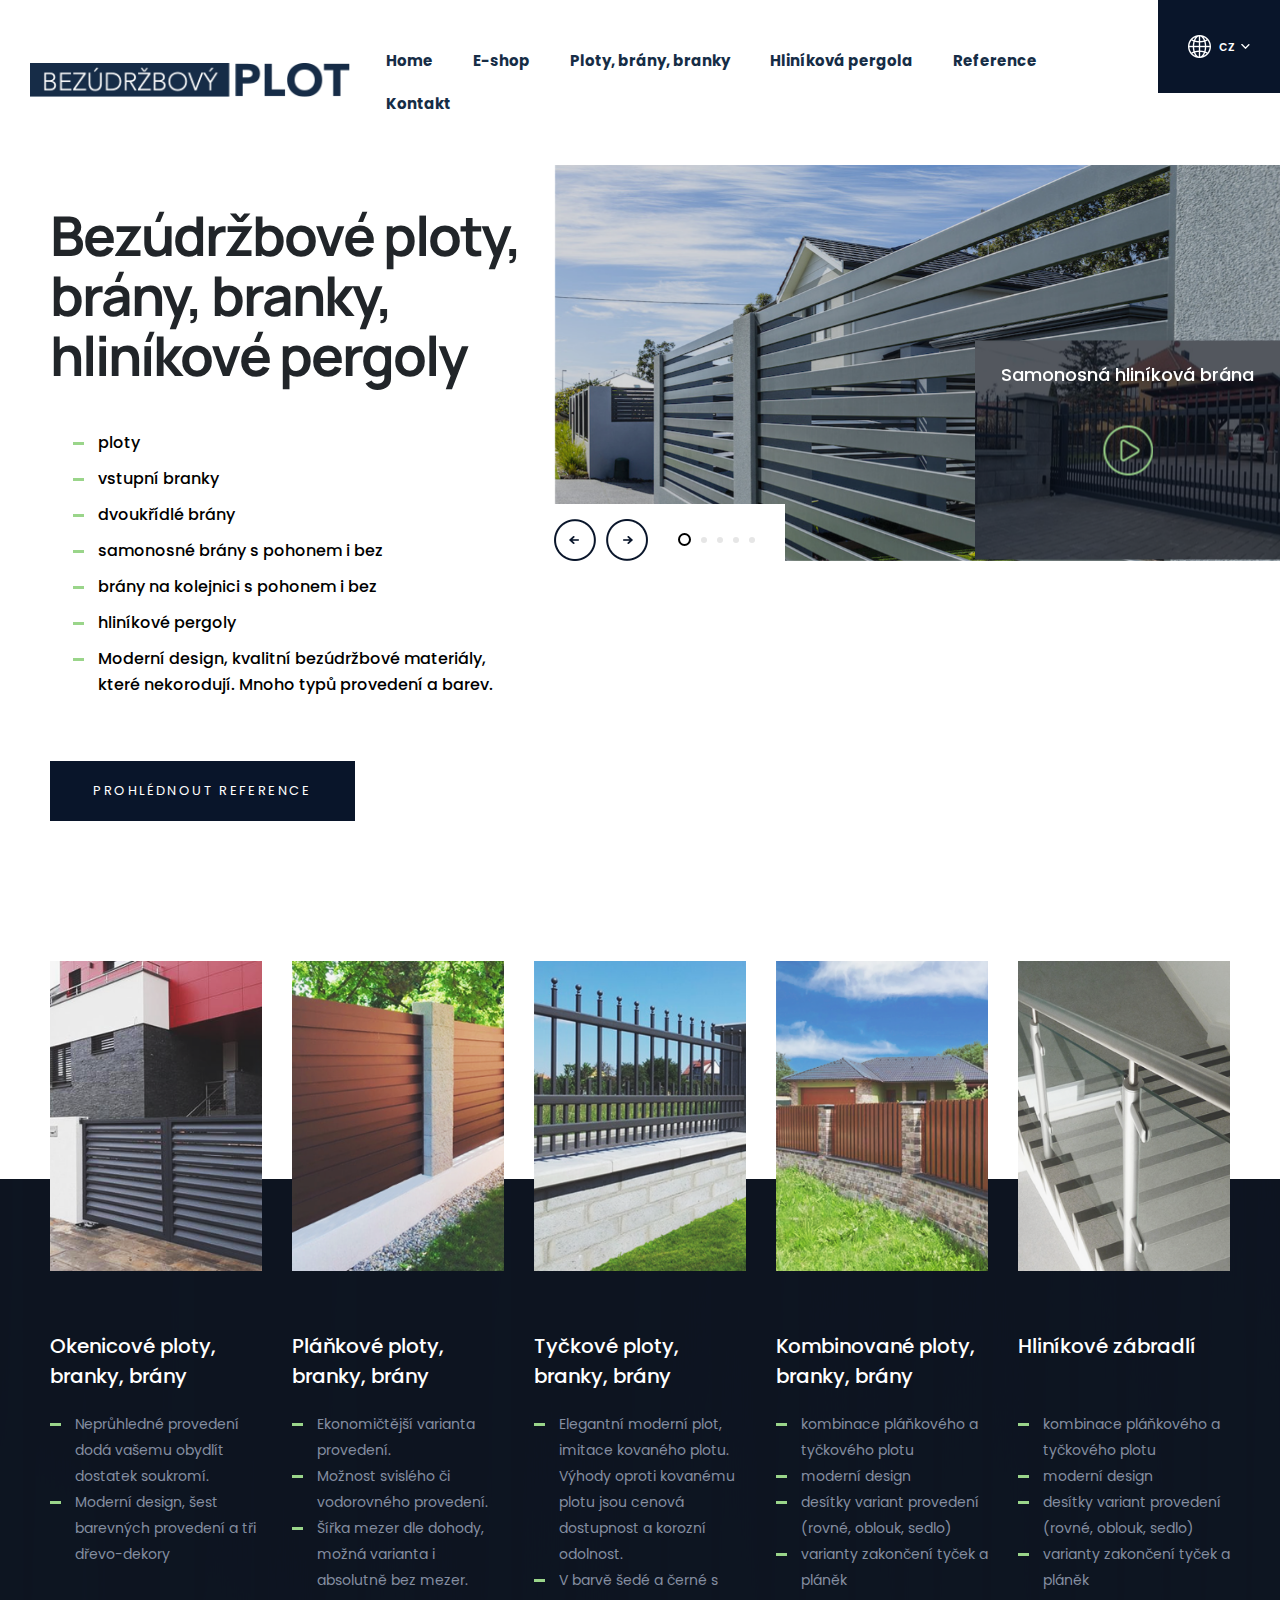
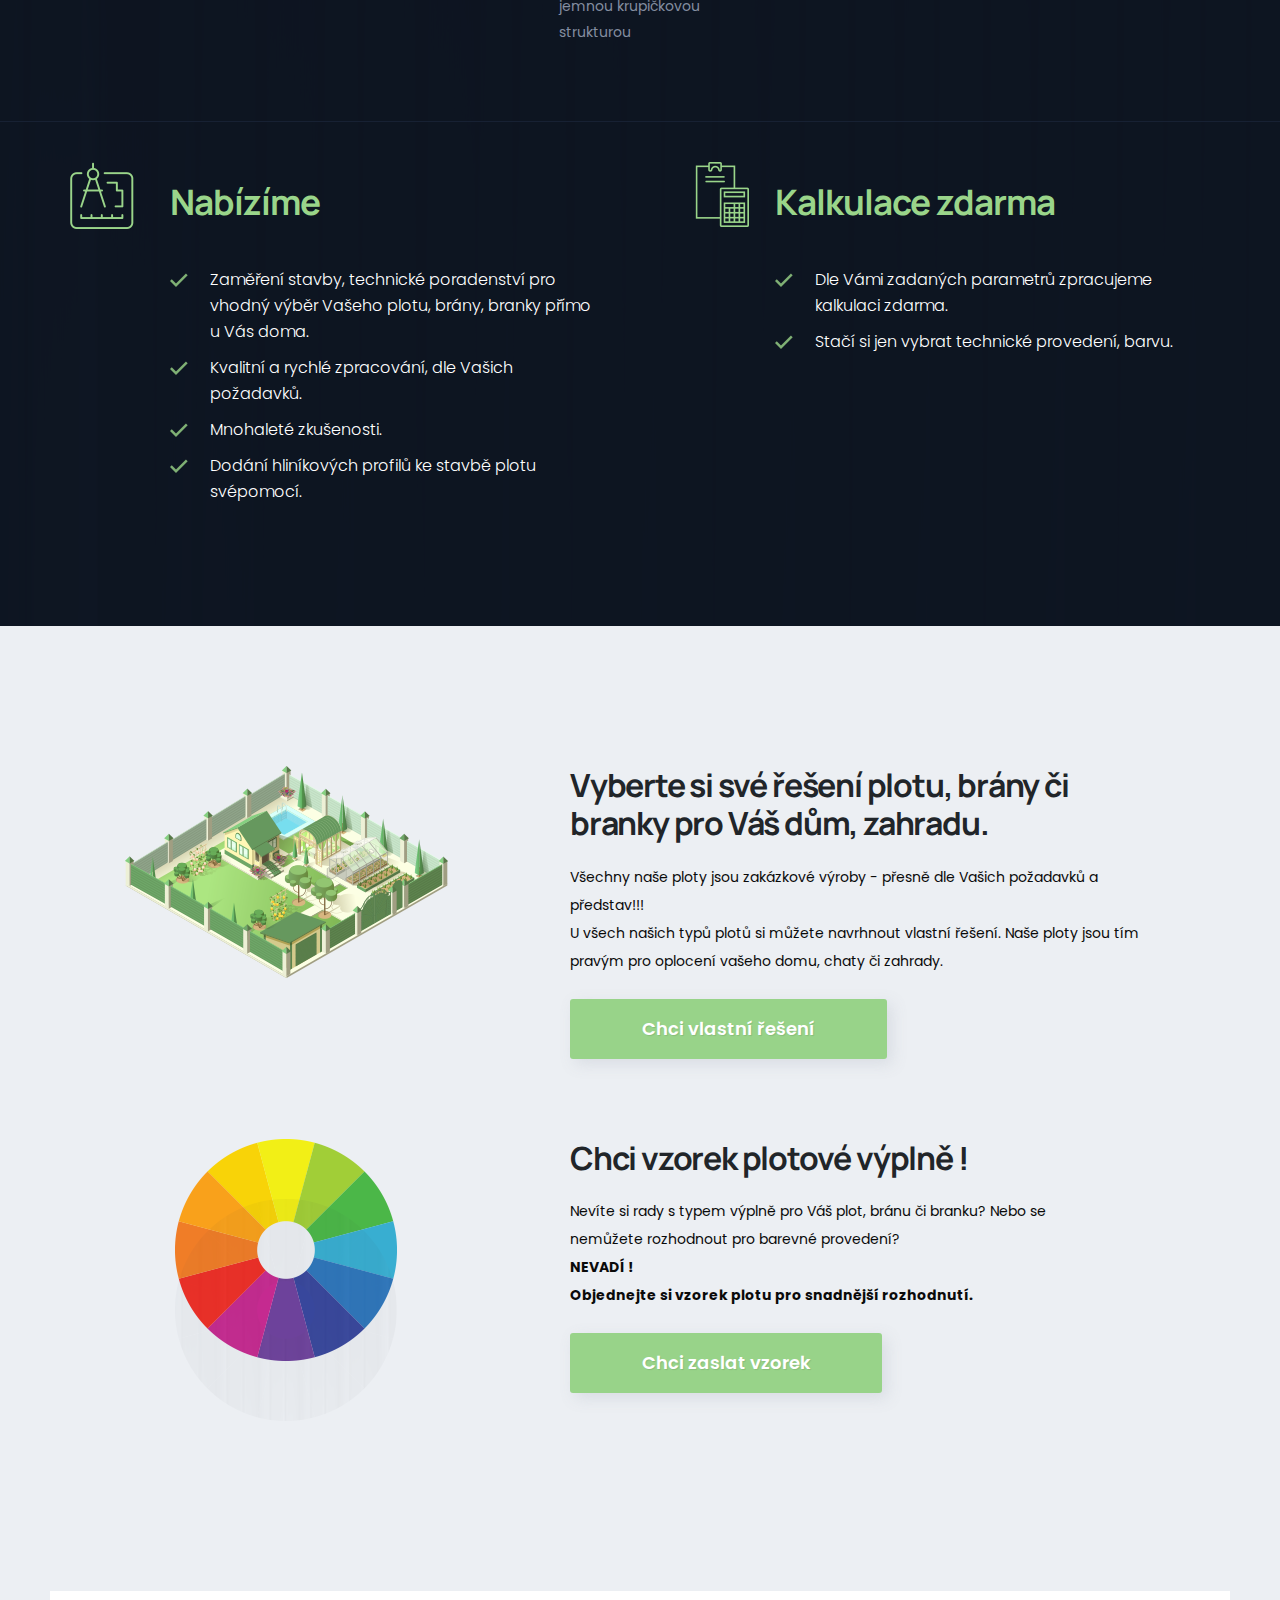
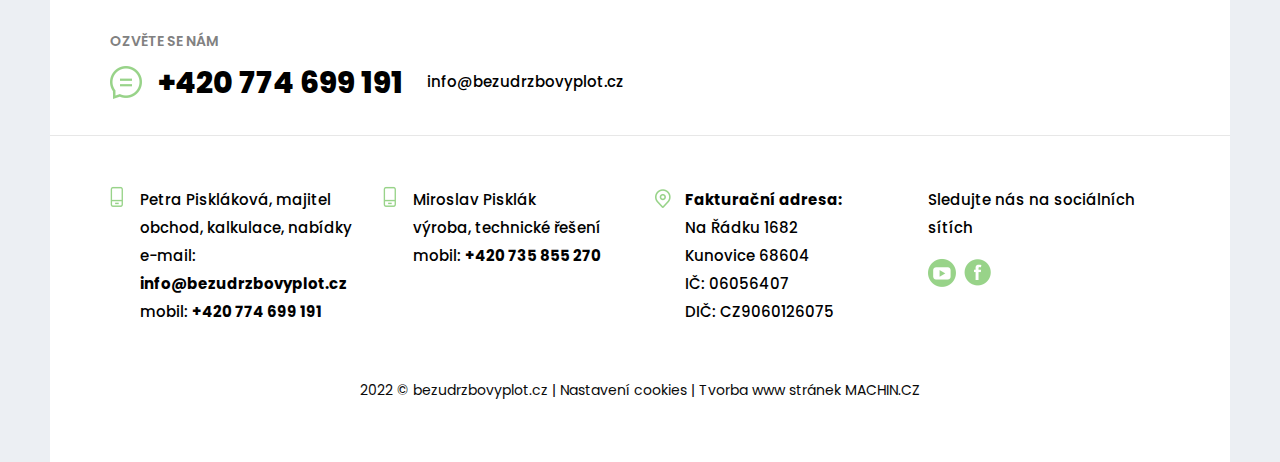
<file: index.html>
<!DOCTYPE html>
<html lang="cs">
<head>
    <meta charset="UTF-8">
    <meta name="viewport" content="width=device-width, initial-scale=1.0">
    <link rel="stylesheet" href="css/bootstrap.min.css">
    <link rel="stylesheet" href="css/owl.carousel.min.css">
    <link rel="stylesheet" href="css/owl.theme.default.min.css">
    <link rel="stylesheet" href="css/jquery.fancybox.min.css">
    <link rel="stylesheet" href="css/style.css">
    <link rel="preconnect" href="https://fonts.googleapis.com">
    <link rel="preconnect" href="https://fonts.gstatic.com" crossorigin>
    <link rel="shortcut icon" href="favicon.ico" type="image/x-icon">
    <link href="https://fonts.googleapis.com/css2?family=Manrope:wght@300;400;500;600;700&family=Poppins:wght@300;400;500;600;700;800&display=swap" rel="stylesheet">
    <title>Bezúdržbový plot</title>
</head>
<body>
    <div class="header">
        <div class="d-flex justify-content-between align-items-start">
            <nav class="navbar navbar-expand-lg navbar-light w-100">
                <a class="navbar-brand" href="#"><img src="img/logo.png" alt="logo" class="img-fluid"></a>
                <button class="navbar-toggler" type="button" data-toggle="collapse" data-target="#head-nav" aria-controls="head-nav" aria-expanded="false" aria-label="Toggle navigation">
                    <span class="navbar-toggler-icon"></span>
                </button>
                <div class="collapse navbar-collapse" id="head-nav">
                    <ul class="navbar-nav m-auto flex-wrap">
                        <li class="nav-item current">
                            <a class="nav-link" href="#">Home</a>
                        </li>
                        <li class="nav-item">
                            <a class="nav-link" href="#">E-shop</a>
                        </li>
                        <li class="nav-item">
                            <a class="nav-link" href="#">Ploty, brány, branky</a>
                        </li>
                        <li class="nav-item">
                            <a class="nav-link" href="#">Hliníková pergola</a>
                        </li>
                        
                        <li class="nav-item">
                            <a class="nav-link" href="#">Reference</a>
                        </li>
                        <li class="nav-item">
                            <a class="nav-link" href="#">Kontakt</a>
                        </li>
                        <li class="nav-item nav-lang d-md-none">
                            <div class="dropdown bg-dark">
                                <a href="#" class="dropdown-toggle text-white d-flex align-items-center justify-content-center w-fit m-auto" id="langDropdownMobile" data-toggle="dropdown" aria-haspopup="true" aria-expanded="false">
                                    <img src="img/language.png" alt="language icon" class="mr-2">
                                    cz
                                </a>
                                <div class="dropdown-menu bg-light w-100 m-0 p-0 text-center" aria-labelledby="langDropdownMobile">
                                    <a class="dropdown-item" href="#">en</a>
                                    <a class="dropdown-item" href="#">de</a>
                                    <a class="dropdown-item" href="#">es</a>
                                </div>
                            </div>
                        </li>
                    </ul>
                </div>
            </nav>
            <div class="dropdown bg-dark d-none d-md-block">
                <a href="#" class="dropdown-toggle text-white d-flex align-items-center justify-content-center w-fit m-auto" id="langDropdown" data-toggle="dropdown" aria-haspopup="true" aria-expanded="false">
                    <img src="img/language.png" alt="language icon" class="mr-2">
                    cz
                </a>
                <div class="dropdown-menu bg-light w-100 m-0 p-0 text-center" aria-labelledby="langDropdown">
                    <a class="dropdown-item" href="#">en</a>
                    <a class="dropdown-item" href="#">de</a>
                    <a class="dropdown-item" href="#">es</a>
                </div>
            </div>
        </div>
    </div>
    <div class="floatingThing">
        <a href="#" class="floatingThing--box">
            <p>Samonosná hliníková brána</p>
            <img src="img/floating-video.png" alt="floating image">
        </a>
    </div>
    <div class="content homepage-content">
        <div class="homepage-banner">
            <div class="container">
                <div class="row">
                    <div class="col-12 col-md-12 col-xl-5 order-2 order-xl-1">
                        <div class="homepage-banner--textbox mt-0 mt-lg-5 mt-xl-0">
                            <h1>Bezúdržbové ploty, brány, branky, hliníkové pergoly</h1>
                            <ul>
                                <li>ploty</li>
                                <li>vstupní branky</li>
                                <li>dvoukřídlé brány</li>
                                <li>samonosné brány s pohonem i bez</li>
                                <li>brány na kolejnici s pohonem i bez</li>
                                <li>hliníkové pergoly</li>
                                <li>Moderní design, kvalitní bezúdržbové materiály, které nekorodují. Mnoho typů provedení a barev.</li>
                            </ul>
                            <a href="#" class="btn btn-dark mt-5">Prohlédnout reference</a>
                        </div>
                    </div>
                    <div class="col-12 col-md-12 col-xl-7 order-1 order-xl-2 d-none d-lg-block">
                        <div id="owl-homepageBanner-pixelcheck"></div>
                        <div class="owl-carousel" id="owl-homepageBanner">
                            <img src="img/banner-1.png" alt="banner image">
                            <img src="img/banner-1.png" alt="banner image">
                            <img src="img/banner-1.png" alt="banner image">
                            <img src="img/banner-1.png" alt="banner image">
                            <img src="img/banner-1.png" alt="banner image">
                        </div>
                    </div>
                </div>
            </div>
        </div>
        <div class="homepage-darkbg">
            <div class="homepage-categories">
                <div class="container">
                    <div class="homepage-categories--row">
                        <div class="homepage-categories--col">
                            <a href="#" class="homepage-category--image">
                                <img src="img/category-1.png" alt="category" class="img-fluid">
                            </a>
                            <a href="#" class="homepage-category--heading">
                              <h2>Okenicové ploty, branky, brány</h2>  
                            </a>
                            <ul>
                                <li>Neprůhledné provedení dodá vašemu obydlít dostatek soukromí.</li>
                                <li>Moderní design, šest barevných provedení a tři dřevo-dekory</li>
                            </ul>
                        </div>
                        <div class="homepage-categories--col">
                            <a href="#" class="homepage-category--image">
                                <img src="img/category-2.png" alt="category" class="img-fluid">
                            </a>
                            <a href="#" class="homepage-category--heading">
                              <h2>Pláňkové ploty, branky, brány</h2>  
                            </a>
                            <ul>
                                <li>Ekonomičtější varianta provedení.</li>
                                <li>Možnost svislého či vodorovného provedení.</li>
                                <li>Šířka mezer dle dohody, možná varianta i absolutně bez mezer.</li>
                            </ul>
                        </div>
                        <div class="homepage-categories--col">
                            <a href="#" class="homepage-category--image">
                                <img src="img/category-3.png" alt="category" class="img-fluid">
                            </a>
                            <a href="#" class="homepage-category--heading">
                              <h2>Tyčkové ploty, branky, brány</h2>  
                            </a>
                            <ul>
                                <li>Elegantní moderní plot, imitace kovaného plotu. Výhody oproti kovanému plotu jsou cenová dostupnost a korozní odolnost.</li>
                                <li>V barvě šedé a černé s jemnou krupičkovou strukturou</li>
                            </ul>
                        </div>
                        <div class="homepage-categories--col">
                            <a href="#" class="homepage-category--image">
                                <img src="img/category-4.png" alt="category" class="img-fluid">
                            </a>
                            <a href="#" class="homepage-category--heading">
                              <h2>Kombinované ploty, branky, brány</h2>  
                            </a>
                            <ul>
                                <li>kombinace pláňkového a tyčkového plotu</li>
                                <li>moderní design</li>
                                <li>desítky variant provedení (rovné, oblouk, sedlo)</li>
                                <li>varianty zakončení tyček a pláněk</li>
                            </ul>
                        </div>
                        <div class="homepage-categories--col">
                            <a href="#" class="homepage-category--image">
                                <img src="img/category-5.png" alt="category" class="img-fluid">
                            </a>
                            <a href="#" class="homepage-category--heading">
                              <h2>Hliníkové zábradlí</h2>  
                            </a>
                            <ul>
                                <li>kombinace pláňkového a tyčkového plotu</li>
                                <li>moderní design</li>
                                <li>desítky variant provedení (rovné, oblouk, sedlo)</li>
                                <li>varianty zakončení tyček a pláněk</li>
                            </ul>
                        </div>
                    </div>
                </div>
            </div>
            <div class="homepage-weoffer">
                <div class="container">
                    <div class="row">
                        <div class="col-12 col-lg-6">
                            <div class="homepage-weoffer--box homepage-weoffer--nabizime">
                                <h3>Nabízíme</h3>
                                <ul>
                                    <li>Zaměření stavby, technické poradenství pro vhodný výběr Vašeho plotu, brány, branky přímo u Vás doma.</li>
                                    <li>Kvalitní a rychlé zpracování, dle Vašich požadavků.</li>
                                    <li>Mnohaleté zkušenosti.</li>
                                    <li>Dodání hliníkových profilů ke stavbě plotu svépomocí.</li>
                                </ul>
                            </div>
                        </div>
                        <div class="col-12 col-lg-6">
                            <div class="homepage-weoffer--box homepage-weoffer--kalkulace">
                                <h3>Kalkulace zdarma</h3>
                                <ul>
                                    <li>Dle Vámi zadaných parametrů zpracujeme kalkulaci zdarma.</li>
                                    <li>Stačí si jen vybrat technické provedení, barvu.</li>
                                </ul>
                            </div>
                        </div>
                    </div>
                </div>
            </div>
        </div>
        <div class="bg-light">
            <div class="homepage-options">
                <div class="container">
                    <div class="homepage-options--row">
                        <div class="homepage-options--col">
                            <div class="homepage-solution d-flex align-items-start flex-column flex-md-row h-100">
                                <div class="homepage-options--image">
                                    <img src="img/homepage-resseni.png" alt="solution">
                                </div>
                                <div class="homepage-options--text pl-xl-5">
                                    <h3>Vyberte si své řešení plotu, brány či branky pro Váš dům, zahradu.</h3>
                                    <p>Všechny naše ploty jsou zakázkové výroby - přesně dle Vašich požadavků a představ!!!</p>
                                    <p>U všech našich typů plotů si můžete navrhnout vlastní řešení. Naše ploty jsou tím pravým pro oplocení vašeho domu, chaty či zahrady.</p>
                                    <a href="#" class="btn2 btn-green mt-4">Chci vlastní řešení</a>
                                </div>
                            </div>
                        </div>
                        <div class="homepage-options--col">
                            <div class="homepage-sample d-flex align-items-start flex-column flex-md-row h-100">
                                <div class="homepage-options--image">
                                    <img src="img/homepage-vzorek.png" alt="sample">
                                </div>
                                <div class="homepage-options--text pl-xl-5">
                                    <h3>Chci vzorek <span class="homepage-options--break">plotové výplně !</span></h3>
                                    <p class="pr-xl-5">Nevíte si rady s typem výplně pro Váš plot, bránu či branku? Nebo se nemůžete rozhodnout pro barevné provedení? 
                                        <br><strong>NEVADÍ !<br>Objednejte si vzorek plotu pro snadnější rozhodnutí.</strong></p>
                                    <a href="#" class="btn2 btn-green mt-4">Chci zaslat vzorek</a>
                                </div>
                            </div>
                        </div>
                    </div>
                </div>
            </div>
        </div>
    </div>
    <div class="bg-light">
        <div class="footer">
            <div class="container">
                <div class="bg-white">
                    <div class="footer--contactus">
                        <div class="row">
                            <div class="col-12 text-center text-md-left">
                                <span>Ozvěte se nám</span>
                            </div>
                            <div class="col-12 d-flex align-items-center flex-column flex-md-row">
                                <img src="img/caallus.png" alt="call us" class="mr-md-3">
                                <a href="tel:+420774699191" class="footer--contactus--tel">+420 774 699 191</a>
                                <a href="mailto:info@bezudrzbovyplot.cz" class="footer--contactus--mail ml-md-4">info@bezudrzbovyplot.cz</a>
                            </div>
                        </div>
                    </div>
                    <div class="footer--contacts">
                        <div class="row">
                            <div class="col-12 col-sm-6 col-lg-4 col-xl-3">
                                <div class="footer--contacts--phone">
                                    <p>Petra Piskláková, majitel</p>
                                    <p>obchod, kalkulace, nabídky</p>
                                    <p>e-mail: <a href="mailto:info@bezudrzbovyplot.cz">info@bezudrzbovyplot.cz</a></p>
                                    <p>mobil: <a href="tel:+420774699191">+420 774 699 191</a></p>
                                </div>
                            </div>
                            <div class="col-12 col-sm-6 col-lg-4 col-xl-3">
                                <div class="footer--contacts--phone mt-5 mt-sm-0">
                                    <p>Miroslav Pisklák</p>
                                    <p>výroba, technické řešení</p>
                                    <p>mobil: <a href="tel:+420735855270">+420 735 855 270</a></p>
                                </div>
                            </div>
                            <div class="col-12 col-sm-6 col-lg-4 col-xl-3">
                                <div class="footer--contacts--pin mt-5 mt-lg-0">
                                    <p><strong>Fakturační adresa:</strong></p>
                                    <p>Na Řádku 1682</p>
                                    <p>Kunovice 68604</p>
                                    <p>IČ: 06056407</p>
                                    <p>DIČ: CZ9060126075</p>
                                </div>
                            </div>
                            <div class="col-12 col-sm-6 col-lg-12 col-xl-3">
                                <div class="footer--contacts--socials mt-5 mt-xl-0">
                                    <p>Sledujte nás na sociálních sítích</p>
                                    <div class="mt-3">
                                        <a href="#" class="mr-1"><img src="img/yt.png" alt="youtube"></a>
                                        <a href="#"><img src="img/fb.png" alt="facebook"></a>
                                    </div>
                                </div>
                            </div>
                        </div>
                    </div>
                    <div class="footer--copyright">
                        <div class="text-center">
                            <span class="d-none d-md-block">
                                2022 © bezudrzbovyplot.cz | <a href="#" id="showbar2">Nastavení cookies</a> | Tvorba www stránek
                                <a href="https://www.machin.cz" target="_blank">MACHIN.CZ</a>
                            </span>
                            <span class="d-md-none">
                                <div>
                                    2022 © bezudrzbovyplot.cz 
                                </div>
                                <div>
                                    <a href="#" id="showbar2">Nastavení cookies</a>
                                </div>
                                <div>
                                    Tvorba www stránek
                                    <a href="https://www.machin.cz" target="_blank">MACHIN.CZ</a>
                                </div>
                            </span>
                        </div>
                    </div>
                </div>
            </div>
        </div>
    </div>
    <script src="js/jquery-3.5.1.slim.min.js"></script>
    <script src="js/popper.min.js"></script>
    <script src="js/bootstrap.min.js"></script>
    <script src="js/owl.carousel.min.js"></script>
    <script src="js/jquery.fancybox.min.js"></script>
    <script src="js/javascript.js"></script>
</body>
</html>
</file>
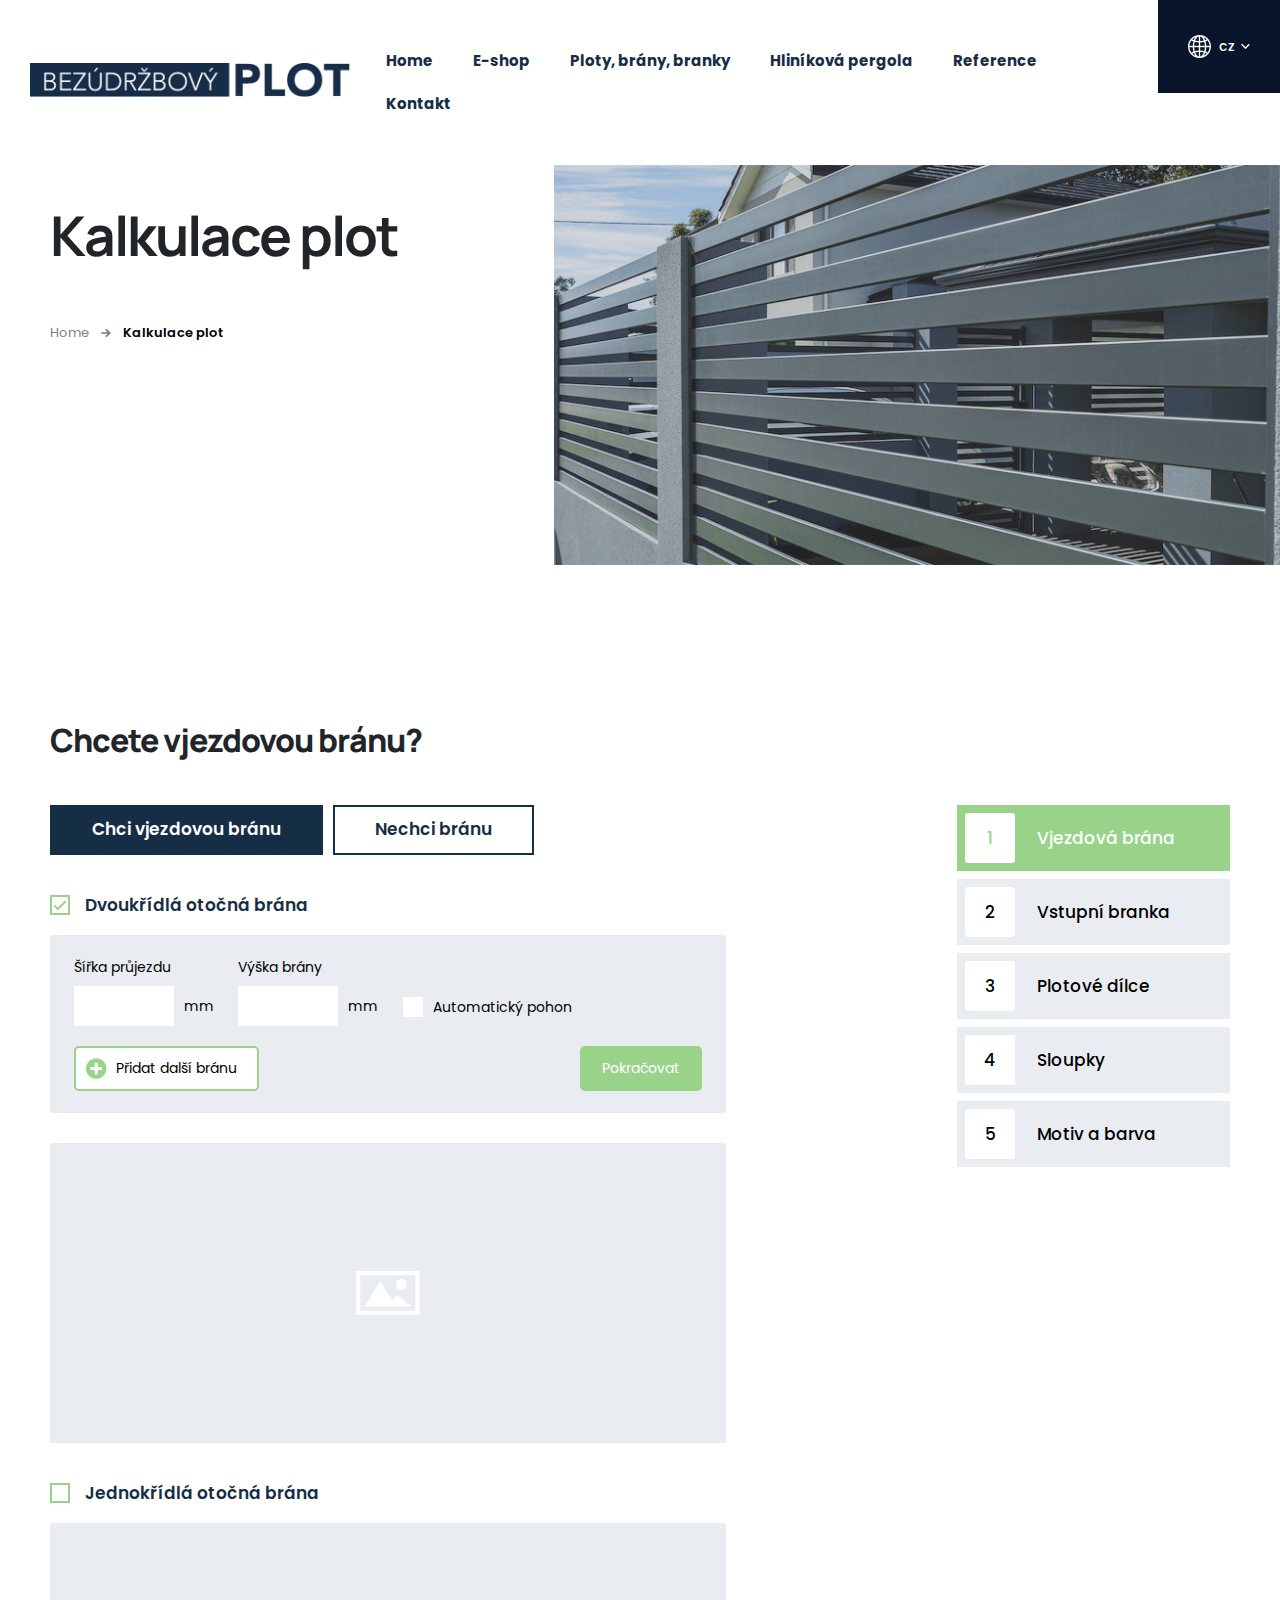
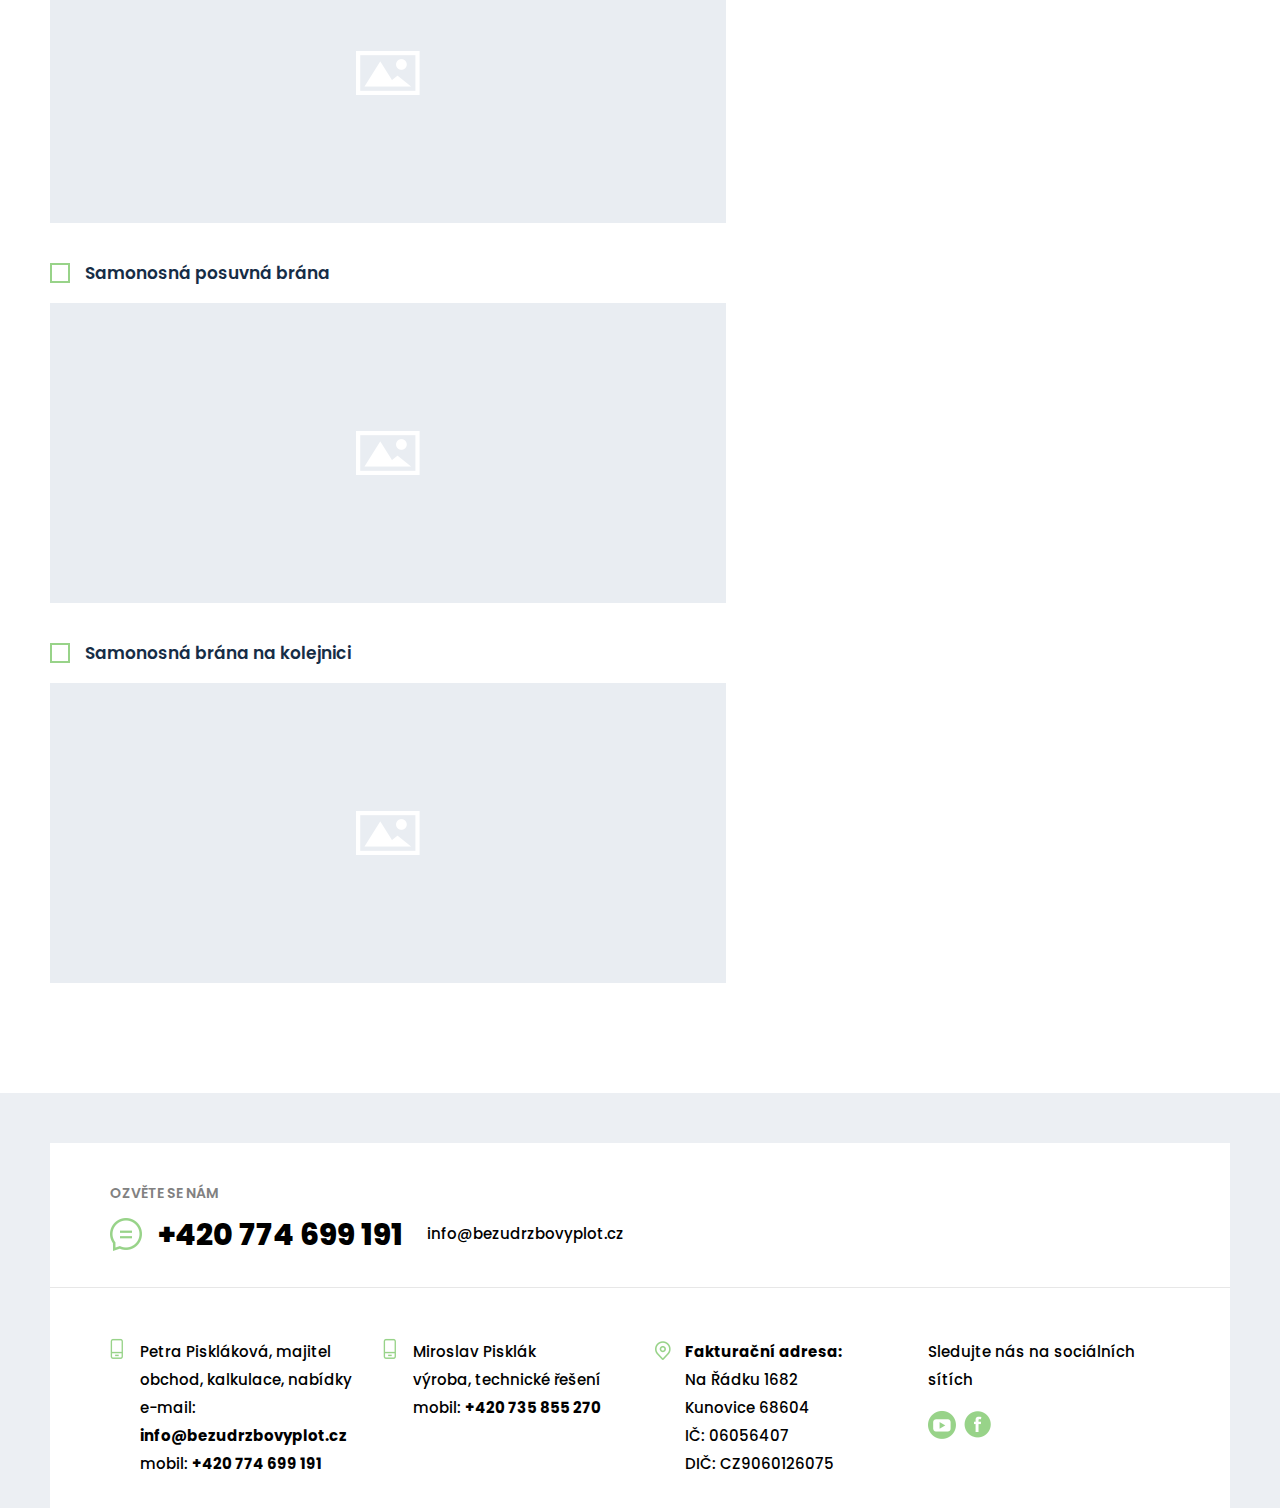
<file: Kalkulator.html>
<!DOCTYPE html>
<html lang="cs">
<head>
    <meta charset="UTF-8">
    <meta name="viewport" content="width=device-width, initial-scale=1.0">
    <link rel="stylesheet" href="css/bootstrap.min.css">
    <link rel="stylesheet" href="css/owl.carousel.min.css">
    <link rel="stylesheet" href="css/owl.theme.default.min.css">
    <link rel="stylesheet" href="css/jquery.fancybox.min.css">
    <link rel="stylesheet" href="css/style.css">
    <link rel="preconnect" href="https://fonts.googleapis.com">
    <link rel="preconnect" href="https://fonts.gstatic.com" crossorigin>
    <link rel="shortcut icon" href="favicon.ico" type="image/x-icon">
    <link href="https://fonts.googleapis.com/css2?family=Manrope:wght@300;400;500;600;700;800&family=Poppins:wght@300;400;500;600;700;800&display=swap" rel="stylesheet">
    <title>Bezúdržbový plot</title>
</head>
<body>
    <div class="header">
        <div class="d-flex justify-content-between align-items-start">
            <nav class="navbar navbar-expand-lg navbar-light w-100">
                <a class="navbar-brand" href="#"><img src="img/logo.png" alt="logo" class="img-fluid"></a>
                <button class="navbar-toggler" type="button" data-toggle="collapse" data-target="#head-nav" aria-controls="head-nav" aria-expanded="false" aria-label="Toggle navigation">
                    <span class="navbar-toggler-icon"></span>
                </button>
                <div class="collapse navbar-collapse" id="head-nav">
                    <ul class="navbar-nav m-auto flex-wrap">
                        <li class="nav-item current">
                            <a class="nav-link" href="#">Home</a>
                        </li>
                        <li class="nav-item">
                            <a class="nav-link" href="#">E-shop</a>
                        </li>
                        <li class="nav-item">
                            <a class="nav-link" href="#">Ploty, brány, branky</a>
                        </li>
                        <li class="nav-item">
                            <a class="nav-link" href="#">Hliníková pergola</a>
                        </li>
                        
                        <li class="nav-item">
                            <a class="nav-link" href="#">Reference</a>
                        </li>
                        <li class="nav-item">
                            <a class="nav-link" href="#">Kontakt</a>
                        </li>
                        <li class="nav-item nav-lang d-md-none">
                            <div class="dropdown bg-dark">
                                <a href="#" class="dropdown-toggle text-white d-flex align-items-center justify-content-center w-fit m-auto" id="langDropdownMobile" data-toggle="dropdown" aria-haspopup="true" aria-expanded="false">
                                    <img src="img/language.png" alt="language icon" class="mr-2">
                                    cz
                                </a>
                                <div class="dropdown-menu bg-light w-100 m-0 p-0 text-center" aria-labelledby="langDropdownMobile">
                                    <a class="dropdown-item" href="#">en</a>
                                    <a class="dropdown-item" href="#">de</a>
                                    <a class="dropdown-item" href="#">es</a>
                                </div>
                            </div>
                        </li>
                    </ul>
                </div>
            </nav>
            <div class="dropdown bg-dark d-none d-md-block">
                <a href="#" class="dropdown-toggle text-white d-flex align-items-center justify-content-center w-fit m-auto" id="langDropdown" data-toggle="dropdown" aria-haspopup="true" aria-expanded="false">
                    <img src="img/language.png" alt="language icon" class="mr-2">
                    cz
                </a>
                <div class="dropdown-menu bg-light w-100 m-0 p-0 text-center" aria-labelledby="langDropdown">
                    <a class="dropdown-item" href="#">en</a>
                    <a class="dropdown-item" href="#">de</a>
                    <a class="dropdown-item" href="#">es</a>
                </div>
            </div>
        </div>
    </div>
    <div class="subheader">
        <div class="container">
            <div class="row">
                <div class="col-12 col-md-12 col-xl-5">
                    <div class="pr-lg-5 subheader--textbox">
                        <h1>Kalkulace plot</h1>
                        <div class="bread">
                            <ul>
                                <li><a href="#">Home</a></li>
                                <li><a href="#">Kalkulace plot</a></li>
                            </ul> 
                        </div>   
                    </div>
                </div>
                <div class="col-12 col-md-12 col-xl-7 ">
                    <div id="owl-homepageBanner-pixelcheck"></div>
                    <img src="img/kalkulator.png" alt="subpage header image" id="subheader--image">
                </div>
            </div>
        </div>
    </div>
    
    <div class="content subpage-content">
        <div class="container">
            <h2>Chcete vjezdovou bránu?</h2>
            <div class="row">
                <div class="col-12 col-lg-8 col-xl-7">
                    <div class="blue-buttons-row d-flex flex-column flex-md-row">
                        <a href="#" class="active">Chci vjezdovou bránu</a>
                        <a href="#">Nechci bránu</a>
                    </div>
                    <form class="kalkulace">
                        <div class="kalkulace-box active">
                            <label class="kalkulace-input-container kalkulace-input-clickable">Dvoukřídlá otočná brána
                                <input type="radio" name="1" checked>
                                <span class="checkmark"></span>
                            </label>
                            <div class="kalkulace-content">
                                <div class="kalkulace-rows">
                                    <div class="row">
                                        <div class="col-12 mb-3 mb-md-0 col-md-4 col-lg-3">
                                            <span>Šířka průjezdu</span>
                                            <div class="d-flex">
                                                <input type="number">
                                                <label>mm</label>
                                            </div>
                                        </div>
                                        <div class="col-12 col-md-4 col-lg-3">
                                            <span>Výška brány</span>
                                            <div class="d-flex">
                                                <input type="number">
                                                <label>mm</label>
                                            </div>
                                        </div>
                                        <div class="col-12 col-md-4 col-lg-6">
                                            <div class="kalkulace-checkbox-balance">
                                                <label class="kalkulace-input-container">Automatický pohon
                                                    <input type="checkbox">
                                                    <span class="checkmark"></span>
                                                </label>
                                            </div>
                                        </div>
                                    </div>
                                </div>
                                <div class="kalkulace-content-buttons">
                                    <a href="#" class="kalkulace-content-add">Přidat další bránu</a>
                                    <a href="#" class="kalkulace-content-continue">Pokračovat</a>
                                </div>
                            </div>
                            <div class="kalkulace-image">
                                <img src="img/kalkulator-image.png" alt="kalkulace" class="img-fluid">
                            </div>
                        </div>
                        <div class="kalkulace-box">
                            <label class="kalkulace-input-container kalkulace-input-clickable">Jednokřídlá otočná brána
                                <input type="radio" name="1">
                                <span class="checkmark"></span>
                            </label>
                            <div class="kalkulace-content">
                                <div class="kalkulace-rows">
                                    <div class="row">
                                        <div class="col-12 mb-3 mb-md-0 col-md-4 col-lg-3">
                                            <span>Šířka průjezdu</span>
                                            <div class="d-flex">
                                                <input type="number">
                                                <label>mm</label>
                                            </div>
                                        </div>
                                        <div class="col-12 col-md-4 col-lg-3">
                                            <span>Výška brány</span>
                                            <div class="d-flex">
                                                <input type="number">
                                                <label>mm</label>
                                            </div>
                                        </div>
                                        <div class="col-12 col-md-4 col-lg-6">
                                            <div class="kalkulace-checkbox-balance">
                                                <label class="kalkulace-input-container">Automatický pohon
                                                    <input type="checkbox">
                                                    <span class="checkmark"></span>
                                                </label>
                                            </div>
                                        </div>
                                    </div>
                                </div>
                                <div class="kalkulace-content-buttons">
                                    <a href="#" class="kalkulace-content-add">Přidat další bránu</a>
                                    <a href="#" class="kalkulace-content-continue">Pokračovat</a>
                                </div>
                            </div>
                            <div class="kalkulace-image">
                                <img src="img/kalkulator-image.png" alt="kalkulace" class="img-fluid">
                            </div>
                        </div>
                        <div class="kalkulace-box">
                            <label class="kalkulace-input-container kalkulace-input-clickable">Samonosná posuvná brána
                                <input type="radio" name="1">
                                <span class="checkmark"></span>
                            </label>
                            <div class="kalkulace-content">
                                <div class="kalkulace-rows">
                                    <div class="row">
                                        <div class="col-12 mb-3 mb-md-0 col-md-4 col-lg-3">
                                            <span>Šířka průjezdu</span>
                                            <div class="d-flex">
                                                <input type="number">
                                                <label>mm</label>
                                            </div>
                                        </div>
                                        <div class="col-12 col-md-4 col-lg-3">
                                            <span>Výška brány</span>
                                            <div class="d-flex">
                                                <input type="number">
                                                <label>mm</label>
                                            </div>
                                        </div>
                                        <div class="col-12 col-md-4 col-lg-6">
                                            <div class="kalkulace-checkbox-balance">
                                                <label class="kalkulace-input-container">Automatický pohon
                                                    <input type="checkbox">
                                                    <span class="checkmark"></span>
                                                </label>
                                            </div>
                                        </div>
                                    </div>
                                </div>
                                <div class="kalkulace-content-buttons">
                                    <a href="#" class="kalkulace-content-add">Přidat další bránu</a>
                                    <a href="#" class="kalkulace-content-continue">Pokračovat</a>
                                </div>
                            </div>
                            <div class="kalkulace-image">
                                <img src="img/kalkulator-image.png" alt="kalkulace" class="img-fluid">
                            </div>
                        </div>
                        <div class="kalkulace-box">
                            <label class="kalkulace-input-container kalkulace-input-clickable">Samonosná brána na kolejnici
                                <input type="radio" name="1">
                                <span class="checkmark"></span>
                            </label>
                            <div class="kalkulace-content">
                                <div class="kalkulace-rows">
                                    <div class="row">
                                        <div class="col-12 mb-3 mb-md-0 col-md-4 col-lg-3">
                                            <span>Šířka průjezdu</span>
                                            <div class="d-flex">
                                                <input type="number">
                                                <label>mm</label>
                                            </div>
                                        </div>
                                        <div class="col-12 col-md-4 col-lg-3">
                                            <span>Výška brány</span>
                                            <div class="d-flex">
                                                <input type="number">
                                                <label>mm</label>
                                            </div>
                                        </div>
                                        <div class="col-12 col-md-4 col-lg-6">
                                            <div class="kalkulace-checkbox-balance">
                                                <label class="kalkulace-input-container">Automatický pohon
                                                    <input type="checkbox">
                                                    <span class="checkmark"></span>
                                                </label>
                                            </div>
                                        </div>
                                    </div>
                                </div>
                                <div class="kalkulace-content-buttons">
                                    <a href="#" class="kalkulace-content-add">Přidat další bránu</a>
                                    <a href="#" class="kalkulace-content-continue">Pokračovat</a>
                                </div>
                            </div>
                            <div class="kalkulace-image">
                                <img src="img/kalkulator-image.png" alt="kalkulace" class="img-fluid">
                            </div>
                        </div>
                    </form>
                </div>
                <div class="col-12 col-lg-4 offset-xl-2 col-xl-3">
                    <div class="kalkulace-menu mt-5 mt-lg-0">
                        <ul>
                            <li class="active">
                                <a href="Kalkulator.html">
                                    <span>1</span>
                                    Vjezdová brána
                                </a>
                            </li> 
                            <li>
                                <a href="Kalkulator2.html">
                                    <span>2</span>
                                    Vstupní branka
                                </a>
                            </li>
                            <li>
                                <a href="Kalkulator3.html">
                                    <span>3</span>
                                    Plotové dílce
                                </a>
                            </li>
                            <li>
                                <a href="Kalkulator4.html">
                                    <span>4</span>
                                    Sloupky
                                </a>
                            </li>
                            <li>
                                <a href="Kalkulator5.html">
                                    <span>5</span>
                                    Motiv a barva
                                </a>
                            </li>
                        </ul>
                    </div>
                </div>
            </div>
            <div class="kalkulace-content-add-content" style="display: none;">
                <div class="row mt-3">
                    <div class="col-12 mb-3 mb-md-0 col-md-4 col-lg-3">
                        <span>Šířka průjezdu</span>
                        <div class="d-flex">
                            <input type="number">
                            <label>mm</label>
                        </div>
                    </div>
                    <div class="col-12 col-md-4 col-lg-3">
                        <span>Výška brány</span>
                        <div class="d-flex">
                            <input type="number">
                            <label>mm</label>
                        </div>
                    </div>
                    <div class="col-12 col-md-4 col-lg-6">
                        <div class="kalkulace-checkbox-balance">
                            <label class="kalkulace-input-container">Automatický pohon
                                <input type="checkbox">
                                <span class="checkmark"></span>
                            </label>
                        </div>
                    </div>
                </div>
            </div>
        </div>
    </div>
    
    <div class="bg-light">
        <div class="footer">
            <div class="container">
                <div class="bg-white">
                    <div class="footer--contactus">
                        <div class="row">
                            <div class="col-12 text-center text-md-left">
                                <span>Ozvěte se nám</span>
                            </div>
                            <div class="col-12 d-flex align-items-center flex-column flex-md-row">
                                <img src="img/caallus.png" alt="call us" class="mr-md-3">
                                <a href="tel:+420774699191" class="footer--contactus--tel">+420 774 699 191</a>
                                <a href="mailto:info@bezudrzbovyplot.cz" class="footer--contactus--mail ml-md-4">info@bezudrzbovyplot.cz</a>
                            </div>
                        </div>
                    </div>
                    <div class="footer--contacts">
                        <div class="row">
                            <div class="col-12 col-sm-6 col-lg-4 col-xl-3">
                                <div class="footer--contacts--phone">
                                    <p>Petra Piskláková, majitel</p>
                                    <p>obchod, kalkulace, nabídky</p>
                                    <p>e-mail: <a href="mailto:info@bezudrzbovyplot.cz">info@bezudrzbovyplot.cz</a></p>
                                    <p>mobil: <a href="tel:+420774699191">+420 774 699 191</a></p>
                                </div>
                            </div>
                            <div class="col-12 col-sm-6 col-lg-4 col-xl-3">
                                <div class="footer--contacts--phone mt-5 mt-sm-0">
                                    <p>Miroslav Pisklák</p>
                                    <p>výroba, technické řešení</p>
                                    <p>mobil: <a href="tel:+420735855270">+420 735 855 270</a></p>
                                </div>
                            </div>
                            <div class="col-12 col-sm-6 col-lg-4 col-xl-3">
                                <div class="footer--contacts--pin mt-5 mt-lg-0">
                                    <p><strong>Fakturační adresa:</strong></p>
                                    <p>Na Řádku 1682</p>
                                    <p>Kunovice 68604</p>
                                    <p>IČ: 06056407</p>
                                    <p>DIČ: CZ9060126075</p>
                                </div>
                            </div>
                            <div class="col-12 col-sm-6 col-lg-12 col-xl-3">
                                <div class="footer--contacts--socials mt-5 mt-xl-0">
                                    <p>Sledujte nás na sociálních sítích</p>
                                    <div class="mt-3">
                                        <a href="#" class="mr-1"><img src="img/yt.png" alt="youtube"></a>
                                        <a href="#"><img src="img/fb.png" alt="facebook"></a>
                                    </div>
                                </div>
                            </div>
                        </div>
                    </div>
                </div>
            </div>
        </div>
    </div>
    <script src="js/jquery-3.5.1.slim.min.js"></script>
    <script src="js/popper.min.js"></script>
    <script src="js/bootstrap.min.js"></script>
    <script src="js/owl.carousel.min.js"></script>
    <script src="js/jquery.fancybox.min.js"></script>
    <script src="js/javascript.js"></script>
</body>
</html>
</file>
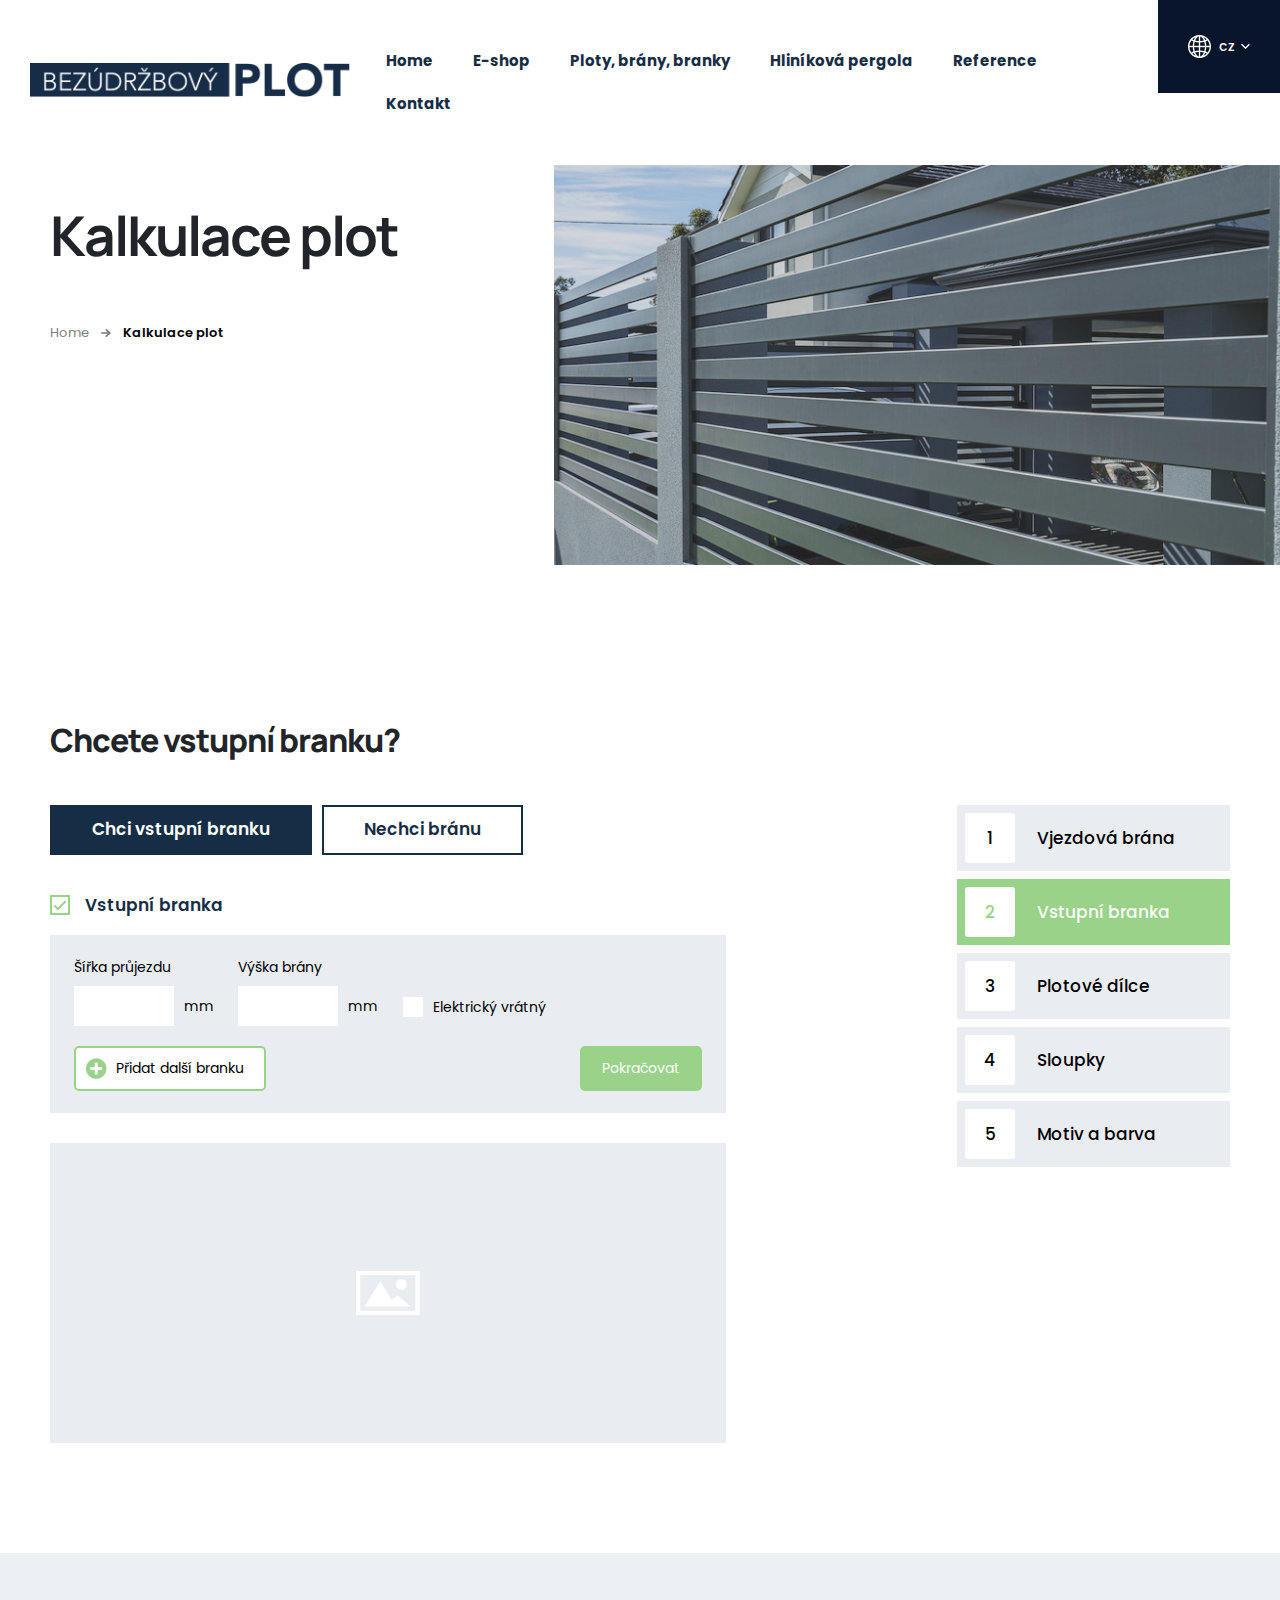
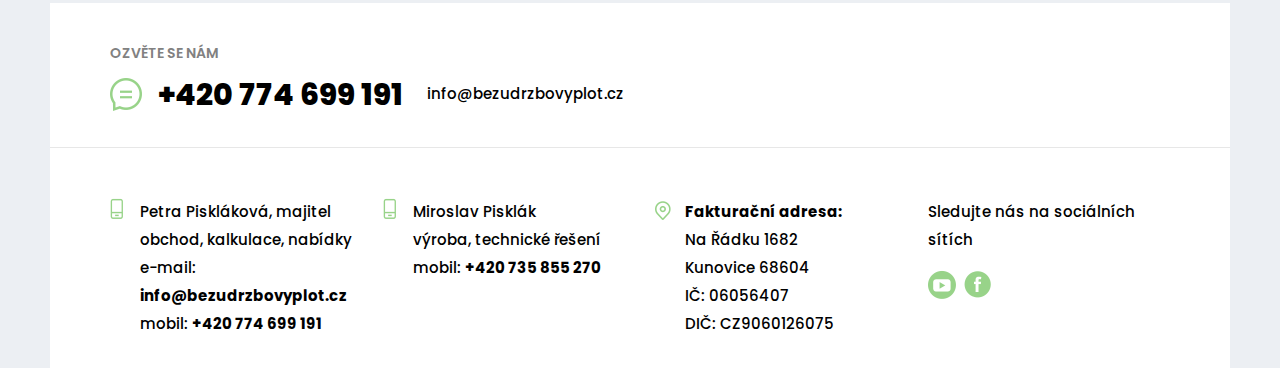
<file: Kalkulator2.html>
<!DOCTYPE html>
<html lang="cs">
<head>
    <meta charset="UTF-8">
    <meta name="viewport" content="width=device-width, initial-scale=1.0">
    <link rel="stylesheet" href="css/bootstrap.min.css">
    <link rel="stylesheet" href="css/owl.carousel.min.css">
    <link rel="stylesheet" href="css/owl.theme.default.min.css">
    <link rel="stylesheet" href="css/jquery.fancybox.min.css">
    <link rel="stylesheet" href="css/style.css">
    <link rel="preconnect" href="https://fonts.googleapis.com">
    <link rel="preconnect" href="https://fonts.gstatic.com" crossorigin>
    <link rel="shortcut icon" href="favicon.ico" type="image/x-icon">
    <link href="https://fonts.googleapis.com/css2?family=Manrope:wght@300;400;500;600;700;800&family=Poppins:wght@300;400;500;600;700;800&display=swap" rel="stylesheet">
    <title>Bezúdržbový plot</title>
</head>
<body>
    <div class="header">
        <div class="d-flex justify-content-between align-items-start">
            <nav class="navbar navbar-expand-lg navbar-light w-100">
                <a class="navbar-brand" href="#"><img src="img/logo.png" alt="logo" class="img-fluid"></a>
                <button class="navbar-toggler" type="button" data-toggle="collapse" data-target="#head-nav" aria-controls="head-nav" aria-expanded="false" aria-label="Toggle navigation">
                    <span class="navbar-toggler-icon"></span>
                </button>
                <div class="collapse navbar-collapse" id="head-nav">
                    <ul class="navbar-nav m-auto flex-wrap">
                        <li class="nav-item current">
                            <a class="nav-link" href="#">Home</a>
                        </li>
                        <li class="nav-item">
                            <a class="nav-link" href="#">E-shop</a>
                        </li>
                        <li class="nav-item">
                            <a class="nav-link" href="#">Ploty, brány, branky</a>
                        </li>
                        <li class="nav-item">
                            <a class="nav-link" href="#">Hliníková pergola</a>
                        </li>
                        
                        <li class="nav-item">
                            <a class="nav-link" href="#">Reference</a>
                        </li>
                        <li class="nav-item">
                            <a class="nav-link" href="#">Kontakt</a>
                        </li>
                        <li class="nav-item nav-lang d-md-none">
                            <div class="dropdown bg-dark">
                                <a href="#" class="dropdown-toggle text-white d-flex align-items-center justify-content-center w-fit m-auto" id="langDropdownMobile" data-toggle="dropdown" aria-haspopup="true" aria-expanded="false">
                                    <img src="img/language.png" alt="language icon" class="mr-2">
                                    cz
                                </a>
                                <div class="dropdown-menu bg-light w-100 m-0 p-0 text-center" aria-labelledby="langDropdownMobile">
                                    <a class="dropdown-item" href="#">en</a>
                                    <a class="dropdown-item" href="#">de</a>
                                    <a class="dropdown-item" href="#">es</a>
                                </div>
                            </div>
                        </li>
                    </ul>
                </div>
            </nav>
            <div class="dropdown bg-dark d-none d-md-block">
                <a href="#" class="dropdown-toggle text-white d-flex align-items-center justify-content-center w-fit m-auto" id="langDropdown" data-toggle="dropdown" aria-haspopup="true" aria-expanded="false">
                    <img src="img/language.png" alt="language icon" class="mr-2">
                    cz
                </a>
                <div class="dropdown-menu bg-light w-100 m-0 p-0 text-center" aria-labelledby="langDropdown">
                    <a class="dropdown-item" href="#">en</a>
                    <a class="dropdown-item" href="#">de</a>
                    <a class="dropdown-item" href="#">es</a>
                </div>
            </div>
        </div>
    </div>
    <div class="subheader">
        <div class="container">
            <div class="row">
                <div class="col-12 col-md-12 col-xl-5">
                    <div class="pr-lg-5 subheader--textbox">
                        <h1>Kalkulace plot</h1>
                        <div class="bread">
                            <ul>
                                <li><a href="#">Home</a></li>
                                <li><a href="#">Kalkulace plot</a></li>
                            </ul> 
                        </div>   
                    </div>
                </div>
                <div class="col-12 col-md-12 col-xl-7 ">
                    <div id="owl-homepageBanner-pixelcheck"></div>
                    <img src="img/kalkulator.png" alt="subpage header image" id="subheader--image">
                </div>
            </div>
        </div>
    </div>
    
    <div class="content subpage-content">
        <div class="container">
            <h2>Chcete vstupní branku?</h2>
            <div class="row">
                <div class="col-12 col-lg-8 col-xl-7">
                    <div class="blue-buttons-row d-flex flex-column flex-md-row">
                        <a href="#" class="active">Chci vstupní branku</a>
                        <a href="#">Nechci bránu</a>
                    </div>
                    <form class="kalkulace">
                        <div class="kalkulace-box active">
                            <label class="kalkulace-input-container kalkulace-input-clickable">Vstupní branka
                                <input type="radio" name="1" checked>
                                <span class="checkmark"></span>
                            </label>
                            <div class="kalkulace-content">
                                <div class="kalkulace-rows">
                                    <div class="row">
                                        <div class="col-12 mb-3 mb-md-0 col-md-4 col-lg-3">
                                            <span>Šířka průjezdu</span>
                                            <div class="d-flex">
                                                <input type="number">
                                                <label>mm</label>
                                            </div>
                                        </div>
                                        <div class="col-12 col-md-4 col-lg-3">
                                            <span>Výška brány</span>
                                            <div class="d-flex">
                                                <input type="number">
                                                <label>mm</label>
                                            </div>
                                        </div>
                                        <div class="col-12 col-md-4 col-lg-6">
                                            <div class="kalkulace-checkbox-balance">
                                                <label class="kalkulace-input-container">Elektrický vrátný
                                                    <input type="checkbox">
                                                    <span class="checkmark"></span>
                                                </label>
                                            </div>
                                        </div>
                                    </div>
                                </div>
                                <div class="kalkulace-content-buttons">
                                    <a href="#" class="kalkulace-content-add">Přidat další branku</a>
                                    <a href="#" class="kalkulace-content-continue">Pokračovat</a>
                                </div>
                            </div>
                            <div class="kalkulace-image">
                                <img src="img/kalkulator-image.png" alt="kalkulace" class="img-fluid">
                            </div>
                        </div>
                    </form>
                </div>
                <div class="col-12 col-lg-4 offset-xl-2 col-xl-3">
                    <div class="kalkulace-menu mt-5 mt-lg-0">
                        <ul>
                            <li>
                                <a href="Kalkulator.html">
                                    <span>1</span>
                                    Vjezdová brána
                                </a>
                            </li> 
                            <li class="active">
                                <a href="Kalkulator2.html">
                                    <span>2</span>
                                    Vstupní branka
                                </a>
                            </li>
                            <li>
                                <a href="Kalkulator3.html">
                                    <span>3</span>
                                    Plotové dílce
                                </a>
                            </li>
                            <li>
                                <a href="Kalkulator4.html">
                                    <span>4</span>
                                    Sloupky
                                </a>
                            </li>
                            <li>
                                <a href="Kalkulator5.html">
                                    <span>5</span>
                                    Motiv a barva
                                </a>
                            </li>
                        </ul>
                    </div>
                </div>
            </div>
            <div class="kalkulace-content-add-content" style="display: none;">
                <div class="row mt-3">
                    <div class="col-12 mb-3 mb-md-0 col-md-4 col-lg-3">
                        <span>Šířka průjezdu</span>
                        <div class="d-flex">
                            <input type="number">
                            <label>mm</label>
                        </div>
                    </div>
                    <div class="col-12 col-md-4 col-lg-3">
                        <span>Výška brány</span>
                        <div class="d-flex">
                            <input type="number">
                            <label>mm</label>
                        </div>
                    </div>
                    <div class="col-12 col-md-4 col-lg-6">
                        <div class="kalkulace-checkbox-balance">
                            <label class="kalkulace-input-container">Elektrický vrátný
                                <input type="checkbox">
                                <span class="checkmark"></span>
                            </label>
                        </div>
                    </div>
                </div>
            </div>
        </div>
    </div>
    
    <div class="bg-light">
        <div class="footer">
            <div class="container">
                <div class="bg-white">
                    <div class="footer--contactus">
                        <div class="row">
                            <div class="col-12 text-center text-md-left">
                                <span>Ozvěte se nám</span>
                            </div>
                            <div class="col-12 d-flex align-items-center flex-column flex-md-row">
                                <img src="img/caallus.png" alt="call us" class="mr-md-3">
                                <a href="tel:+420774699191" class="footer--contactus--tel">+420 774 699 191</a>
                                <a href="mailto:info@bezudrzbovyplot.cz" class="footer--contactus--mail ml-md-4">info@bezudrzbovyplot.cz</a>
                            </div>
                        </div>
                    </div>
                    <div class="footer--contacts">
                        <div class="row">
                            <div class="col-12 col-sm-6 col-lg-4 col-xl-3">
                                <div class="footer--contacts--phone">
                                    <p>Petra Piskláková, majitel</p>
                                    <p>obchod, kalkulace, nabídky</p>
                                    <p>e-mail: <a href="mailto:info@bezudrzbovyplot.cz">info@bezudrzbovyplot.cz</a></p>
                                    <p>mobil: <a href="tel:+420774699191">+420 774 699 191</a></p>
                                </div>
                            </div>
                            <div class="col-12 col-sm-6 col-lg-4 col-xl-3">
                                <div class="footer--contacts--phone mt-5 mt-sm-0">
                                    <p>Miroslav Pisklák</p>
                                    <p>výroba, technické řešení</p>
                                    <p>mobil: <a href="tel:+420735855270">+420 735 855 270</a></p>
                                </div>
                            </div>
                            <div class="col-12 col-sm-6 col-lg-4 col-xl-3">
                                <div class="footer--contacts--pin mt-5 mt-lg-0">
                                    <p><strong>Fakturační adresa:</strong></p>
                                    <p>Na Řádku 1682</p>
                                    <p>Kunovice 68604</p>
                                    <p>IČ: 06056407</p>
                                    <p>DIČ: CZ9060126075</p>
                                </div>
                            </div>
                            <div class="col-12 col-sm-6 col-lg-12 col-xl-3">
                                <div class="footer--contacts--socials mt-5 mt-xl-0">
                                    <p>Sledujte nás na sociálních sítích</p>
                                    <div class="mt-3">
                                        <a href="#" class="mr-1"><img src="img/yt.png" alt="youtube"></a>
                                        <a href="#"><img src="img/fb.png" alt="facebook"></a>
                                    </div>
                                </div>
                            </div>
                        </div>
                    </div>
                </div>
            </div>
        </div>
    </div>
    <script src="js/jquery-3.5.1.slim.min.js"></script>
    <script src="js/popper.min.js"></script>
    <script src="js/bootstrap.min.js"></script>
    <script src="js/owl.carousel.min.js"></script>
    <script src="js/jquery.fancybox.min.js"></script>
    <script src="js/javascript.js"></script>
</body>
</html>
</file>
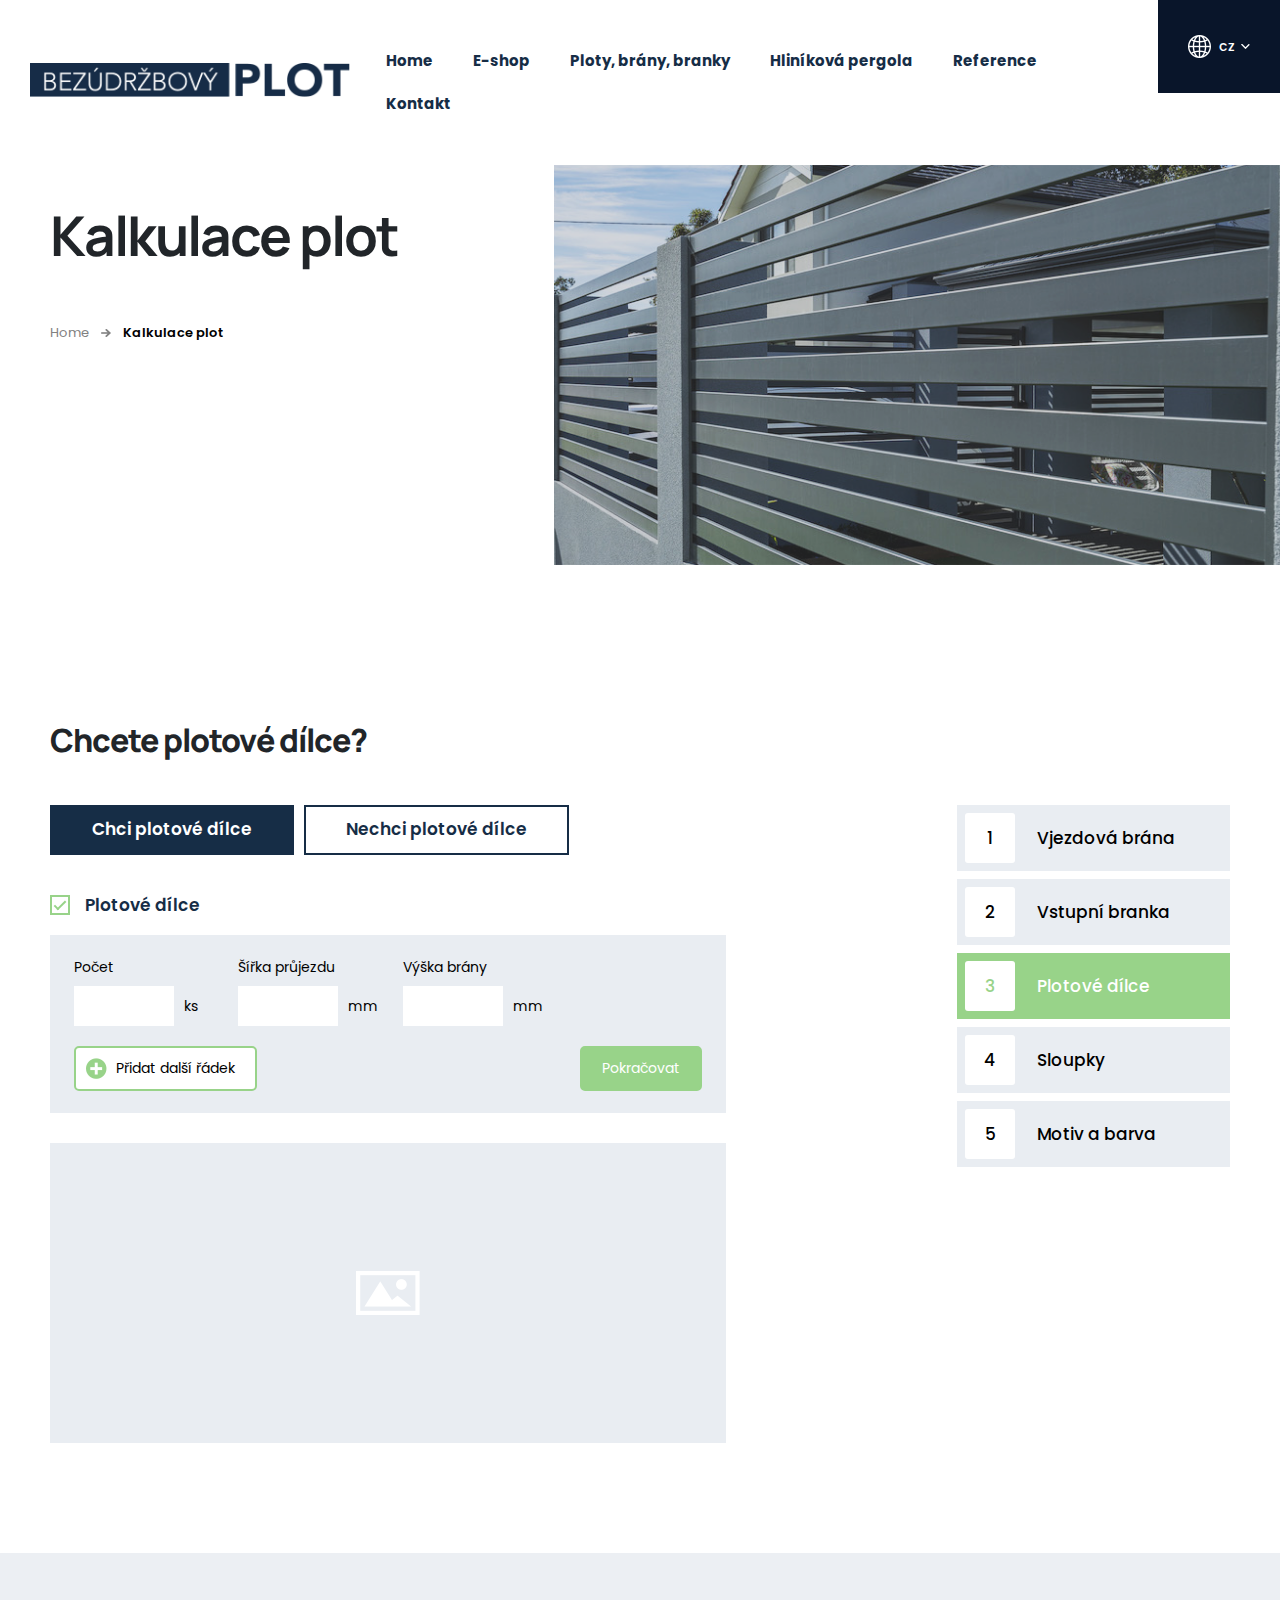
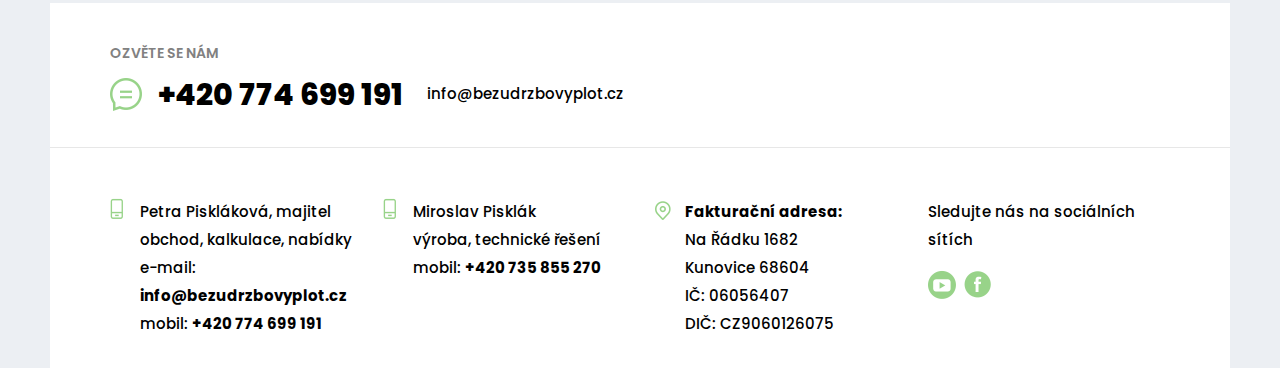
<file: Kalkulator3.html>
<!DOCTYPE html>
<html lang="cs">
<head>
    <meta charset="UTF-8">
    <meta name="viewport" content="width=device-width, initial-scale=1.0">
    <link rel="stylesheet" href="css/bootstrap.min.css">
    <link rel="stylesheet" href="css/owl.carousel.min.css">
    <link rel="stylesheet" href="css/owl.theme.default.min.css">
    <link rel="stylesheet" href="css/jquery.fancybox.min.css">
    <link rel="stylesheet" href="css/style.css">
    <link rel="preconnect" href="https://fonts.googleapis.com">
    <link rel="preconnect" href="https://fonts.gstatic.com" crossorigin>
    <link rel="shortcut icon" href="favicon.ico" type="image/x-icon">
    <link href="https://fonts.googleapis.com/css2?family=Manrope:wght@300;400;500;600;700;800&family=Poppins:wght@300;400;500;600;700;800&display=swap" rel="stylesheet">
    <title>Bezúdržbový plot</title>
</head>
<body>
    <div class="header">
        <div class="d-flex justify-content-between align-items-start">
            <nav class="navbar navbar-expand-lg navbar-light w-100">
                <a class="navbar-brand" href="#"><img src="img/logo.png" alt="logo" class="img-fluid"></a>
                <button class="navbar-toggler" type="button" data-toggle="collapse" data-target="#head-nav" aria-controls="head-nav" aria-expanded="false" aria-label="Toggle navigation">
                    <span class="navbar-toggler-icon"></span>
                </button>
                <div class="collapse navbar-collapse" id="head-nav">
                    <ul class="navbar-nav m-auto flex-wrap">
                        <li class="nav-item current">
                            <a class="nav-link" href="#">Home</a>
                        </li>
                        <li class="nav-item">
                            <a class="nav-link" href="#">E-shop</a>
                        </li>
                        <li class="nav-item">
                            <a class="nav-link" href="#">Ploty, brány, branky</a>
                        </li>
                        <li class="nav-item">
                            <a class="nav-link" href="#">Hliníková pergola</a>
                        </li>
                        
                        <li class="nav-item">
                            <a class="nav-link" href="#">Reference</a>
                        </li>
                        <li class="nav-item">
                            <a class="nav-link" href="#">Kontakt</a>
                        </li>
                        <li class="nav-item nav-lang d-md-none">
                            <div class="dropdown bg-dark">
                                <a href="#" class="dropdown-toggle text-white d-flex align-items-center justify-content-center w-fit m-auto" id="langDropdownMobile" data-toggle="dropdown" aria-haspopup="true" aria-expanded="false">
                                    <img src="img/language.png" alt="language icon" class="mr-2">
                                    cz
                                </a>
                                <div class="dropdown-menu bg-light w-100 m-0 p-0 text-center" aria-labelledby="langDropdownMobile">
                                    <a class="dropdown-item" href="#">en</a>
                                    <a class="dropdown-item" href="#">de</a>
                                    <a class="dropdown-item" href="#">es</a>
                                </div>
                            </div>
                        </li>
                    </ul>
                </div>
            </nav>
            <div class="dropdown bg-dark d-none d-md-block">
                <a href="#" class="dropdown-toggle text-white d-flex align-items-center justify-content-center w-fit m-auto" id="langDropdown" data-toggle="dropdown" aria-haspopup="true" aria-expanded="false">
                    <img src="img/language.png" alt="language icon" class="mr-2">
                    cz
                </a>
                <div class="dropdown-menu bg-light w-100 m-0 p-0 text-center" aria-labelledby="langDropdown">
                    <a class="dropdown-item" href="#">en</a>
                    <a class="dropdown-item" href="#">de</a>
                    <a class="dropdown-item" href="#">es</a>
                </div>
            </div>
        </div>
    </div>
    <div class="subheader">
        <div class="container">
            <div class="row">
                <div class="col-12 col-md-12 col-xl-5">
                    <div class="pr-lg-5 subheader--textbox">
                        <h1>Kalkulace plot</h1>
                        <div class="bread">
                            <ul>
                                <li><a href="#">Home</a></li>
                                <li><a href="#">Kalkulace plot</a></li>
                            </ul> 
                        </div>   
                    </div>
                </div>
                <div class="col-12 col-md-12 col-xl-7 ">
                    <div id="owl-homepageBanner-pixelcheck"></div>
                    <img src="img/kalkulator.png" alt="subpage header image" id="subheader--image">
                </div>
            </div>
        </div>
    </div>
    
    <div class="content subpage-content">
        <div class="container">
            <h2>Chcete plotové dílce?</h2>
            <div class="row">
                <div class="col-12 col-lg-8 col-xl-7">
                    <div class="blue-buttons-row d-flex flex-column flex-md-row">
                        <a href="#" class="active">Chci plotové dílce</a>
                        <a href="#">Nechci plotové dílce</a>
                    </div>
                    <form class="kalkulace">
                        <div class="kalkulace-box active">
                            <label class="kalkulace-input-container kalkulace-input-clickable">Plotové dílce
                                <input type="radio" name="1" checked>
                                <span class="checkmark"></span>
                            </label>
                            <div class="kalkulace-content">
                                <div class="kalkulace-rows">
                                    <div class="row">
                                        <div class="col-12 mb-3 mb-md-0 col-md-4 col-lg-3">
                                            <span>Počet</span>
                                            <div class="d-flex">
                                                <input type="number">
                                                <label>ks</label>
                                            </div>
                                        </div>
                                        <div class="col-12 mb-3 mb-md-0 col-md-4 col-lg-3">
                                            <span>Šířka průjezdu</span>
                                            <div class="d-flex">
                                                <input type="number">
                                                <label>mm</label>
                                            </div>
                                        </div>
                                        <div class="col-12 col-md-4 col-lg-3">
                                            <span>Výška brány</span>
                                            <div class="d-flex">
                                                <input type="number">
                                                <label>mm</label>
                                            </div>
                                        </div>
                                    </div>
                                </div>
                                <div class="kalkulace-content-buttons">
                                    <a href="#" class="kalkulace-content-add">Přidat další řádek</a>
                                    <a href="#" class="kalkulace-content-continue">Pokračovat</a>
                                </div>
                            </div>
                            <div class="kalkulace-image">
                                <img src="img/kalkulator-image.png" alt="kalkulace" class="img-fluid">
                            </div>
                        </div>
                    </form>
                </div>
                <div class="col-12 col-lg-4 offset-xl-2 col-xl-3">
                    <div class="kalkulace-menu mt-5 mt-lg-0">
                        <ul>
                            <li>
                                <a href="Kalkulator.html">
                                    <span>1</span>
                                    Vjezdová brána
                                </a>
                            </li> 
                            <li>
                                <a href="Kalkulator2.html">
                                    <span>2</span>
                                    Vstupní branka
                                </a>
                            </li>
                            <li class="active">
                                <a href="Kalkulator3.html">
                                    <span>3</span>
                                    Plotové dílce
                                </a>
                            </li>
                            <li>
                                <a href="Kalkulator4.html">
                                    <span>4</span>
                                    Sloupky
                                </a>
                            </li>
                            <li>
                                <a href="Kalkulator5.html">
                                    <span>5</span>
                                    Motiv a barva
                                </a>
                            </li>
                        </ul>
                    </div>
                </div>
            </div>
            <div class="kalkulace-content-add-content" style="display: none;">
                <div class="row mt-3">
                    <div class="col-12 mb-3 mb-md-0 col-md-4 col-lg-3">
                        <span>Počet</span>
                        <div class="d-flex">
                            <input type="number">
                            <label>ks</label>
                        </div>
                    </div>
                    <div class="col-12 mb-3 mb-md-0 col-md-4 col-lg-3">
                        <span>Šířka průjezdu</span>
                        <div class="d-flex">
                            <input type="number">
                            <label>mm</label>
                        </div>
                    </div>
                    <div class="col-12 col-md-4 col-lg-3">
                        <span>Výška brány</span>
                        <div class="d-flex">
                            <input type="number">
                            <label>mm</label>
                        </div>
                    </div>
                </div>
            </div>
        </div>
    </div>
    
    <div class="bg-light">
        <div class="footer">
            <div class="container">
                <div class="bg-white">
                    <div class="footer--contactus">
                        <div class="row">
                            <div class="col-12 text-center text-md-left">
                                <span>Ozvěte se nám</span>
                            </div>
                            <div class="col-12 d-flex align-items-center flex-column flex-md-row">
                                <img src="img/caallus.png" alt="call us" class="mr-md-3">
                                <a href="tel:+420774699191" class="footer--contactus--tel">+420 774 699 191</a>
                                <a href="mailto:info@bezudrzbovyplot.cz" class="footer--contactus--mail ml-md-4">info@bezudrzbovyplot.cz</a>
                            </div>
                        </div>
                    </div>
                    <div class="footer--contacts">
                        <div class="row">
                            <div class="col-12 col-sm-6 col-lg-4 col-xl-3">
                                <div class="footer--contacts--phone">
                                    <p>Petra Piskláková, majitel</p>
                                    <p>obchod, kalkulace, nabídky</p>
                                    <p>e-mail: <a href="mailto:info@bezudrzbovyplot.cz">info@bezudrzbovyplot.cz</a></p>
                                    <p>mobil: <a href="tel:+420774699191">+420 774 699 191</a></p>
                                </div>
                            </div>
                            <div class="col-12 col-sm-6 col-lg-4 col-xl-3">
                                <div class="footer--contacts--phone mt-5 mt-sm-0">
                                    <p>Miroslav Pisklák</p>
                                    <p>výroba, technické řešení</p>
                                    <p>mobil: <a href="tel:+420735855270">+420 735 855 270</a></p>
                                </div>
                            </div>
                            <div class="col-12 col-sm-6 col-lg-4 col-xl-3">
                                <div class="footer--contacts--pin mt-5 mt-lg-0">
                                    <p><strong>Fakturační adresa:</strong></p>
                                    <p>Na Řádku 1682</p>
                                    <p>Kunovice 68604</p>
                                    <p>IČ: 06056407</p>
                                    <p>DIČ: CZ9060126075</p>
                                </div>
                            </div>
                            <div class="col-12 col-sm-6 col-lg-12 col-xl-3">
                                <div class="footer--contacts--socials mt-5 mt-xl-0">
                                    <p>Sledujte nás na sociálních sítích</p>
                                    <div class="mt-3">
                                        <a href="#" class="mr-1"><img src="img/yt.png" alt="youtube"></a>
                                        <a href="#"><img src="img/fb.png" alt="facebook"></a>
                                    </div>
                                </div>
                            </div>
                        </div>
                    </div>
                </div>
            </div>
        </div>
    </div>
    <script src="js/jquery-3.5.1.slim.min.js"></script>
    <script src="js/popper.min.js"></script>
    <script src="js/bootstrap.min.js"></script>
    <script src="js/owl.carousel.min.js"></script>
    <script src="js/jquery.fancybox.min.js"></script>
    <script src="js/javascript.js"></script>
</body>
</html>
</file>
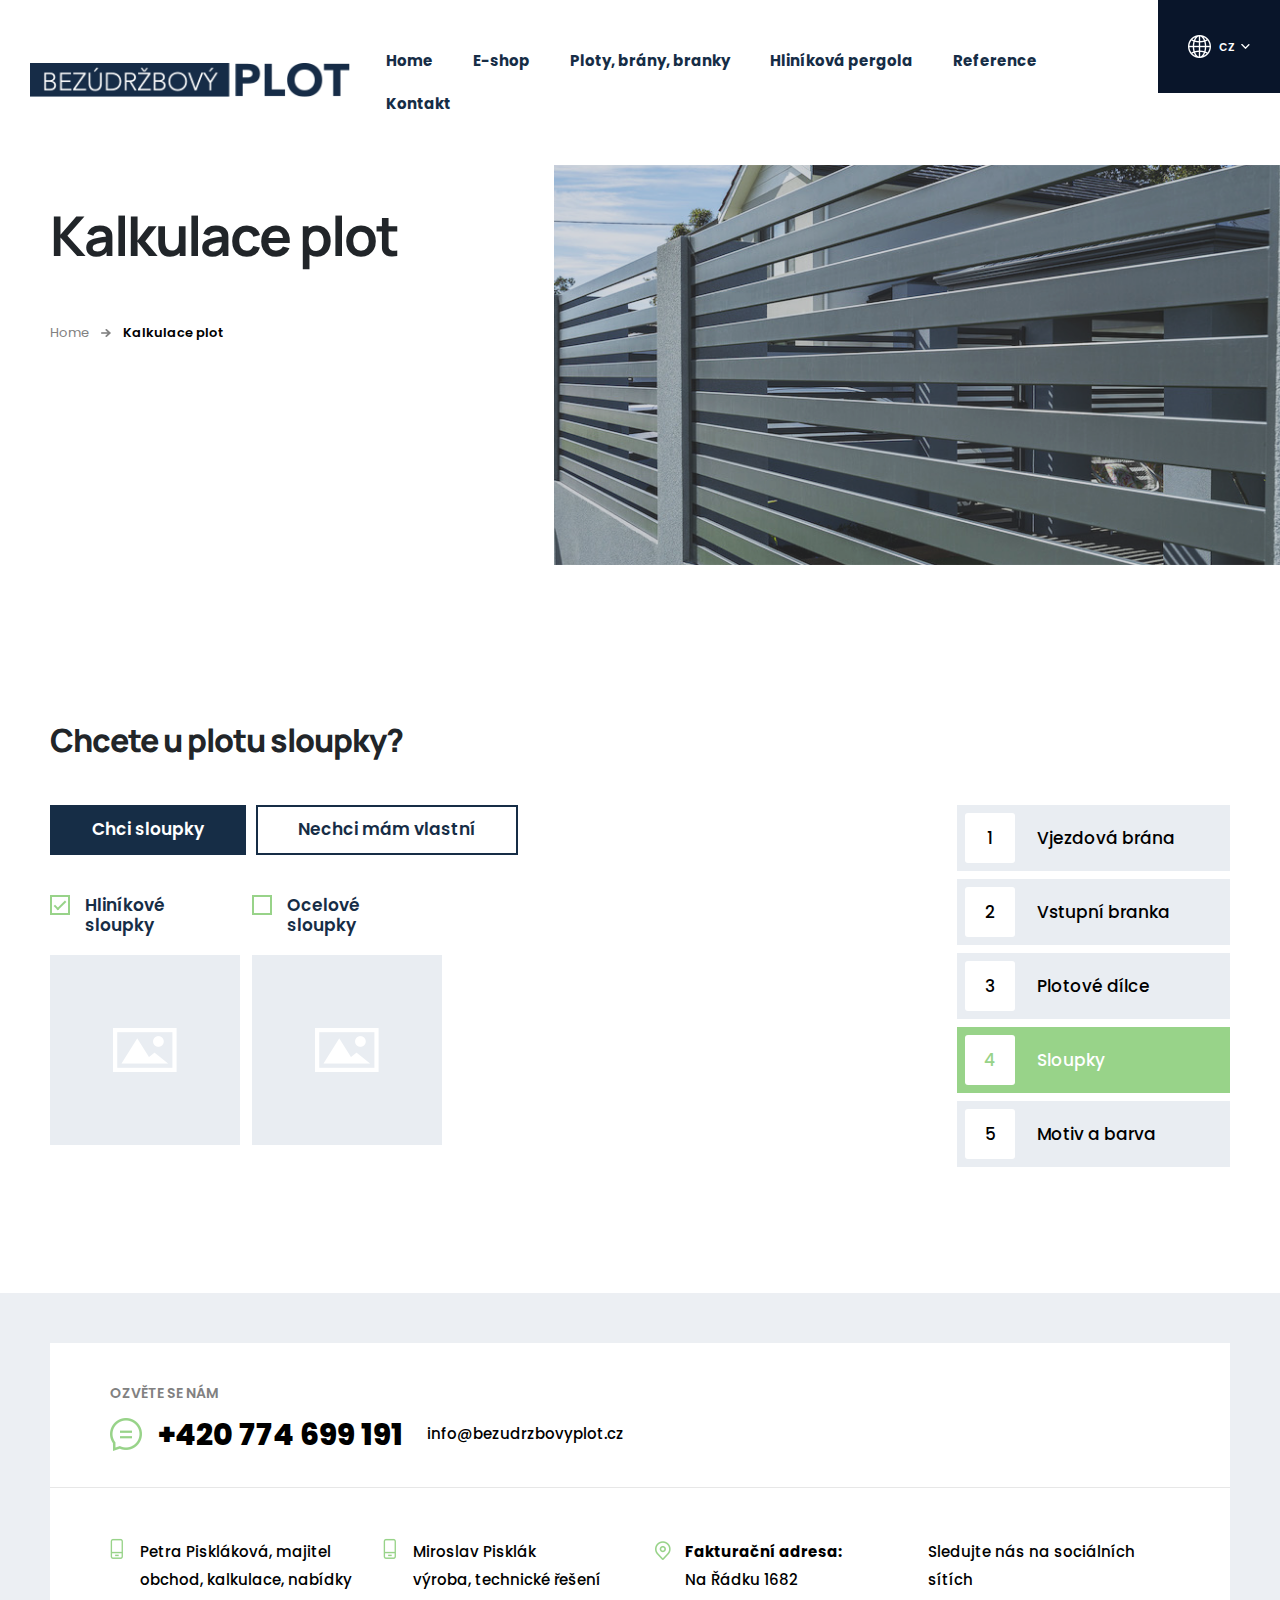
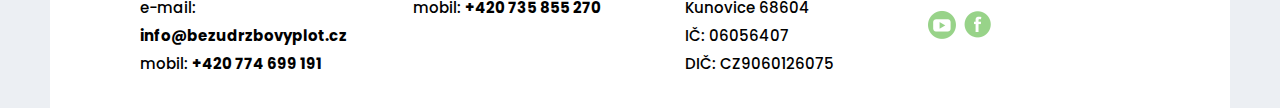
<file: Kalkulator4.html>
<!DOCTYPE html>
<html lang="cs">
<head>
    <meta charset="UTF-8">
    <meta name="viewport" content="width=device-width, initial-scale=1.0">
    <link rel="stylesheet" href="css/bootstrap.min.css">
    <link rel="stylesheet" href="css/owl.carousel.min.css">
    <link rel="stylesheet" href="css/owl.theme.default.min.css">
    <link rel="stylesheet" href="css/jquery.fancybox.min.css">
    <link rel="stylesheet" href="css/style.css">
    <link rel="preconnect" href="https://fonts.googleapis.com">
    <link rel="preconnect" href="https://fonts.gstatic.com" crossorigin>
    <link rel="shortcut icon" href="favicon.ico" type="image/x-icon">
    <link href="https://fonts.googleapis.com/css2?family=Manrope:wght@300;400;500;600;700;800&family=Poppins:wght@300;400;500;600;700;800&display=swap" rel="stylesheet">
    <title>Bezúdržbový plot</title>
</head>
<body>
    <div class="header">
        <div class="d-flex justify-content-between align-items-start">
            <nav class="navbar navbar-expand-lg navbar-light w-100">
                <a class="navbar-brand" href="#"><img src="img/logo.png" alt="logo" class="img-fluid"></a>
                <button class="navbar-toggler" type="button" data-toggle="collapse" data-target="#head-nav" aria-controls="head-nav" aria-expanded="false" aria-label="Toggle navigation">
                    <span class="navbar-toggler-icon"></span>
                </button>
                <div class="collapse navbar-collapse" id="head-nav">
                    <ul class="navbar-nav m-auto flex-wrap">
                        <li class="nav-item current">
                            <a class="nav-link" href="#">Home</a>
                        </li>
                        <li class="nav-item">
                            <a class="nav-link" href="#">E-shop</a>
                        </li>
                        <li class="nav-item">
                            <a class="nav-link" href="#">Ploty, brány, branky</a>
                        </li>
                        <li class="nav-item">
                            <a class="nav-link" href="#">Hliníková pergola</a>
                        </li>
                        
                        <li class="nav-item">
                            <a class="nav-link" href="#">Reference</a>
                        </li>
                        <li class="nav-item">
                            <a class="nav-link" href="#">Kontakt</a>
                        </li>
                        <li class="nav-item nav-lang d-md-none">
                            <div class="dropdown bg-dark">
                                <a href="#" class="dropdown-toggle text-white d-flex align-items-center justify-content-center w-fit m-auto" id="langDropdownMobile" data-toggle="dropdown" aria-haspopup="true" aria-expanded="false">
                                    <img src="img/language.png" alt="language icon" class="mr-2">
                                    cz
                                </a>
                                <div class="dropdown-menu bg-light w-100 m-0 p-0 text-center" aria-labelledby="langDropdownMobile">
                                    <a class="dropdown-item" href="#">en</a>
                                    <a class="dropdown-item" href="#">de</a>
                                    <a class="dropdown-item" href="#">es</a>
                                </div>
                            </div>
                        </li>
                    </ul>
                </div>
            </nav>
            <div class="dropdown bg-dark d-none d-md-block">
                <a href="#" class="dropdown-toggle text-white d-flex align-items-center justify-content-center w-fit m-auto" id="langDropdown" data-toggle="dropdown" aria-haspopup="true" aria-expanded="false">
                    <img src="img/language.png" alt="language icon" class="mr-2">
                    cz
                </a>
                <div class="dropdown-menu bg-light w-100 m-0 p-0 text-center" aria-labelledby="langDropdown">
                    <a class="dropdown-item" href="#">en</a>
                    <a class="dropdown-item" href="#">de</a>
                    <a class="dropdown-item" href="#">es</a>
                </div>
            </div>
        </div>
    </div>
    <div class="subheader">
        <div class="container">
            <div class="row">
                <div class="col-12 col-md-12 col-xl-5">
                    <div class="pr-lg-5 subheader--textbox">
                        <h1>Kalkulace plot</h1>
                        <div class="bread">
                            <ul>
                                <li><a href="#">Home</a></li>
                                <li><a href="#">Kalkulace plot</a></li>
                            </ul> 
                        </div>   
                    </div>
                </div>
                <div class="col-12 col-md-12 col-xl-7 ">
                    <div id="owl-homepageBanner-pixelcheck"></div>
                    <img src="img/kalkulator.png" alt="subpage header image" id="subheader--image">
                </div>
            </div>
        </div>
    </div>
    
    <div class="content subpage-content">
        <div class="container">
            <h2>Chcete u plotu sloupky?</h2>
            <div class="row">
                <div class="col-12 col-lg-8 col-xl-8">
                    <div class="blue-buttons-row d-flex flex-column flex-md-row">
                        <a href="#" class="active">Chci sloupky</a>
                        <a href="#">Nechci mám vlastní</a>
                    </div>
                    <form class="kalkulace">
                        <div class="row">
                            <div class="col-12 col-sm-6 col-md-4 col-lg-5 col-xl-3">
                                <div class="kalkulace-box">
                                    <label class="kalkulace-input-container">Hliníkové sloupky
                                        <input type="radio" name="1" checked>
                                        <span class="checkmark"></span>
                                    </label>
                                    <div class="kalkulace-image kalkulace-image-square">
                                        <img src="img/kalkulator-image.png" alt="kalkulace" class="img-fluid">
                                    </div>
                                </div>
                            </div>
                            <div class="col-12 col-sm-6 col-md-4 col-lg-5 col-xl-3">
                                <div class="kalkulace-box">
                                    <label class="kalkulace-input-container">Ocelové sloupky
                                        <input type="radio" name="1">
                                        <span class="checkmark"></span>
                                    </label>
                                    <div class="kalkulace-image kalkulace-image-square">
                                        <img src="img/kalkulator-image.png" alt="kalkulace" class="img-fluid">
                                    </div>
                                </div>
                            </div>
                        </div>
                    </form>
                </div>
                <div class="col-12 col-lg-4 offset-xl-1 col-xl-3">
                    <div class="kalkulace-menu mt-5 mt-lg-0">
                        <ul>
                            <li>
                                <a href="Kalkulator.html">
                                    <span>1</span>
                                    Vjezdová brána
                                </a>
                            </li> 
                            <li>
                                <a href="Kalkulator2.html">
                                    <span>2</span>
                                    Vstupní branka
                                </a>
                            </li>
                            <li>
                                <a href="Kalkulator3.html">
                                    <span>3</span>
                                    Plotové dílce
                                </a>
                            </li>
                            <li class="active">
                                <a href="Kalkulator4.html">
                                    <span>4</span>
                                    Sloupky
                                </a>
                            </li>
                            <li>
                                <a href="Kalkulator5.html">
                                    <span>5</span>
                                    Motiv a barva
                                </a>
                            </li>
                        </ul>
                    </div>
                </div>
            </div>
        </div>
    </div>
    
    <div class="bg-light">
        <div class="footer">
            <div class="container">
                <div class="bg-white">
                    <div class="footer--contactus">
                        <div class="row">
                            <div class="col-12 text-center text-md-left">
                                <span>Ozvěte se nám</span>
                            </div>
                            <div class="col-12 d-flex align-items-center flex-column flex-md-row">
                                <img src="img/caallus.png" alt="call us" class="mr-md-3">
                                <a href="tel:+420774699191" class="footer--contactus--tel">+420 774 699 191</a>
                                <a href="mailto:info@bezudrzbovyplot.cz" class="footer--contactus--mail ml-md-4">info@bezudrzbovyplot.cz</a>
                            </div>
                        </div>
                    </div>
                    <div class="footer--contacts">
                        <div class="row">
                            <div class="col-12 col-sm-6 col-lg-4 col-xl-3">
                                <div class="footer--contacts--phone">
                                    <p>Petra Piskláková, majitel</p>
                                    <p>obchod, kalkulace, nabídky</p>
                                    <p>e-mail: <a href="mailto:info@bezudrzbovyplot.cz">info@bezudrzbovyplot.cz</a></p>
                                    <p>mobil: <a href="tel:+420774699191">+420 774 699 191</a></p>
                                </div>
                            </div>
                            <div class="col-12 col-sm-6 col-lg-4 col-xl-3">
                                <div class="footer--contacts--phone mt-5 mt-sm-0">
                                    <p>Miroslav Pisklák</p>
                                    <p>výroba, technické řešení</p>
                                    <p>mobil: <a href="tel:+420735855270">+420 735 855 270</a></p>
                                </div>
                            </div>
                            <div class="col-12 col-sm-6 col-lg-4 col-xl-3">
                                <div class="footer--contacts--pin mt-5 mt-lg-0">
                                    <p><strong>Fakturační adresa:</strong></p>
                                    <p>Na Řádku 1682</p>
                                    <p>Kunovice 68604</p>
                                    <p>IČ: 06056407</p>
                                    <p>DIČ: CZ9060126075</p>
                                </div>
                            </div>
                            <div class="col-12 col-sm-6 col-lg-12 col-xl-3">
                                <div class="footer--contacts--socials mt-5 mt-xl-0">
                                    <p>Sledujte nás na sociálních sítích</p>
                                    <div class="mt-3">
                                        <a href="#" class="mr-1"><img src="img/yt.png" alt="youtube"></a>
                                        <a href="#"><img src="img/fb.png" alt="facebook"></a>
                                    </div>
                                </div>
                            </div>
                        </div>
                    </div>
                </div>
            </div>
        </div>
    </div>
    <script src="js/jquery-3.5.1.slim.min.js"></script>
    <script src="js/popper.min.js"></script>
    <script src="js/bootstrap.min.js"></script>
    <script src="js/owl.carousel.min.js"></script>
    <script src="js/jquery.fancybox.min.js"></script>
    <script src="js/javascript.js"></script>
</body>
</html>
</file>
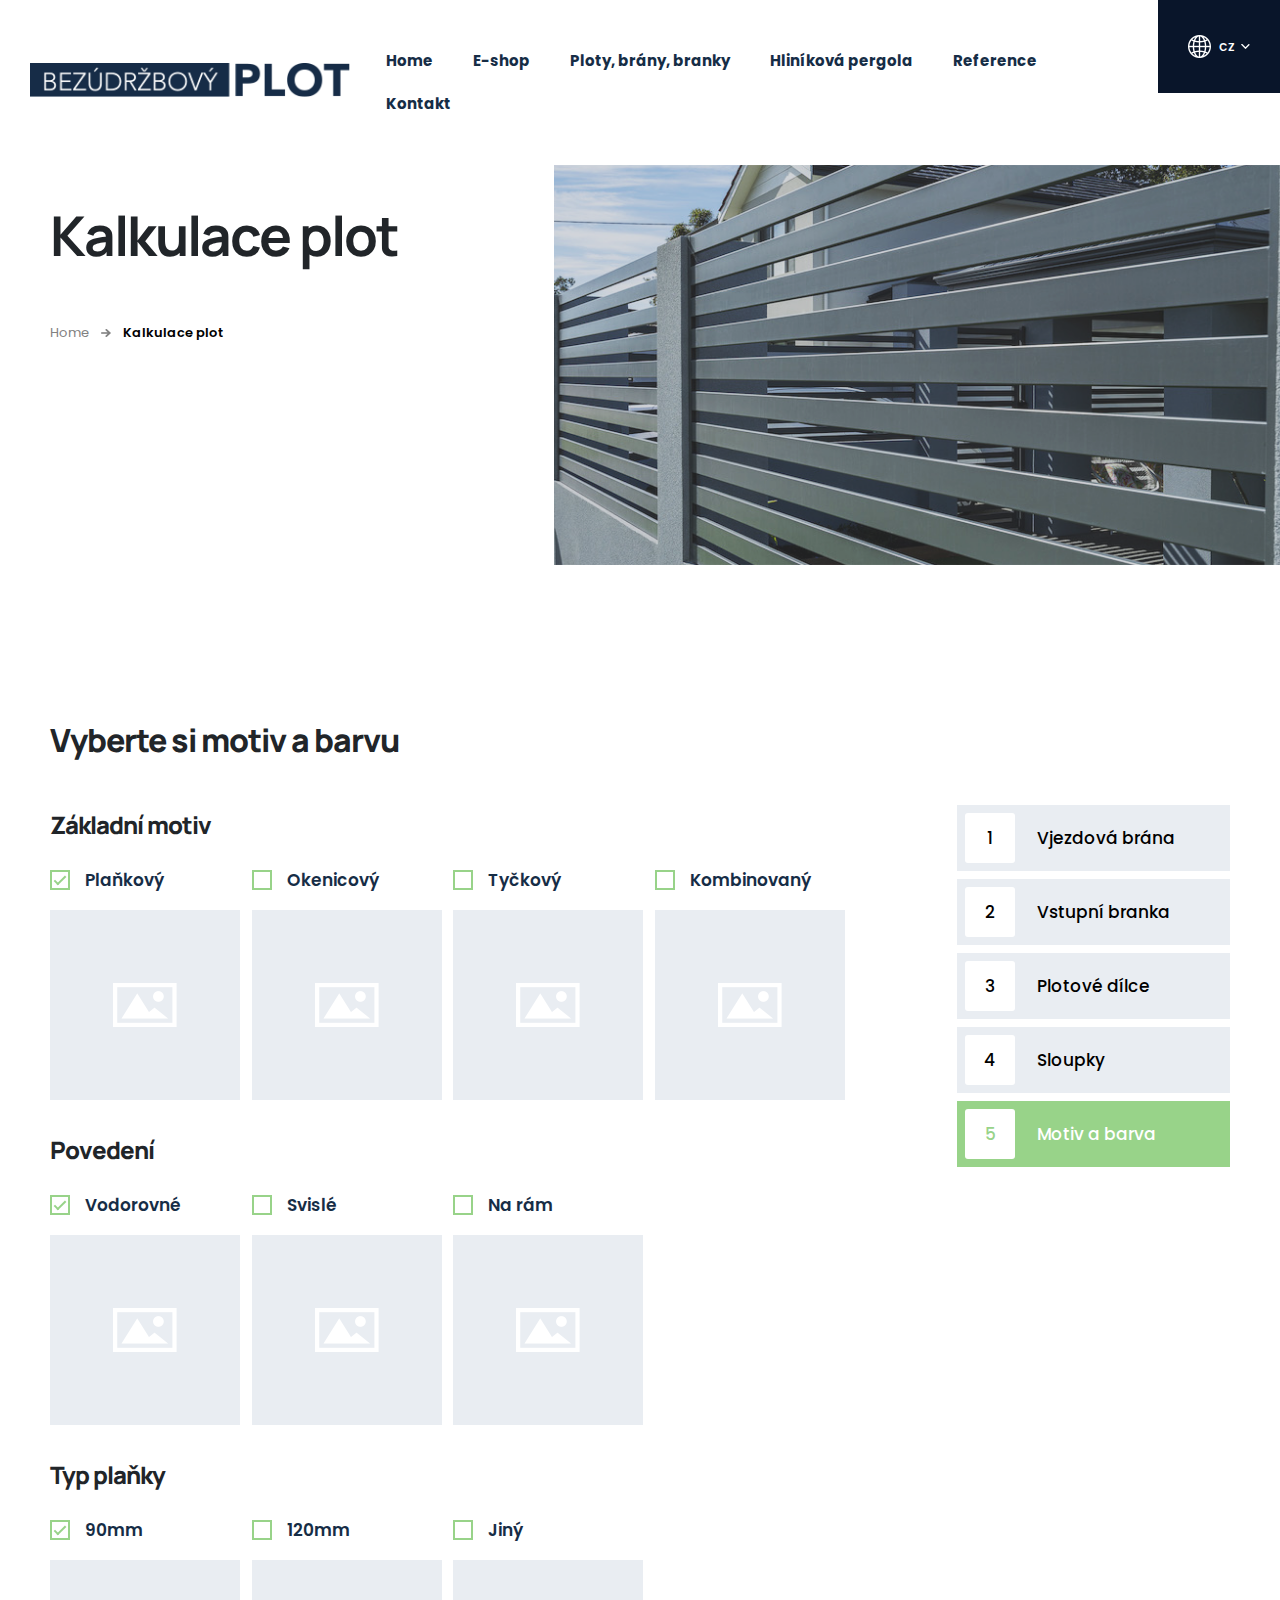
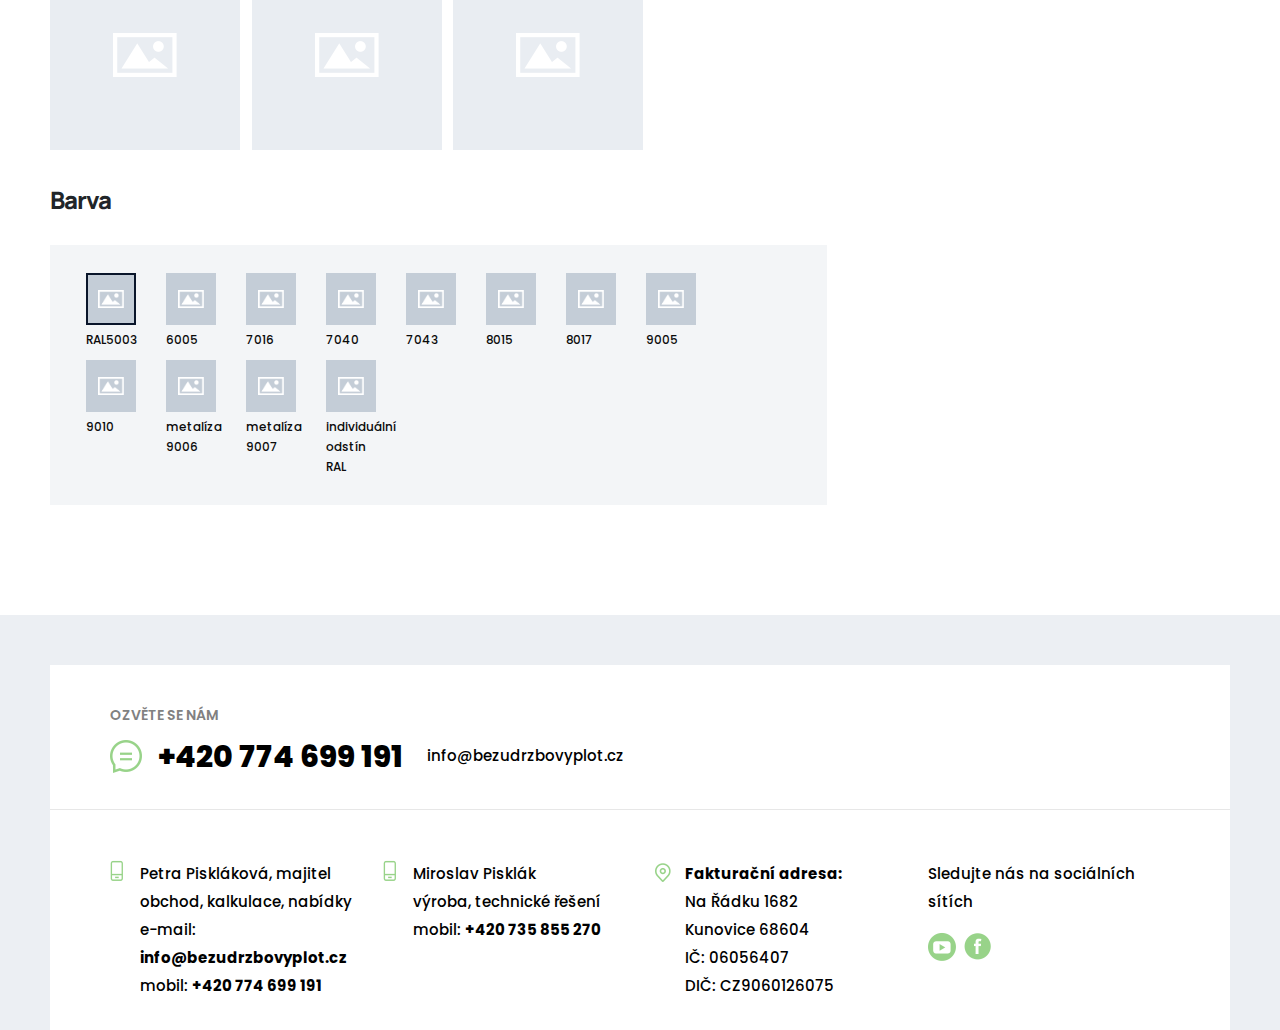
<file: Kalkulator5.html>
<!DOCTYPE html>
<html lang="cs">
<head>
    <meta charset="UTF-8">
    <meta name="viewport" content="width=device-width, initial-scale=1.0">
    <link rel="stylesheet" href="css/bootstrap.min.css">
    <link rel="stylesheet" href="css/owl.carousel.min.css">
    <link rel="stylesheet" href="css/owl.theme.default.min.css">
    <link rel="stylesheet" href="css/jquery.fancybox.min.css">
    <link rel="stylesheet" href="css/style.css">
    <link rel="preconnect" href="https://fonts.googleapis.com">
    <link rel="preconnect" href="https://fonts.gstatic.com" crossorigin>
    <link rel="shortcut icon" href="favicon.ico" type="image/x-icon">
    <link href="https://fonts.googleapis.com/css2?family=Manrope:wght@300;400;500;600;700;800&family=Poppins:wght@300;400;500;600;700;800&display=swap" rel="stylesheet">
    <title>Bezúdržbový plot</title>
</head>
<body>
    <div class="header">
        <div class="d-flex justify-content-between align-items-start">
            <nav class="navbar navbar-expand-lg navbar-light w-100">
                <a class="navbar-brand" href="#"><img src="img/logo.png" alt="logo" class="img-fluid"></a>
                <button class="navbar-toggler" type="button" data-toggle="collapse" data-target="#head-nav" aria-controls="head-nav" aria-expanded="false" aria-label="Toggle navigation">
                    <span class="navbar-toggler-icon"></span>
                </button>
                <div class="collapse navbar-collapse" id="head-nav">
                    <ul class="navbar-nav m-auto flex-wrap">
                        <li class="nav-item current">
                            <a class="nav-link" href="#">Home</a>
                        </li>
                        <li class="nav-item">
                            <a class="nav-link" href="#">E-shop</a>
                        </li>
                        <li class="nav-item">
                            <a class="nav-link" href="#">Ploty, brány, branky</a>
                        </li>
                        <li class="nav-item">
                            <a class="nav-link" href="#">Hliníková pergola</a>
                        </li>
                        
                        <li class="nav-item">
                            <a class="nav-link" href="#">Reference</a>
                        </li>
                        <li class="nav-item">
                            <a class="nav-link" href="#">Kontakt</a>
                        </li>
                        <li class="nav-item nav-lang d-md-none">
                            <div class="dropdown bg-dark">
                                <a href="#" class="dropdown-toggle text-white d-flex align-items-center justify-content-center w-fit m-auto" id="langDropdownMobile" data-toggle="dropdown" aria-haspopup="true" aria-expanded="false">
                                    <img src="img/language.png" alt="language icon" class="mr-2">
                                    cz
                                </a>
                                <div class="dropdown-menu bg-light w-100 m-0 p-0 text-center" aria-labelledby="langDropdownMobile">
                                    <a class="dropdown-item" href="#">en</a>
                                    <a class="dropdown-item" href="#">de</a>
                                    <a class="dropdown-item" href="#">es</a>
                                </div>
                            </div>
                        </li>
                    </ul>
                </div>
            </nav>
            <div class="dropdown bg-dark d-none d-md-block">
                <a href="#" class="dropdown-toggle text-white d-flex align-items-center justify-content-center w-fit m-auto" id="langDropdown" data-toggle="dropdown" aria-haspopup="true" aria-expanded="false">
                    <img src="img/language.png" alt="language icon" class="mr-2">
                    cz
                </a>
                <div class="dropdown-menu bg-light w-100 m-0 p-0 text-center" aria-labelledby="langDropdown">
                    <a class="dropdown-item" href="#">en</a>
                    <a class="dropdown-item" href="#">de</a>
                    <a class="dropdown-item" href="#">es</a>
                </div>
            </div>
        </div>
    </div>
    <div class="subheader">
        <div class="container">
            <div class="row">
                <div class="col-12 col-md-12 col-xl-5">
                    <div class="pr-lg-5 subheader--textbox">
                        <h1>Kalkulace plot</h1>
                        <div class="bread">
                            <ul>
                                <li><a href="#">Home</a></li>
                                <li><a href="#">Kalkulace plot</a></li>
                            </ul> 
                        </div>   
                    </div>
                </div>
                <div class="col-12 col-md-12 col-xl-7 ">
                    <div id="owl-homepageBanner-pixelcheck"></div>
                    <img src="img/kalkulator.png" alt="subpage header image" id="subheader--image">
                </div>
            </div>
        </div>
    </div>
    
    <div class="content subpage-content">
        <div class="container">
            <h2>Vyberte si motiv a barvu</h2>
            <div class="row">
                <div class="col-12 col-lg-8 col-xl-8">
                    <form class="kalkulace kalkulace-squares">
                        <h3 class="m-0">Základní motiv</h3>
                        <div class="row">
                            <div class="col-12 col-sm-6 col-md-4 col-lg-5 col-xl-3">
                                <div class="kalkulace-box">
                                    <label class="kalkulace-input-container">Plaňkový
                                        <input type="radio" name="1" checked>
                                        <span class="checkmark"></span>
                                    </label>
                                    <div class="kalkulace-image kalkulace-image-square">
                                        <img src="img/kalkulator-image.png" alt="kalkulace" class="img-fluid">
                                    </div>
                                </div>
                            </div>
                            <div class="col-12 col-sm-6 col-md-4 col-lg-5 col-xl-3">
                                <div class="kalkulace-box">
                                    <label class="kalkulace-input-container">Okenicový
                                        <input type="radio" name="1">
                                        <span class="checkmark"></span>
                                    </label>
                                    <div class="kalkulace-image kalkulace-image-square">
                                        <img src="img/kalkulator-image.png" alt="kalkulace" class="img-fluid">
                                    </div>
                                </div>
                            </div>
                            <div class="col-12 col-sm-6 col-md-4 col-lg-5 col-xl-3">
                                <div class="kalkulace-box">
                                    <label class="kalkulace-input-container">Tyčkový
                                        <input type="radio" name="1">
                                        <span class="checkmark"></span>
                                    </label>
                                    <div class="kalkulace-image kalkulace-image-square">
                                        <img src="img/kalkulator-image.png" alt="kalkulace" class="img-fluid">
                                    </div>
                                </div>
                            </div>
                            <div class="col-12 col-sm-6 col-md-4 col-lg-5 col-xl-3">
                                <div class="kalkulace-box">
                                    <label class="kalkulace-input-container">Kombinovaný
                                        <input type="radio" name="1">
                                        <span class="checkmark"></span>
                                    </label>
                                    <div class="kalkulace-image kalkulace-image-square">
                                        <img src="img/kalkulator-image.png" alt="kalkulace" class="img-fluid">
                                    </div>
                                </div>
                            </div>
                        </div>
                        <h3 class="mt-4 mb-0 m-sm-0">Povedení</h3>
                        <div class="row">
                            <div class="col-12 col-sm-6 col-md-4 col-lg-5 col-xl-3">
                                <div class="kalkulace-box">
                                    <label class="kalkulace-input-container">Vodorovné
                                        <input type="radio" name="2" checked>
                                        <span class="checkmark"></span>
                                    </label>
                                    <div class="kalkulace-image kalkulace-image-square">
                                        <img src="img/kalkulator-image.png" alt="kalkulace" class="img-fluid">
                                    </div>
                                </div>
                            </div>
                            <div class="col-12 col-sm-6 col-md-4 col-lg-5 col-xl-3">
                                <div class="kalkulace-box">
                                    <label class="kalkulace-input-container">Svislé
                                        <input type="radio" name="2">
                                        <span class="checkmark"></span>
                                    </label>
                                    <div class="kalkulace-image kalkulace-image-square">
                                        <img src="img/kalkulator-image.png" alt="kalkulace" class="img-fluid">
                                    </div>
                                </div>
                            </div>
                            <div class="col-12 col-sm-6 col-md-4 col-lg-5 col-xl-3">
                                <div class="kalkulace-box">
                                    <label class="kalkulace-input-container">Na rám
                                        <input type="radio" name="2">
                                        <span class="checkmark"></span>
                                    </label>
                                    <div class="kalkulace-image kalkulace-image-square">
                                        <img src="img/kalkulator-image.png" alt="kalkulace" class="img-fluid">
                                    </div>
                                </div>
                            </div>
                        </div>
                        <h3 class="mt-4 mb-0 m-sm-0">Typ plaňky</h3>
                        <div class="row">
                            <div class="col-12 col-sm-6 col-md-4 col-lg-5 col-xl-3">
                                <div class="kalkulace-box">
                                    <label class="kalkulace-input-container">90mm
                                        <input type="radio" name="3" checked>
                                        <span class="checkmark"></span>
                                    </label>
                                    <div class="kalkulace-image kalkulace-image-square">
                                        <img src="img/kalkulator-image.png" alt="kalkulace" class="img-fluid">
                                    </div>
                                </div>
                            </div>
                            <div class="col-12 col-sm-6 col-md-4 col-lg-5 col-xl-3">
                                <div class="kalkulace-box">
                                    <label class="kalkulace-input-container">120mm
                                        <input type="radio" name="3">
                                        <span class="checkmark"></span>
                                    </label>
                                    <div class="kalkulace-image kalkulace-image-square">
                                        <img src="img/kalkulator-image.png" alt="kalkulace" class="img-fluid">
                                    </div>
                                </div>
                            </div>
                            <div class="col-12 col-sm-6 col-md-4 col-lg-5 col-xl-3">
                                <div class="kalkulace-box">
                                    <label class="kalkulace-input-container">Jiný
                                        <input type="radio" name="3">
                                        <span class="checkmark"></span>
                                    </label>
                                    <div class="kalkulace-image kalkulace-image-square">
                                        <img src="img/kalkulator-image.png" alt="kalkulace" class="img-fluid">
                                    </div>
                                </div>
                            </div>
                        </div>
                        <h3 class="mt-4 mb-0 m-sm-0">Barva</h3>
                        <div class="barva-row d-flex flex-wrap">
                            <div class="barva-col">
                                <label class="kalkulace-input-container">
                                    <input type="radio" name="4" checked>
                                    <img src="img/kalkulator-image.png" alt="barva" class="barva-row--image img-fluid">
                                    RAL5003
                                </label>
                            </div>
                            <div class="barva-col">
                                <label class="kalkulace-input-container">
                                    <input type="radio" name="4">
                                    <img src="img/kalkulator-image.png" alt="barva" class="barva-row--image img-fluid">
                                    6005
                                </label>
                            </div>
                            <div class="barva-col">
                                <label class="kalkulace-input-container">
                                    <input type="radio" name="4">
                                    <img src="img/kalkulator-image.png" alt="barva" class="barva-row--image img-fluid">
                                    7016
                                </label>
                            </div>
                            <div class="barva-col">
                                <label class="kalkulace-input-container">
                                    <input type="radio" name="4">
                                    <img src="img/kalkulator-image.png" alt="barva" class="barva-row--image img-fluid">
                                    7040
                                </label>
                            </div>
                            <div class="barva-col">
                                <label class="kalkulace-input-container">
                                    <input type="radio" name="4">
                                    <img src="img/kalkulator-image.png" alt="barva" class="barva-row--image img-fluid">
                                    7043
                                </label>
                            </div>
                            <div class="barva-col">
                                <label class="kalkulace-input-container">
                                    <input type="radio" name="4">
                                    <img src="img/kalkulator-image.png" alt="barva" class="barva-row--image img-fluid">
                                    8015
                                </label>
                            </div>
                            <div class="barva-col">
                                <label class="kalkulace-input-container">
                                    <input type="radio" name="4">
                                    <img src="img/kalkulator-image.png" alt="barva" class="barva-row--image img-fluid">
                                    8017
                                </label>
                            </div>
                            <div class="barva-col">
                                <label class="kalkulace-input-container">
                                    <input type="radio" name="4">
                                    <img src="img/kalkulator-image.png" alt="barva" class="barva-row--image img-fluid">
                                    9005
                                </label>
                            </div>
                            <div class="barva-col">
                                <label class="kalkulace-input-container">
                                    <input type="radio" name="4">
                                    <img src="img/kalkulator-image.png" alt="barva" class="barva-row--image img-fluid">
                                    9010
                                </label>
                            </div>
                            <div class="barva-col">
                                <label class="kalkulace-input-container">
                                    <input type="radio" name="4">
                                    <img src="img/kalkulator-image.png" alt="barva" class="barva-row--image img-fluid">
                                    metalíza  9006
                                </label>
                            </div>
                            <div class="barva-col">
                                <label class="kalkulace-input-container">
                                    <input type="radio" name="4">
                                    <img src="img/kalkulator-image.png" alt="barva" class="barva-row--image img-fluid">
                                    metalíza 9007
                                </label>
                            </div>
                            <div class="barva-col">
                                <label class="kalkulace-input-container">
                                    <input type="radio" name="4">
                                    <img src="img/kalkulator-image.png" alt="barva" class="barva-row--image img-fluid">
                                    individuální odstín RAL
                                </label>
                            </div>
                        </div>
                    </form>
                </div>
                <div class="col-12 col-lg-4 offset-xl-1 col-xl-3">
                    <div class="kalkulace-menu mt-5 mt-lg-0">
                        <ul>
                            <li>
                                <a href="Kalkulator.html">
                                    <span>1</span>
                                    Vjezdová brána
                                </a>
                            </li> 
                            <li>
                                <a href="Kalkulator2.html">
                                    <span>2</span>
                                    Vstupní branka
                                </a>
                            </li>
                            <li>
                                <a href="Kalkulator3.html">
                                    <span>3</span>
                                    Plotové dílce
                                </a>
                            </li>
                            <li>
                                <a href="Kalkulator4.html">
                                    <span>4</span>
                                    Sloupky
                                </a>
                            </li>
                            <li class="active">
                                <a href="Kalkulator5.html">
                                    <span>5</span>
                                    Motiv a barva
                                </a>
                            </li>
                        </ul>
                    </div>
                </div>
            </div>
        </div>
    </div>
    
    <div class="bg-light">
        <div class="footer">
            <div class="container">
                <div class="bg-white">
                    <div class="footer--contactus">
                        <div class="row">
                            <div class="col-12 text-center text-md-left">
                                <span>Ozvěte se nám</span>
                            </div>
                            <div class="col-12 d-flex align-items-center flex-column flex-md-row">
                                <img src="img/caallus.png" alt="call us" class="mr-md-3">
                                <a href="tel:+420774699191" class="footer--contactus--tel">+420 774 699 191</a>
                                <a href="mailto:info@bezudrzbovyplot.cz" class="footer--contactus--mail ml-md-4">info@bezudrzbovyplot.cz</a>
                            </div>
                        </div>
                    </div>
                    <div class="footer--contacts">
                        <div class="row">
                            <div class="col-12 col-sm-6 col-lg-4 col-xl-3">
                                <div class="footer--contacts--phone">
                                    <p>Petra Piskláková, majitel</p>
                                    <p>obchod, kalkulace, nabídky</p>
                                    <p>e-mail: <a href="mailto:info@bezudrzbovyplot.cz">info@bezudrzbovyplot.cz</a></p>
                                    <p>mobil: <a href="tel:+420774699191">+420 774 699 191</a></p>
                                </div>
                            </div>
                            <div class="col-12 col-sm-6 col-lg-4 col-xl-3">
                                <div class="footer--contacts--phone mt-5 mt-sm-0">
                                    <p>Miroslav Pisklák</p>
                                    <p>výroba, technické řešení</p>
                                    <p>mobil: <a href="tel:+420735855270">+420 735 855 270</a></p>
                                </div>
                            </div>
                            <div class="col-12 col-sm-6 col-lg-4 col-xl-3">
                                <div class="footer--contacts--pin mt-5 mt-lg-0">
                                    <p><strong>Fakturační adresa:</strong></p>
                                    <p>Na Řádku 1682</p>
                                    <p>Kunovice 68604</p>
                                    <p>IČ: 06056407</p>
                                    <p>DIČ: CZ9060126075</p>
                                </div>
                            </div>
                            <div class="col-12 col-sm-6 col-lg-12 col-xl-3">
                                <div class="footer--contacts--socials mt-5 mt-xl-0">
                                    <p>Sledujte nás na sociálních sítích</p>
                                    <div class="mt-3">
                                        <a href="#" class="mr-1"><img src="img/yt.png" alt="youtube"></a>
                                        <a href="#"><img src="img/fb.png" alt="facebook"></a>
                                    </div>
                                </div>
                            </div>
                        </div>
                    </div>
                </div>
            </div>
        </div>
    </div>
    <script src="js/jquery-3.5.1.slim.min.js"></script>
    <script src="js/popper.min.js"></script>
    <script src="js/bootstrap.min.js"></script>
    <script src="js/owl.carousel.min.js"></script>
    <script src="js/jquery.fancybox.min.js"></script>
    <script src="js/javascript.js"></script>
</body>
</html>
</file>
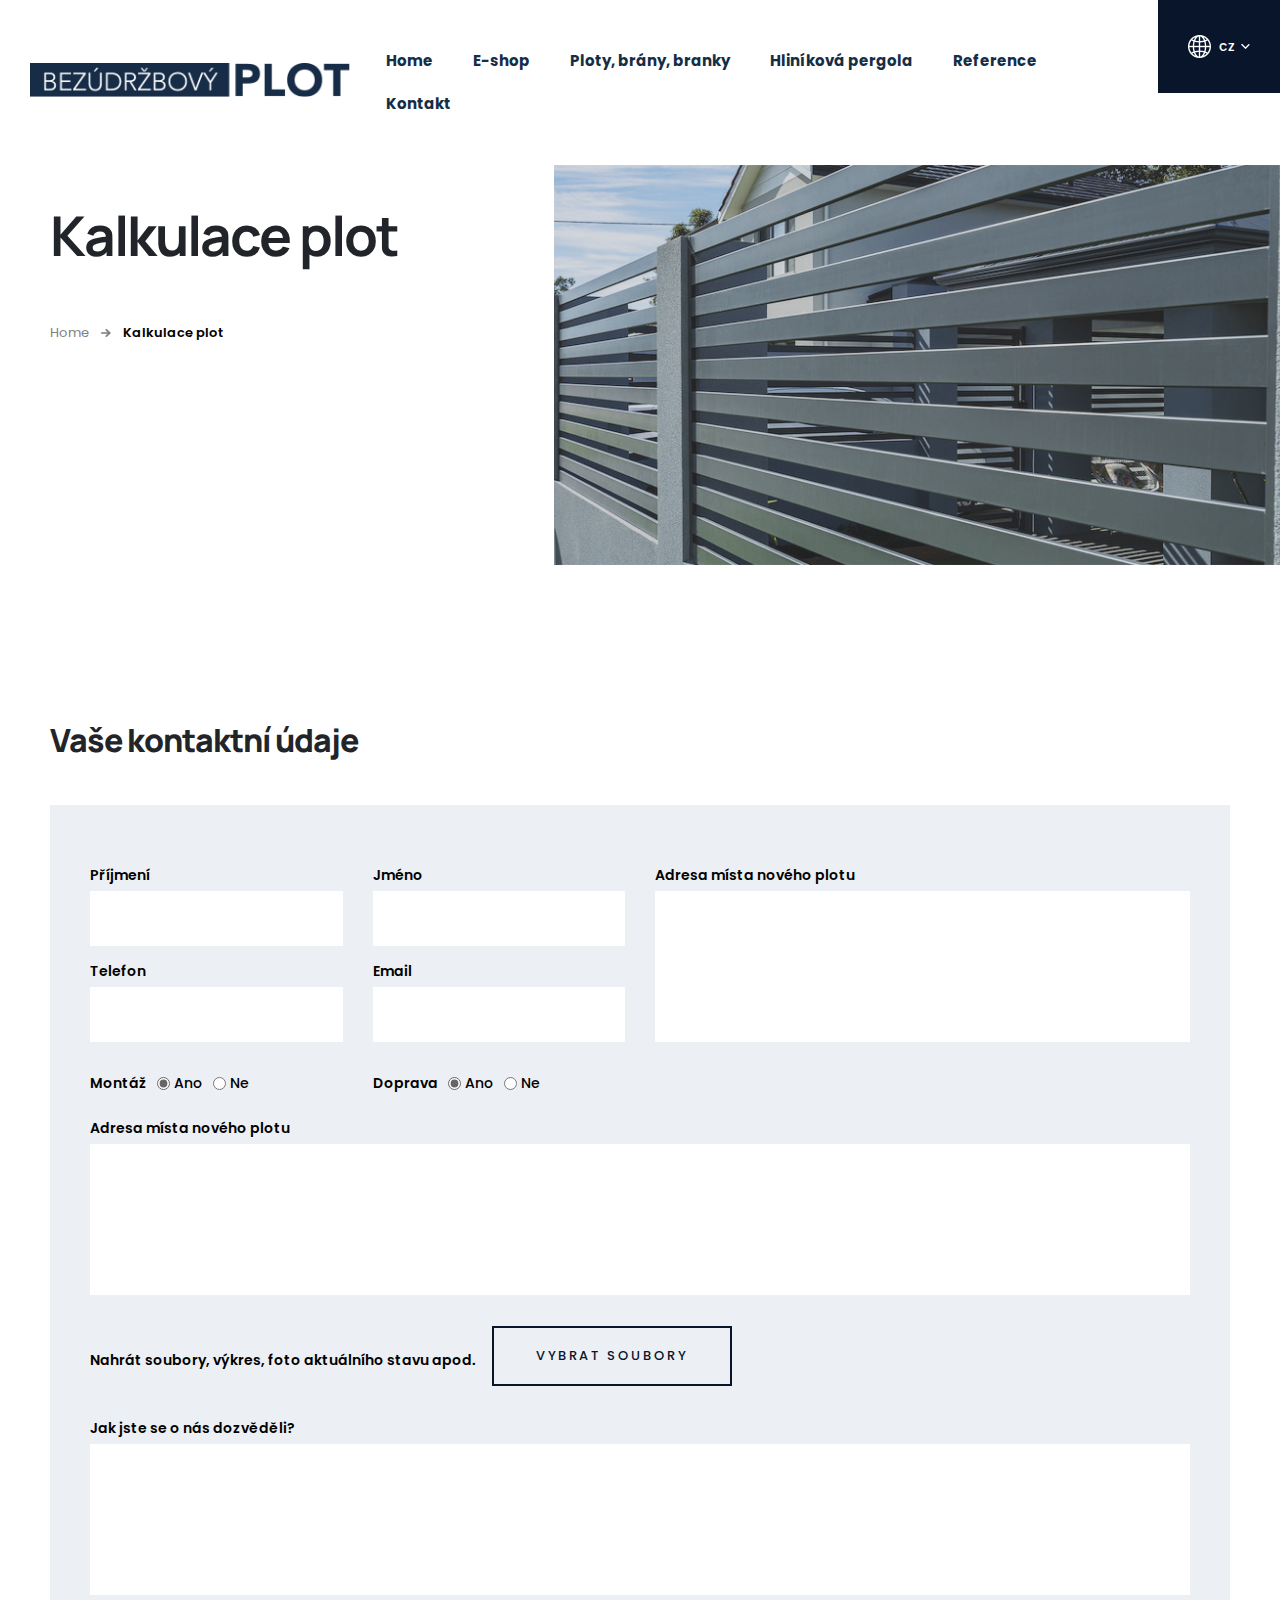
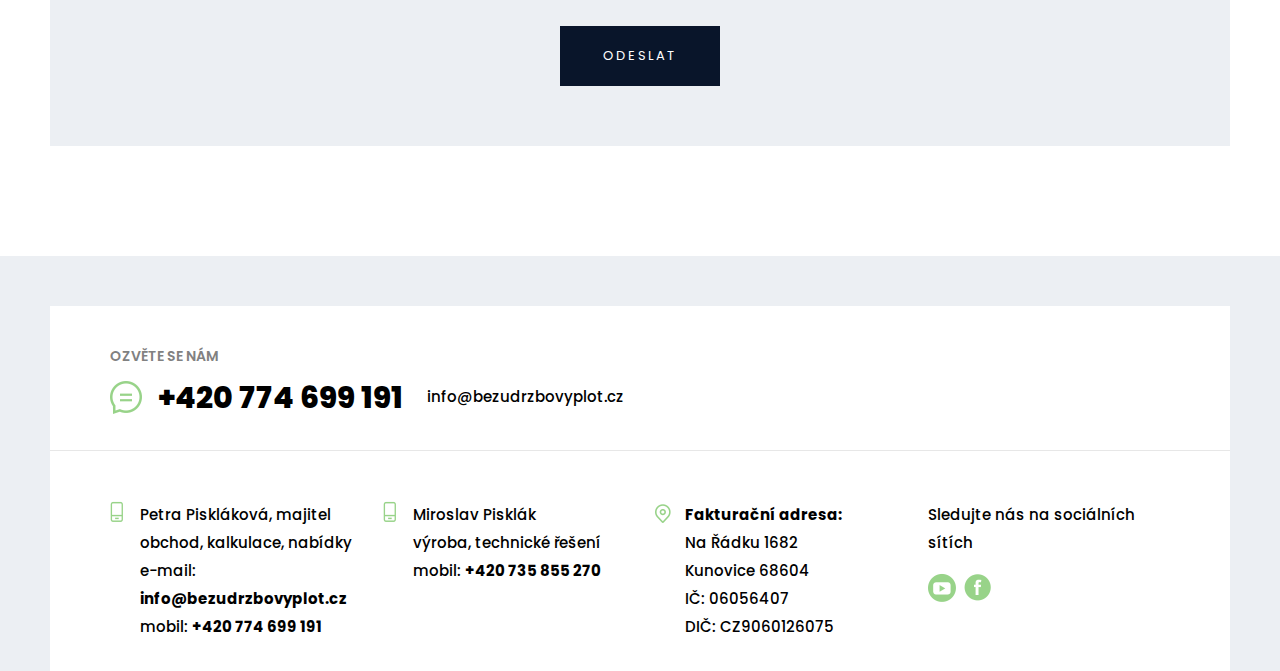
<file: Kalkulator6.html>
<!DOCTYPE html>
<html lang="cs">
<head>
    <meta charset="UTF-8">
    <meta name="viewport" content="width=device-width, initial-scale=1.0">
    <link rel="stylesheet" href="css/bootstrap.min.css">
    <link rel="stylesheet" href="css/owl.carousel.min.css">
    <link rel="stylesheet" href="css/owl.theme.default.min.css">
    <link rel="stylesheet" href="css/jquery.fancybox.min.css">
    <link rel="stylesheet" href="css/style.css">
    <link rel="preconnect" href="https://fonts.googleapis.com">
    <link rel="preconnect" href="https://fonts.gstatic.com" crossorigin>
    <link rel="shortcut icon" href="favicon.ico" type="image/x-icon">
    <link href="https://fonts.googleapis.com/css2?family=Manrope:wght@300;400;500;600;700;800&family=Poppins:wght@300;400;500;600;700;800&display=swap" rel="stylesheet">
    <title>Bezúdržbový plot</title>
</head>
<body>
    <div class="header">
        <div class="d-flex justify-content-between align-items-start">
            <nav class="navbar navbar-expand-lg navbar-light w-100">
                <a class="navbar-brand" href="#"><img src="img/logo.png" alt="logo" class="img-fluid"></a>
                <button class="navbar-toggler" type="button" data-toggle="collapse" data-target="#head-nav" aria-controls="head-nav" aria-expanded="false" aria-label="Toggle navigation">
                    <span class="navbar-toggler-icon"></span>
                </button>
                <div class="collapse navbar-collapse" id="head-nav">
                    <ul class="navbar-nav m-auto flex-wrap">
                        <li class="nav-item current">
                            <a class="nav-link" href="#">Home</a>
                        </li>
                        <li class="nav-item">
                            <a class="nav-link" href="#">E-shop</a>
                        </li>
                        <li class="nav-item">
                            <a class="nav-link" href="#">Ploty, brány, branky</a>
                        </li>
                        <li class="nav-item">
                            <a class="nav-link" href="#">Hliníková pergola</a>
                        </li>
                        
                        <li class="nav-item">
                            <a class="nav-link" href="#">Reference</a>
                        </li>
                        <li class="nav-item">
                            <a class="nav-link" href="#">Kontakt</a>
                        </li>
                        <li class="nav-item nav-lang d-md-none">
                            <div class="dropdown bg-dark">
                                <a href="#" class="dropdown-toggle text-white d-flex align-items-center justify-content-center w-fit m-auto" id="langDropdownMobile" data-toggle="dropdown" aria-haspopup="true" aria-expanded="false">
                                    <img src="img/language.png" alt="language icon" class="mr-2">
                                    cz
                                </a>
                                <div class="dropdown-menu bg-light w-100 m-0 p-0 text-center" aria-labelledby="langDropdownMobile">
                                    <a class="dropdown-item" href="#">en</a>
                                    <a class="dropdown-item" href="#">de</a>
                                    <a class="dropdown-item" href="#">es</a>
                                </div>
                            </div>
                        </li>
                    </ul>
                </div>
            </nav>
            <div class="dropdown bg-dark d-none d-md-block">
                <a href="#" class="dropdown-toggle text-white d-flex align-items-center justify-content-center w-fit m-auto" id="langDropdown" data-toggle="dropdown" aria-haspopup="true" aria-expanded="false">
                    <img src="img/language.png" alt="language icon" class="mr-2">
                    cz
                </a>
                <div class="dropdown-menu bg-light w-100 m-0 p-0 text-center" aria-labelledby="langDropdown">
                    <a class="dropdown-item" href="#">en</a>
                    <a class="dropdown-item" href="#">de</a>
                    <a class="dropdown-item" href="#">es</a>
                </div>
            </div>
        </div>
    </div>
    <div class="subheader">
        <div class="container">
            <div class="row">
                <div class="col-12 col-md-12 col-xl-5">
                    <div class="pr-lg-5 subheader--textbox">
                        <h1>Kalkulace plot</h1>
                        <div class="bread">
                            <ul>
                                <li><a href="#">Home</a></li>
                                <li><a href="#">Kalkulace plot</a></li>
                            </ul> 
                        </div>   
                    </div>
                </div>
                <div class="col-12 col-md-12 col-xl-7 ">
                    <div id="owl-homepageBanner-pixelcheck"></div>
                    <img src="img/kalkulator.png" alt="subpage header image" id="subheader--image">
                </div>
            </div>
        </div>
    </div>
    
    <div class="content subpage-content">
        <div class="container">
            <h2>Vaše kontaktní údaje</h2>
            <form class="kalkulator-finalForm">
                <div class="row">
                    <div class="col-12 col-lg-6">
                        <div class="row">
                            <div class="col-12 col-sm-6">
                                <div class="d-flex flex-column">
                                    <span>Příjmení</span>
                                    <input type="text">
                                </div>
                            </div>
                            <div class="col-12 col-sm-6">
                                <div class="d-flex flex-column">
                                    <span>Jméno</span>
                                    <input type="text">
                                </div>
                            </div>
                            <div class="col-12 col-sm-6">
                                <div class="d-flex flex-column">
                                    <span>Telefon</span>
                                    <input type="text">
                                </div>
                            </div>
                            <div class="col-12 col-sm-6">
                                <div class="d-flex flex-column">
                                    <span>Email</span>
                                    <input type="text">
                                </div>
                            </div>
                        </div>
                    </div>
                    <div class="col-12 col-lg-6">
                        <div class="d-flex flex-column">
                            <span>Adresa místa nového plotu</span>
                            <textarea></textarea>
                        </div>
                    </div>
                    <div class="col-12 col-md-6 col-lg-3 mt-2 mt-md-3 mb-md-3">
                        <div class="d-flex flex-row">
                            <span>Montáž</span>
                            <label class="kalkulator-finalForm--labelRadio"><input type="radio" name="1" checked>Ano</label>
                            <label class="kalkulator-finalForm--labelRadio"><input type="radio" name="1">Ne</label>
                        </div>
                    </div>
                    <div class="col-12 col-md-6 col-lg-3 mt-2 mb-2 mt-md-3 mb-md-3"> 
                        <div class="d-flex flex-row">
                            <span>Doprava</span>
                            <label class="kalkulator-finalForm--labelRadio"><input type="radio" name="2" checked>Ano</label>
                            <label class="kalkulator-finalForm--labelRadio"><input type="radio" name="2">Ne</label>
                        </div>
                    </div>
                    <div class="col-12">
                        <div class="d-flex flex-column">
                            <span>Adresa místa nového plotu</span>
                            <textarea></textarea>
                        </div>
                    </div>
                    <div class="col-12">
                        <div class="d-flex flex-row flex-wrap align-items-center mt-2 mb-2 mt-md-3 mb-md-4">
                            <span class="mb-lg-0">Nahrát soubory, výkres, foto aktuálního stavu apod.</span>
                            <input type="file" value="" id="files" class="d-none mt-1 mt-lg-0 ml-lg-3" multiple>
                            <label for="files" class="btn btn-reversed-dark mt-1 mt-lg-0 ml-lg-3">Vybrat soubory</label>
                        </div>
                    </div>
                    <div class="col-12">
                        <div class="d-flex flex-column">
                            <span>Jak jste se o nás dozvěděli?</span>
                            <textarea></textarea>
                        </div>
                    </div>
                    <div class="col-12">
                        <div class="mt-3">
                            <input type="submit" value="Odeslat" class="btn btn-dark m-auto">
                        </div>
                    </div>
                </div>
            </form>
        </div>
    </div>
    
    <div class="bg-light">
        <div class="footer">
            <div class="container">
                <div class="bg-white">
                    <div class="footer--contactus">
                        <div class="row">
                            <div class="col-12 text-center text-md-left">
                                <span>Ozvěte se nám</span>
                            </div>
                            <div class="col-12 d-flex align-items-center flex-column flex-md-row">
                                <img src="img/caallus.png" alt="call us" class="mr-md-3">
                                <a href="tel:+420774699191" class="footer--contactus--tel">+420 774 699 191</a>
                                <a href="mailto:info@bezudrzbovyplot.cz" class="footer--contactus--mail ml-md-4">info@bezudrzbovyplot.cz</a>
                            </div>
                        </div>
                    </div>
                    <div class="footer--contacts">
                        <div class="row">
                            <div class="col-12 col-sm-6 col-lg-4 col-xl-3">
                                <div class="footer--contacts--phone">
                                    <p>Petra Piskláková, majitel</p>
                                    <p>obchod, kalkulace, nabídky</p>
                                    <p>e-mail: <a href="mailto:info@bezudrzbovyplot.cz">info@bezudrzbovyplot.cz</a></p>
                                    <p>mobil: <a href="tel:+420774699191">+420 774 699 191</a></p>
                                </div>
                            </div>
                            <div class="col-12 col-sm-6 col-lg-4 col-xl-3">
                                <div class="footer--contacts--phone mt-5 mt-sm-0">
                                    <p>Miroslav Pisklák</p>
                                    <p>výroba, technické řešení</p>
                                    <p>mobil: <a href="tel:+420735855270">+420 735 855 270</a></p>
                                </div>
                            </div>
                            <div class="col-12 col-sm-6 col-lg-4 col-xl-3">
                                <div class="footer--contacts--pin mt-5 mt-lg-0">
                                    <p><strong>Fakturační adresa:</strong></p>
                                    <p>Na Řádku 1682</p>
                                    <p>Kunovice 68604</p>
                                    <p>IČ: 06056407</p>
                                    <p>DIČ: CZ9060126075</p>
                                </div>
                            </div>
                            <div class="col-12 col-sm-6 col-lg-12 col-xl-3">
                                <div class="footer--contacts--socials mt-5 mt-xl-0">
                                    <p>Sledujte nás na sociálních sítích</p>
                                    <div class="mt-3">
                                        <a href="#" class="mr-1"><img src="img/yt.png" alt="youtube"></a>
                                        <a href="#"><img src="img/fb.png" alt="facebook"></a>
                                    </div>
                                </div>
                            </div>
                        </div>
                    </div>
                </div>
            </div>
        </div>
    </div>
    <script src="js/jquery-3.5.1.slim.min.js"></script>
    <script src="js/popper.min.js"></script>
    <script src="js/bootstrap.min.js"></script>
    <script src="js/owl.carousel.min.js"></script>
    <script src="js/jquery.fancybox.min.js"></script>
    <script src="js/javascript.js"></script>
</body>
</html>
</file>
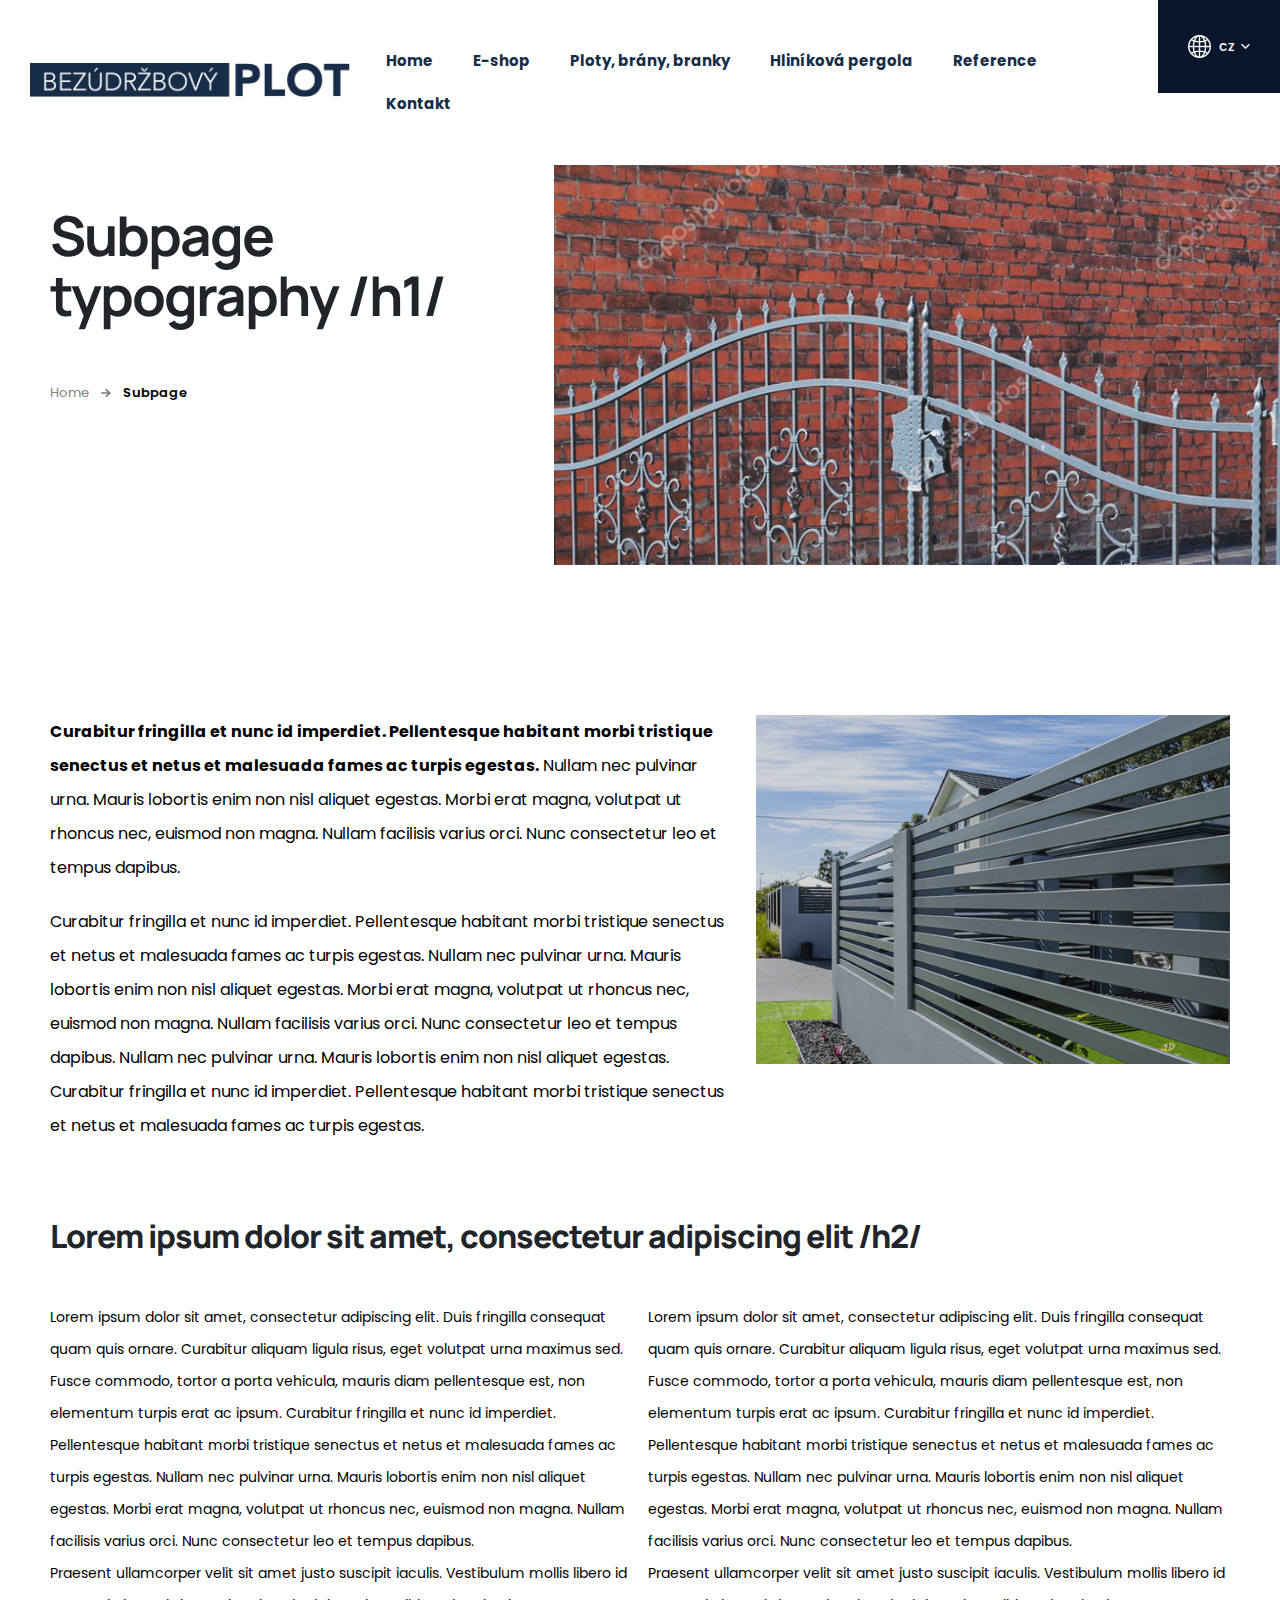
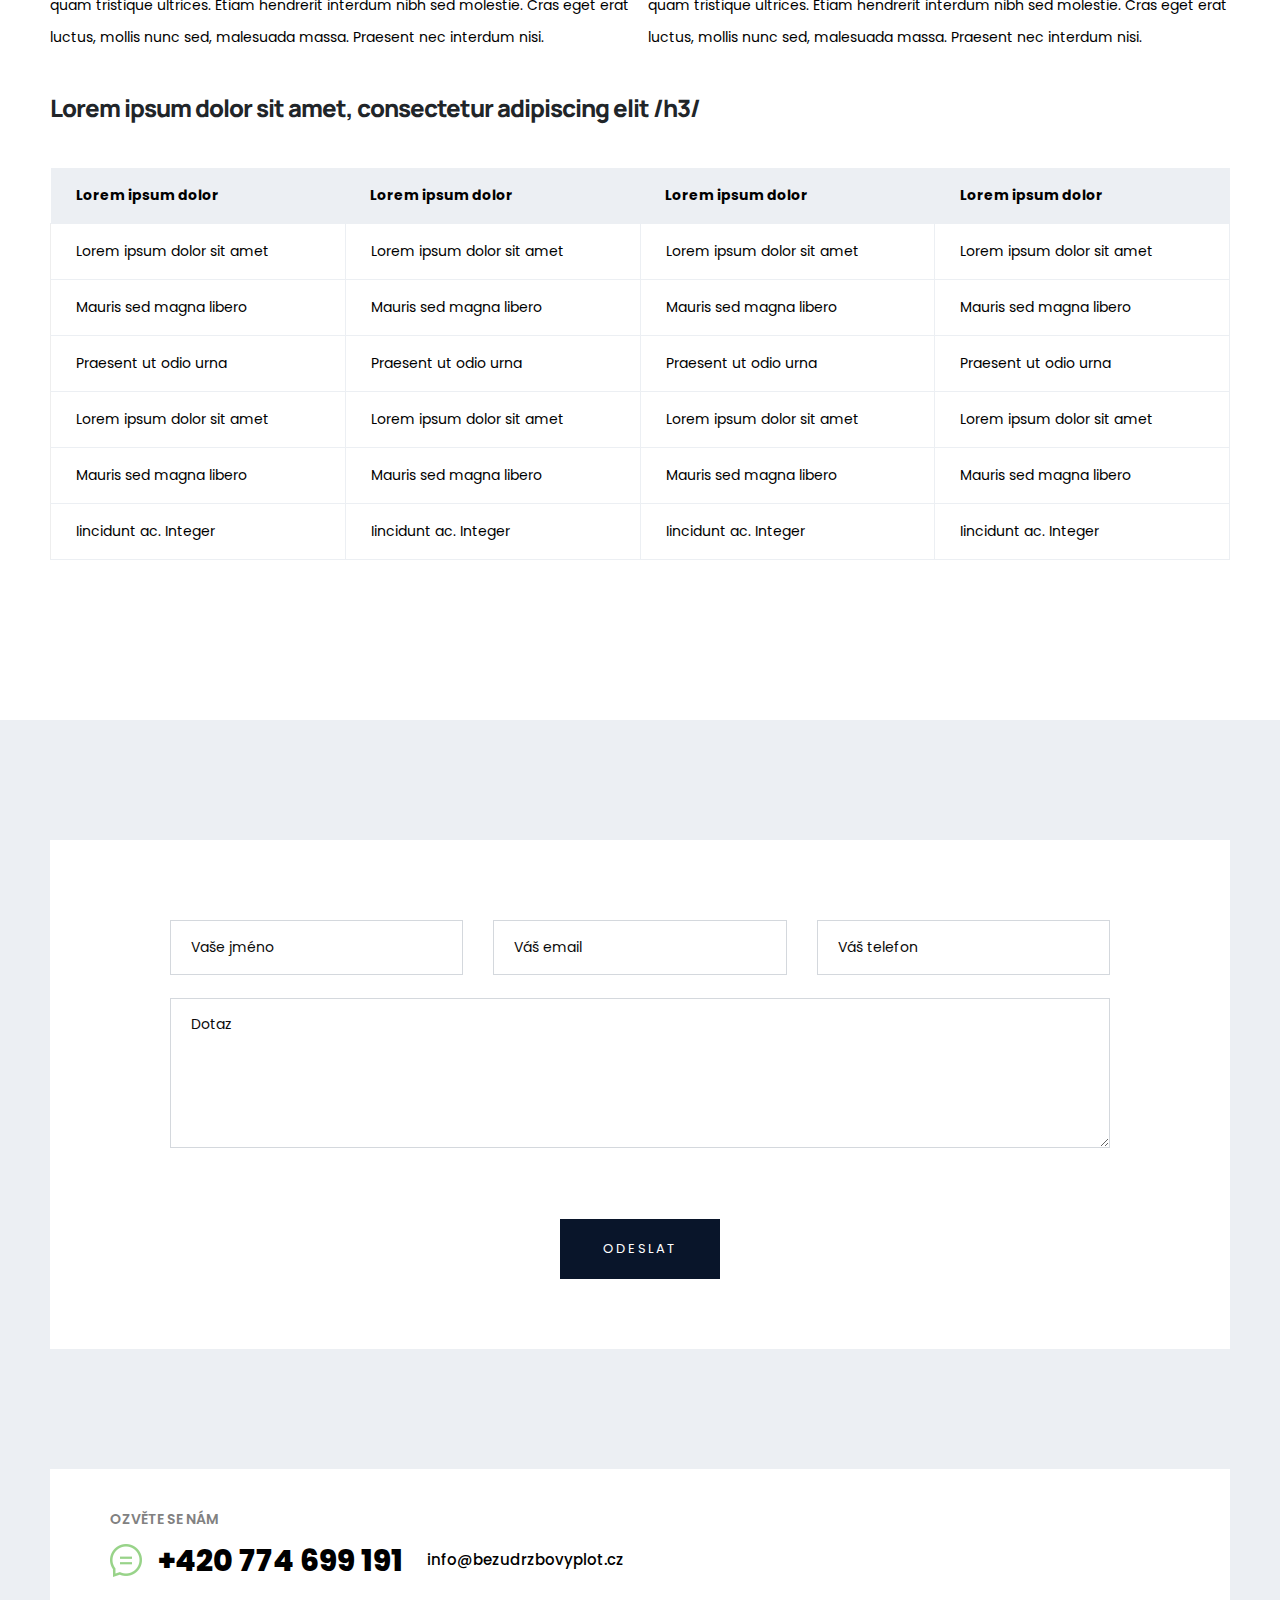
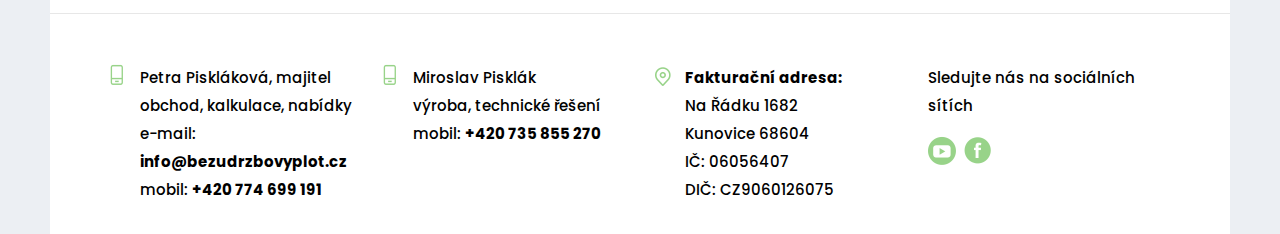
<file: Subpage.html>
<!DOCTYPE html>
<html lang="cs">
<head>
    <meta charset="UTF-8">
    <meta name="viewport" content="width=device-width, initial-scale=1.0">
    <link rel="stylesheet" href="css/bootstrap.min.css">
    <link rel="stylesheet" href="css/owl.carousel.min.css">
    <link rel="stylesheet" href="css/owl.theme.default.min.css">
    <link rel="stylesheet" href="css/jquery.fancybox.min.css">
    <link rel="stylesheet" href="css/style.css">
    <link rel="preconnect" href="https://fonts.googleapis.com">
    <link rel="preconnect" href="https://fonts.gstatic.com" crossorigin>
    <link href="https://fonts.googleapis.com/css2?family=Manrope:wght@300;400;500;600;700;800&family=Poppins:wght@300;400;500;600;700;800&display=swap" rel="stylesheet">
    <title>Bezúdržbový plot</title>
</head>
<body>
    <div class="header">
        <div class="d-flex justify-content-between align-items-start">
            <nav class="navbar navbar-expand-lg navbar-light w-100">
                <a class="navbar-brand" href="#"><img src="img/logo.png" alt="logo" class="img-fluid"></a>
                <button class="navbar-toggler" type="button" data-toggle="collapse" data-target="#head-nav" aria-controls="head-nav" aria-expanded="false" aria-label="Toggle navigation">
                    <span class="navbar-toggler-icon"></span>
                </button>
                <div class="collapse navbar-collapse" id="head-nav">
                    <ul class="navbar-nav m-auto flex-wrap">
                        <li class="nav-item current">
                            <a class="nav-link" href="#">Home</a>
                        </li>
                        <li class="nav-item">
                            <a class="nav-link" href="#">E-shop</a>
                        </li>
                        <li class="nav-item">
                            <a class="nav-link" href="#">Ploty, brány, branky</a>
                        </li>
                        <li class="nav-item">
                            <a class="nav-link" href="#">Hliníková pergola</a>
                        </li>
                        
                        <li class="nav-item">
                            <a class="nav-link" href="#">Reference</a>
                        </li>
                        <li class="nav-item">
                            <a class="nav-link" href="#">Kontakt</a>
                        </li>
                        <li class="nav-item nav-lang d-md-none">
                            <div class="dropdown bg-dark">
                                <a href="#" class="dropdown-toggle text-white d-flex align-items-center justify-content-center w-fit m-auto" id="langDropdownMobile" data-toggle="dropdown" aria-haspopup="true" aria-expanded="false">
                                    <img src="img/language.png" alt="language icon" class="mr-2">
                                    cz
                                </a>
                                <div class="dropdown-menu bg-light w-100 m-0 p-0 text-center" aria-labelledby="langDropdownMobile">
                                    <a class="dropdown-item" href="#">en</a>
                                    <a class="dropdown-item" href="#">de</a>
                                    <a class="dropdown-item" href="#">es</a>
                                </div>
                            </div>
                        </li>
                    </ul>
                </div>
            </nav>
            <div class="dropdown bg-dark d-none d-md-block">
                <a href="#" class="dropdown-toggle text-white d-flex align-items-center justify-content-center w-fit m-auto" id="langDropdown" data-toggle="dropdown" aria-haspopup="true" aria-expanded="false">
                    <img src="img/language.png" alt="language icon" class="mr-2">
                    cz
                </a>
                <div class="dropdown-menu bg-light w-100 m-0 p-0 text-center" aria-labelledby="langDropdown">
                    <a class="dropdown-item" href="#">en</a>
                    <a class="dropdown-item" href="#">de</a>
                    <a class="dropdown-item" href="#">es</a>
                </div>
            </div>
        </div>
    </div>
    <div class="subheader">
        <div class="container">
            <div class="row">
                <div class="col-12 col-md-12 col-xl-5">
                    <div class="pr-lg-5 subheader--textbox">
                        <h1>Subpage typography /h1/</h1>
                        <div class="bread">
                            <ul>
                                <li><a href="#">Home</a></li>
                                <li><a href="#">Subpage</a></li>
                            </ul> 
                        </div>   
                    </div>
                </div>
                <div class="col-12 col-md-12 col-xl-7 ">
                    <div id="owl-homepageBanner-pixelcheck"></div>
                    <img src="img/subpage.png" alt="subpage header image" id="subheader--image">
                </div>
            </div>
        </div>
    </div>
    
    <div class="content subpage-content">
        <div class="container">
            <div>
                <div class="subpage-box mb-5">
                    <div class="row">
                        <div class="col-12 col-lg-7">
                            <p>
                                <b>Curabitur fringilla et nunc id imperdiet. Pellentesque habitant morbi tristique senectus et netus et malesuada fames ac turpis egestas.</b> Nullam nec pulvinar urna. Mauris lobortis enim non nisl aliquet egestas. Morbi erat magna, volutpat ut rhoncus nec, euismod non magna. Nullam facilisis varius orci. Nunc consectetur leo et tempus dapibus.
                                <p>Curabitur fringilla et nunc id imperdiet. Pellentesque habitant morbi tristique senectus et netus et malesuada fames ac turpis egestas. Nullam nec pulvinar urna. Mauris lobortis enim non nisl aliquet egestas. Morbi erat magna, volutpat ut rhoncus nec, euismod non magna. Nullam facilisis varius orci. Nunc consectetur leo et tempus dapibus. Nullam nec pulvinar urna. Mauris lobortis enim non nisl aliquet egestas. Curabitur fringilla et nunc id imperdiet. Pellentesque habitant morbi tristique senectus et netus et malesuada fames ac turpis egestas. </p> 
                            </p>
                        </div>
                        <div class="col-12 col-lg-5">
                            <img src="img/subpage2.png" alt="subpage image" class="img-fluid">
                        </div>
                    </div>
                </div>
                <h2>Lorem ipsum dolor sit amet, consectetur adipiscing elit /h2/</h2>
                <div class="twocols">
                    <div><p>Lorem ipsum dolor sit amet, consectetur adipiscing elit. Duis fringilla consequat quam quis ornare. Curabitur aliquam ligula risus, eget volutpat urna maximus sed. Fusce commodo, tortor a porta vehicula, mauris diam pellentesque est, non elementum turpis erat ac ipsum. Curabitur fringilla et nunc id imperdiet. Pellentesque habitant morbi tristique senectus et netus et malesuada fames ac turpis egestas. Nullam nec pulvinar urna. Mauris lobortis enim non nisl aliquet egestas. Morbi erat magna, volutpat ut rhoncus nec, euismod non magna. Nullam facilisis varius orci. Nunc consectetur leo et tempus dapibus.<br> Praesent ullamcorper velit sit amet justo suscipit iaculis. Vestibulum mollis libero id quam tristique ultrices. Etiam hendrerit interdum nibh sed molestie. Cras eget erat luctus, mollis nunc sed, malesuada massa. Praesent nec interdum nisi.</p></div>
                        <div><p>Lorem ipsum dolor sit amet, consectetur adipiscing elit. Duis fringilla consequat quam quis ornare. Curabitur aliquam ligula risus, eget volutpat urna maximus sed. Fusce commodo, tortor a porta vehicula, mauris diam pellentesque est, non elementum turpis erat ac ipsum. Curabitur fringilla et nunc id imperdiet. Pellentesque habitant morbi tristique senectus et netus et malesuada fames ac turpis egestas. Nullam nec pulvinar urna. Mauris lobortis enim non nisl aliquet egestas. Morbi erat magna, volutpat ut rhoncus nec, euismod non magna. Nullam facilisis varius orci. Nunc consectetur leo et tempus dapibus.<br> Praesent ullamcorper velit sit amet justo suscipit iaculis. Vestibulum mollis libero id quam tristique ultrices. Etiam hendrerit interdum nibh sed molestie. Cras eget erat luctus, mollis nunc sed, malesuada massa. Praesent nec interdum nisi.</p></div>
                </div>
                <h3>Lorem ipsum dolor sit amet, consectetur adipiscing elit /h3/</h3>
                <div class="table-responsive-c">
                    <table class="table">
                        <tr>
                            <th>Lorem ipsum dolor</th>
                            <th>Lorem ipsum dolor</th>
                            <th>Lorem ipsum dolor</th>
                            <th>Lorem ipsum dolor</th>
                        </tr>
                        <tr>
                            <td>Lorem ipsum dolor sit amet</td>
                            <td>Lorem ipsum dolor sit amet</td>
                            <td>Lorem ipsum dolor sit amet</td>
                            <td>Lorem ipsum dolor sit amet</td>
                        </tr>
                        <tr>
                            <td>Mauris sed magna libero</td>
                            <td>Mauris sed magna libero</td>
                            <td>Mauris sed magna libero</td>
                            <td>Mauris sed magna libero</td>
                        </tr>
                        <tr>
                            <td>Praesent ut odio urna</td>
                            <td>Praesent ut odio urna</td>
                            <td>Praesent ut odio urna</td>
                            <td>Praesent ut odio urna</td>
                        </tr>
                        <tr>
                            <td>Lorem ipsum dolor sit amet</td>
                            <td>Lorem ipsum dolor sit amet</td>
                            <td>Lorem ipsum dolor sit amet</td>
                            <td>Lorem ipsum dolor sit amet</td>
                        </tr>
                        <tr>
                            <td>Mauris sed magna libero</td>
                            <td>Mauris sed magna libero</td>
                            <td>Mauris sed magna libero</td>
                            <td>Mauris sed magna libero</td>
                        </tr>
                        <tr>
                            <td>Iincidunt ac. Integer</td>
                            <td>Iincidunt ac. Integer</td>
                            <td>Iincidunt ac. Integer</td>
                            <td>Iincidunt ac. Integer</td>
                        </tr>
                    </table>    
                </div>
            </div>
        </div>
    </div>
    
    <div class="bg-light">
        <div class="container">
            <div class="form-box">
                <form>
                    <div class="row">
                        <div class="col-12 col-lg-4">
                            <input type="text" placeholder="Vaše jméno">
                        </div>
                        <div class="col-12 col-lg-4">
                            <input type="text" placeholder="Váš email">
                        </div>
                        <div class="col-12 col-lg-4">
                            <input type="text" placeholder="Váš telefon">
                        </div>
                        <div class="col-12">
                            <textarea placeholder="Dotaz"></textarea>
                        </div>
                    </div>
                    <div class="form-submit">
                        <a href="#" class="btn btn-dark mt-5">Odeslat</a>
                    </div>
                </form>
            </div>
        </div>
    </div>
    
    <div class="bg-light">
        <div class="footer">
            <div class="container">
                <div class="bg-white">
                    <div class="footer--contactus">
                        <div class="row">
                            <div class="col-12 text-center text-md-left">
                                <span>Ozvěte se nám</span>
                            </div>
                            <div class="col-12 d-flex align-items-center flex-column flex-md-row">
                                <img src="img/caallus.png" alt="call us" class="mr-md-3">
                                <a href="tel:+420774699191" class="footer--contactus--tel">+420 774 699 191</a>
                                <a href="mailto:info@bezudrzbovyplot.cz" class="footer--contactus--mail ml-md-4">info@bezudrzbovyplot.cz</a>
                            </div>
                        </div>
                    </div>
                    <div class="footer--contacts">
                        <div class="row">
                            <div class="col-12 col-sm-6 col-lg-4 col-xl-3">
                                <div class="footer--contacts--phone">
                                    <p>Petra Piskláková, majitel</p>
                                    <p>obchod, kalkulace, nabídky</p>
                                    <p>e-mail: <a href="mailto:info@bezudrzbovyplot.cz">info@bezudrzbovyplot.cz</a></p>
                                    <p>mobil: <a href="tel:+420774699191">+420 774 699 191</a></p>
                                </div>
                            </div>
                            <div class="col-12 col-sm-6 col-lg-4 col-xl-3">
                                <div class="footer--contacts--phone mt-5 mt-sm-0">
                                    <p>Miroslav Pisklák</p>
                                    <p>výroba, technické řešení</p>
                                    <p>mobil: <a href="tel:+420735855270">+420 735 855 270</a></p>
                                </div>
                            </div>
                            <div class="col-12 col-sm-6 col-lg-4 col-xl-3">
                                <div class="footer--contacts--pin mt-5 mt-lg-0">
                                    <p><strong>Fakturační adresa:</strong></p>
                                    <p>Na Řádku 1682</p>
                                    <p>Kunovice 68604</p>
                                    <p>IČ: 06056407</p>
                                    <p>DIČ: CZ9060126075</p>
                                </div>
                            </div>
                            <div class="col-12 col-sm-6 col-lg-12 col-xl-3">
                                <div class="footer--contacts--socials mt-5 mt-xl-0">
                                    <p>Sledujte nás na sociálních sítích</p>
                                    <div class="mt-3">
                                        <a href="#" class="mr-1"><img src="img/yt.png" alt="youtube"></a>
                                        <a href="#"><img src="img/fb.png" alt="facebook"></a>
                                    </div>
                                </div>
                            </div>
                        </div>
                    </div>
                </div>
            </div>
        </div>
    </div>
    <script src="js/jquery-3.5.1.slim.min.js"></script>
    <script src="js/popper.min.js"></script>
    <script src="js/bootstrap.min.js"></script>
    <script src="js/owl.carousel.min.js"></script>
    <script src="js/jquery.fancybox.min.js"></script>
    <script src="js/javascript.js"></script>
</body>
</html>
</file>
<file: css/style.css>
@media (min-width: 576px) { 
    
}
@media (min-width: 768px) { 
    
}
@media (min-width: 992px) { 

}
@media (min-width: 1200px) {
    .container {
        max-width: 1400px;
        padding: 0;
    }
}
@media (min-width: 1200px) and (max-width: 1500px) {
    .container {
        padding: 0 50px;
    }
}

/* GLOBAL CLASSES AND TAGS */
body {
    overflow-x: hidden;
}
.bg-dark {
    background-color: #09152a !important;
}
.bg-light {
    background-color: #eceff3 !important;
}
.w-fit {
    width: fit-content;
    width: -moz-fit-content;
}
.navbar-light .navbar-toggler {
    border: none !important;
    box-shadow: none !important;
    outline: none !important;
}
* {
    font-family: "Poppins", sans-serif;
}
.dropdown-menu { 
    min-width: unset;
    border: none;
    border-radius: 0;
    -webkit-border-radius: 0;
    -moz-border-radius: 0;
    -ms-border-radius: 0;
    -o-border-radius: 0;
    transform: none !important;
    -webkit-transform: none !important;
    -moz-transform: none !important;
    -ms-transform: none !important;
    -o-transform: none !important;
    top: 100% !important;
    left: 0 !important;
}
.dropdown-toggle::after {
    content: none;
}
.dropdown-toggle {
    background-image: url("../img/dropdown-white.png");
    background-repeat: no-repeat;
    background-position: right 30px center;
    cursor: pointer;
    padding: 35px 45px 35px 30px;
    font-size: 14px;
    font-weight: 500;
}
.dropdown-toggle:hover {
    text-decoration: none;
}
.dropdown-menu a {
    padding: 0.5rem 1rem;
    font-size: 14px;
    font-weight: 500;
}
.dropdown-menu a:hover {
    background-color: #09152a;
    color: #fff;
}
.btn {
    font-size: 13px;
    text-transform: uppercase;
    font-weight: 400;
    letter-spacing: 0.2em;
    transition: all 0.3s linear;
    -webkit-transition: all 0.3s linear;
    -moz-transition: all 0.3s linear;
    -ms-transition: all 0.3s linear;
    -o-transition: all 0.3s linear;
    min-height: 60px;
    display: flex;
    align-items: center;
    border-radius: 0;
    width: fit-content;
    width: -moz-fit-content;
    -webkit-border-radius: 0;
    -moz-border-radius: 0;
    -ms-border-radius: 0;
    -o-border-radius: 0;
    padding: 0 42px;
    box-shadow: none !important;
}
.btn:hover {
    text-decoration: none;
}
.btn-dark {
    background-color: #09152a;
    color: #fff;
    border: 1px solid #09152a !important;
}
.btn-reversed-dark {
    background-color: transparent;
    color: #09152a;
    border: 2px solid #09152a !important;
    font-weight: 500;
}
.btn-reversed-dark:hover, .btn-reversed-dark:focus {
    color: #fff !important;
    background: #09152a !important;
}
.btn-dark:hover, .btn-dark:focus {
    color: #09152a !important;
    background: #fff !important;
}
.btn2 {
    font-size: 18px;
    font-weight: 600;
    border-radius: 3px;
    -webkit-border-radius: 3px;
    -moz-border-radius: 3px;
    -ms-border-radius: 3px;
    -o-border-radius: 3px;
    min-height: 60px;
    width: fit-content;
    display: flex;
    align-items: center;
    width: -moz-fit-content;
    padding: 0 72px;
    max-width: 100%;
    transition: all 0.3s linear;
    -webkit-transition: all 0.3s linear;
    -moz-transition: all 0.3s linear;
    -ms-transition: all 0.3s linear;
    -o-transition: all 0.3s linear;
    -webkit-box-shadow: 5px 5px 15px 0px rgba(214,218,225,0.9);
    -moz-box-shadow: 5px 5px 15px 0px rgba(214,218,225,0.9);
    box-shadow: 5px 5px 15px 0px rgba(214,218,225,0.9);
}
.btn2:hover {
    text-decoration: none;
}
.btn-green {
    text-shadow: 1px 1px 1px rgba(0,0,0,0.1);
    color: #fff;
    background-color: #98d389;
}
.btn-green:hover, .btn-green:focus {
    color: #fff !important;
    background-color: #09152a;
}
.content ul {
    padding: 0;
}
.content li {
    font-size: 16px;
    color: #000;
    line-height: 26px;
    font-weight: 500;
    list-style: none;
    background-image: url("../img/li-green.png");
    background-repeat: no-repeat;
    background-position: left 23px top 17px;
    padding: 5px 0 5px 48px;
}
h1 {
    font-family: "Manrope", sans-serif;
    font-size: 55px;
    line-height: 60px;
    font-weight: 700;
    letter-spacing: -2px;
    margin-bottom: 40px;
}
@media (max-width: 768px) { 
    .dropdown-toggle {
        background-position: right 23px center;
        padding: 20px 40px 20px 20px;
    }
}
@media (max-width: 768px) { 
    .content li {
        background-position: left top 17px;
        padding: 5px 0 5px 25px;
    }
}
/* HEADER */

.header .navbar .nav-item {
    margin: 0 10px;
}
.header .navbar .nav-link {
    color: #162d46;
    font-size: 15px;
    font-weight: 700;
    border: 2px solid transparent;
}
.header .navbar {
    padding: 50px 50px 80px;
}
.header .navbar-brand {
    padding-top: 20px;
}

@media (max-width: 1400px) { 
    .header .navbar-brand {
        padding-top: 0;
    }
    .header .navbar {
        padding: 40px 30px 40px;
    }
}
@media (min-width: 993px) { 
    .header .navbar .nav-link:hover {
        border: 2px solid #162d46;
        color: #162d46;
    }
}
@media (max-width: 993px) { 
    .header .navbar .nav-link:hover {
        color: #162d46;
    }
    .header .navbar {
        padding: 26px 30px;
    }
    .navbar-nav {
        padding-top: 24px;
    }
    .header .navbar .nav-item {
        margin: 0;
    }
    .header {
        background-color: #eceff3;
    }
    .header .nav-lang {
        width: fit-content;
        width: -moz-fit-content;
        padding-top: 5px;
    }
}
@media (max-width: 576px) {
    .header .navbar-brand {
        max-width: 75%;
    }
} 

/* HOMEPAGE BANNER */
.homepage-banner {
    background-image: url("../img/banner-left.png");
    background-repeat: no-repeat;
    background-position: left top;
    transition-duration: 0.1s;
}

@media (max-width:1650px) {
    .homepage-banner {
        background-image: none;
    }
}
.homepage-banner .homepage-banner--textbox {
    padding: 40px 0 100px;
}
.homepage-banner .homepage-banner--textbox ul {
    padding-bottom: 10px;
}
.homepage-banner .owl-item img {
    max-height: 655px;
    object-fit: cover;
}
.homepage-banner .owl-nav {
    position: absolute;
    bottom: 0;
    background-color: #fff;
    padding: 15px 10px 0 0;
    margin: 0 -5px;
}
.homepage-banner .owl-nav button.owl-prev, .homepage-banner .owl-nav button.owl-next {
    padding: 0 5px !important;
    border: none !important;
    box-shadow: none !important;
    outline: none !important;
    transition-duration: 0.1s;
}
.homepage-banner .owl-nav button.owl-prev:hover, .homepage-banner .owl-nav button.owl-next:hover {
    opacity: 0.75;
}
.homepage-banner .owl-dots {
    position: absolute;
    bottom: 0;
    left: 109px;
    background-color: #fff;
    padding: 15px 25px 0 10px;
    height: 57px;
    display: flex;
    align-items: center;
}
.homepage-banner .owl-dots .owl-dot {
    background-color: #e6e6e6;
    margin: 0 5px !important;
    width: 6px;
    height: 6px;
    border-radius: 50%;
    -webkit-border-radius: 50%;
    -moz-border-radius: 50%;
    -ms-border-radius: 50%;
    -o-border-radius: 50%;
}
.homepage-banner .owl-dots .owl-dot:focus {
    outline: none !important;
}
.homepage-banner .owl-dots .owl-dot.active {
    border: 2px solid #000;
    width: 13px;
    background-color: transparent;
    height: 13px;
}
.floatingThing {
    position: fixed;
    z-index: 99999;
    top: 50%;
    right:0;
    transform:translateY(-50%);
    -webkit-transform:translateY(-50%);
    -moz-transform:translateY(-50%);
    -ms-transform:translateY(-50%);
    -o-transform:translateY(-50%);
}
.floatingThing--box {
    position: relative;
    display: block;
}
.floatingThing--box::before {
    content: "";
    width: 50px;
    height: 50px;
    display: block;
    position: absolute;
    top: 50%;  
    left: 50%; 
    transform: translate(-50%, -50%);
    background-image: url("../img/play.png");
    background-repeat: no-repeat;
    background-position: center center;
}
.floatingThing--box p {
    position: absolute;
    left: 0;
    right: 0;
    text-align: center;
    padding: 0 15px;
    top: 20px;
    font-size: 18px;
    color: #fff;
    font-weight: 500;
}
@media (max-width: 993px) {
    .floatingThing {
        display: none;
    }
}

/* HOMEPAGE DARKBG */
.homepage-darkbg {
    background-image: url("../img/background-home.png");
    background-repeat: no-repeat;
    background-position: bottom;
}
@media (min-width: 1930px) {
    .homepage-darkbg {
        background-size: cover;
    }
}

/* HOMEPAGE CATEGORIES */
.homepage-categories {
    padding: 40px 0 70px;
    border-bottom: 1px solid #172133;
}
.homepage-categories .homepage-categories--row {
    display: flex;
    flex-wrap: wrap;
    margin: 0 -15px;
}
.homepage-categories .homepage-categories--col {
    width: 20%;
    padding: 0 15px;
}
.homepage-categories .homepage-categories--col .homepage-category--image {
    display: block;
    margin-bottom: 60px;
    position: relative;
}
.homepage-categories .homepage-categories--col .homepage-category--image::before {
    transition-duration: 0.3s;
    content: "";
    height: 100%;
    width: 100%;
    position: absolute;
    z-index: 2;
    background: #09152a;
    opacity: 0;
}
.homepage-categories .homepage-categories--col .homepage-category--image:hover::before {
    opacity: 0.3;
}
.homepage-categories .homepage-categories--col a:hover {
    text-decoration: none;
}
.homepage-categories .homepage-categories--col h2 {
    font-size: 20px;
    color: #fff;
    line-height: 30px;
    font-weight: 500;
    margin-bottom: 20px;
    min-height: 60px;
}
.homepage-categories .homepage-categories--col li {
    color: #848ea0;
    font-weight: 400;
    font-size: 14px;
    background-position: left 0px top 12px;
    padding: 0px 0 0px 25px;
}
@media (max-width: 1200px) { 
    .homepage-categories .homepage-categories--col {
        width: calc(100%/3);
        margin-bottom: 50px;
    }
}
@media (max-width: 768px) { 
    .homepage-categories .homepage-categories--col {
        width: 50%;
    }
}
@media (max-width: 576px) { 
    .homepage-categories .homepage-categories--col {
        width: 100%;
    }
    .homepage-categories .homepage-categories--col h2 {
        min-height: unset;
    }
}

/* HOMEPAGE WEOFFER */
.homepage-weoffer {
    padding: 90px 0 160px;
}
.homepage-weoffer .homepage-weoffer--nabizime {
    background-image: url("../img/nabizime-icon.png");
}
.homepage-weoffer .homepage-weoffer--box {
    background-repeat: no-repeat;
    background-position: left 20px top;
    padding-left: 120px;
}
.homepage-weoffer .homepage-weoffer--kalkulace {
    background-image: url("../img/kalkulace-icon.png");
    background-position: left 40px top;
}
.homepage-weoffer .homepage-weoffer--box h3 {
    font-family: "Manrope", sans-serif;
    color: #9ad58a;
    line-height: 80px;
    font-weight: 700;
    font-size: 35px;
    margin-bottom: 20px;
    letter-spacing: -1px;
}
.homepage-weoffer .homepage-weoffer--box li {
    font-weight: 300;
    color: #fff;
    background-position: left 0px top 11px;
    max-width: 95%;
    padding: 5px 0 5px 40px;
    background-image: url("../img/tick.png");
}
@media (max-width: 1350px) { 
    .homepage-categories {
        padding: 40px 0 60px;
    }
    .homepage-weoffer {
        padding: 40px 0 100px;
    }
}
@media (max-width: 1200px) { 
    .homepage-darkbg {
        background-size: cover;
    }
    .homepage-categories {
        padding: 80px 0 30px;
    }
    .homepage-weoffer {
        padding: 30px 0 80px;
    }
}
@media (max-width: 993px) { 
    .homepage-weoffer .homepage-weoffer--box {
        padding-left: 0;
        background-position: left top;
        margin-bottom: 40px;
    }
    .homepage-weoffer .homepage-weoffer--box h3 {
        padding-left: 90px;
    }
    .homepage-weoffer .homepage-weoffer--box li {
        max-width: 100%;
    }
}
@media (max-width: 576px) { 
    .homepage-weoffer .homepage-weoffer--box {
        background-size: 50px;
    }
    .homepage-weoffer .homepage-weoffer--box h3 {
        line-height: 60px;
        padding-left: 75px;
    }
    .homepage-categories {
        padding: 80px 0 0;
    }
    .homepage-weoffer {
        padding: 10px 0 50px;
    }
    .homepage-weoffer .homepage-weoffer--box h3 {
        font-size: 32px;
    }
}

/* HOMEPAGE OPTIONS */
.homepage-options {
    padding: 160px 0 90px;
}
.homepage-options h3 {
    font-family: "Manrope", sans-serif;
    font-size: 32px;
    font-weight: 700;
    letter-spacing: -1.2px;
    margin-bottom: 20px;
    min-height: 116px;
}
.homepage-options p {
    color: #0a0a0a;
    font-size: 14px;
    font-weight: 400;
    line-height: 28px;
    margin-bottom: 28px;
}
.homepage-options .homepage-options--row {
    display: flex;
    flex-wrap: wrap;
    margin: 0 -15px;
}
.homepage-options .homepage-options--col {
    width: 50%;
    padding: 0 15px;
}
.homepage-options--break {
    font-family: "Manrope", sans-serif;
}
@media (min-width: 1400px) { 
    .homepage-solution, .homepage-sample {
        position: relative;
        padding-bottom: 80px;
    }
    .homepage-options .btn2, .homepage-sample .btn2 {
        position: absolute;
        bottom: 0;
    }
    .homepage-options--break {
        display: block;
    }
    .homepage-sample .homepage-options--image {
        padding-left: 10px;
    }
}
@media (max-width: 1400px) { 
    .homepage-options .homepage-options--col {
        width: 100%;
        padding: 0 15px;
    }
    .homepage-options h3 {
        min-height: unset;
    }
    .homepage-options p {
        margin-bottom: 0px;
    }
    .homepage-options--text {
        width: 60%;
        padding-right: 80px;
    }
    .homepage-options--image {
        width: 40%;
        display: flex;
        justify-content: center;
        align-items: center;
    }
    .homepage-options--image img {
        max-width: 100%;
        height: auto;
    }
    .homepage-options--col {
        margin: 40px 0;
    }
    .homepage-options {
        padding: 100px 0 80px;
    }
}
@media (max-width: 993px) { 
    .homepage-options--text {
        padding-right: 0;
        padding-left: 40px;
    }
}
@media (max-width: 768px) { 
    .homepage-options--text {
        padding-left: 0px;
    }
    .homepage-options .homepage-options--col {
        width: 100%;
    }
    .homepage-options--text {
        width: 100%;
        padding-right: 0px;
    }
    .homepage-options--image {
        width: 100%;
    }
    .homepage-options--image {
        justify-content: flex-start;
        margin-bottom: 40px;
    }
}

/* FOOTER */
.footer {
    padding-top: 50px;
}
.footer .footer--contactus {
    padding: 40px 60px 30px 60px;
    border-bottom: 1px solid #e7e7e7;
}
.footer .footer--contactus span {
    color: #818181;
    font-size: 14px;
    font-weight: 600;
    text-transform: uppercase;
    margin-bottom: 8px;
    display: block;
}
.footer .footer--contactus .footer--contactus--tel {
    color: #000;
    font-size: 30px;
    font-weight: 800;
    transition-duration: 0.3s;
}
.footer .footer--contactus .footer--contactus--mail {
    color: #000;
    font-size: 15px;
    font-weight: 500;
    transition-duration: 0.3s;
} 
.footer .footer--contactus .footer--contactus--tel:hover, .footer .footer--contactus .footer--contactus--mail:hover {
    color: #98d389;
    text-decoration: none;
}
.footer .footer--contacts {
    padding: 50px 60px 30px 60px;
}
.footer .footer--contacts--phone {
    background-image: url("../img/phone.png");
    background-repeat: no-repeat;
    background-position: left top;
    padding-left: 30px;
}
.footer .footer--contacts--pin {
    background-image: url("../img/pin.png");
    background-repeat: no-repeat;
    background-position: left top 3px;
    padding-left: 30px;
}
.footer .footer--contacts p {
    color: #000;
    font-size: 15px;
    font-weight: 500;
    line-height: 28px;
    margin-bottom: 0;
}
.footer .footer--contacts a {
    font-weight: 700;
    color: #000;
    transition-duration: 0.3s;
}
.footer .footer--contacts a:hover {
    color: #98d389;
    text-decoration: none;
}
.footer--copyright {
    padding: 20px 60px 30px 60px;
}
.footer--copyright span, .footer--copyright a {
    color: #0a0a0a;
    font-size: 14px;
    font-weight: 400;
    line-height: 28px;
    margin-bottom: 28px;
}
@media (max-width: 576px) { 
    .footer .footer--contactus {
        padding: 40px 30px 30px 30px;
    }
    .footer .footer--contacts {
        padding: 30px 30px 50px 30px;
    }
    .footer--copyright {
        padding: 0px 30px 30px 30px;
    }
}

/* SUBPAGE */
.subheader {
    background-image: url("../img/banner-left.png");
    background-repeat: no-repeat;
    background-position: left center;
}
@media (max-width:1650px) {
    .subheader {
        background-image: none;
    }
}
.subheader .subheader--textbox {
    padding: 40px 0;
}
.subheader .bread {
    padding: 15px 0;
}
.subheader .bread ul {
    list-style: none;
    display: flex;
    flex-wrap: wrap;
    padding: 0;
    margin: 0;
}
.subheader .bread li a {
    font-size: 13px;
    color: #818181;
    font-weight: 400;
    background-image: url("../img/arrow.png");
    background-repeat: no-repeat;
    background-position: right 12px center;
    padding-right: 33px;
}
.subheader .bread ul li:last-child a {
    color: #000;
    font-weight: 600;
    background-image: none;
    padding-right: 0;
}
.subpage-content {
    padding: 150px 0 110px;
}
.subpage-content p {
    font-size: 14px;
    line-height: 32px;
    color: #000;
    margin-bottom: 20px;
}
.subpage-content .subpage-box p {
    font-size: 16px;
    line-height: 34px;
    color: #000;
}
.subpage-content h2 {
    font-family: "Manrope", sans-serif;
    font-size: 32px;
    line-height: 50px;
    font-weight: 800;
    letter-spacing: -1px;
    margin-bottom: 40px;
}
.subpage-content h3 {
    font-family: "Manrope", sans-serif;
    font-size: 24px;
    line-height: 40px;
    font-weight: 800;
    letter-spacing: -1px;
    margin-top: 15px;
    margin-bottom: 40px;
}
.subpage-content .twocols {
    column-count: 2;
}
.subpage-content table {
    margin: 30px 0 50px;
}
.subpage-content table tr th {
    background-color: #eceff3;
    border-top: 0;
    border-bottom: 1px solid #eceff3;
    padding: 15px 25px;
    font-size: 14px;
    color: #000;
    line-height: 25px;
    font-weight: 700;
}
.subpage-content table tr td {
    border-top: 0;
    border-bottom: 1px solid #eceff3;
    border-right: 1px solid #eceff3;
    padding: 15px 25px;
    font-size: 14px;
    color: #000;
    line-height: 25px;
}
.subpage-content table tr td:first-child {
    border-left: 1px solid #eeeeee;
}

.form-box input {
    height: 55px;
    width: 100%;
    display: block;
    border: none;
    padding: 0 20px;
    margin-bottom: 23px;
    font-size: 14px;
    color: #0a0a0a;
    border: 1px solid #d4d8dd;
}
.form-box textarea {
    height: 55px;
    width: 100%;
    display: block;
    border: none;
    padding: 15px 20px;
    height: 150px;
    margin-bottom: 23px;
    font-size: 14px;
    color: #0a0a0a;
    border: 1px solid #d4d8dd;
}
.form-box textarea:focus {
    outline: none;
}
.form-box input:focus {
    outline: none;
}
.form-box input::placeholder {
    color: #0a0a0a;
}
.form-box textarea::placeholder {
    color: #0a0a0a;
}
.form-box {
    display: inline-block;
    width: 100%;
    margin: 120px 0 70px;
    padding: 80px 120px 70px;
    background-color: #fff;
}
.subheader #subheader--image {
    max-width: 100%;
    height: auto;
    max-height: 400px;
}
@media (min-width: 1200px) {
    .subheader #subheader--image {
        max-width: unset;
        height: 400px;
        object-fit: cover;
    }
    .subheader {
        height: 400px;
    }
}
@media (max-width: 1200px) { 
    .subpage-content {
        padding: 50px 0 40px;
    }
}
@media (min-width: 993px) {
    .form-box .form-submit a {
        margin: auto;
    }
}
@media (max-width: 993px) {
    .subheader .bread {
        padding: 0;
    }
    .twocols {
        column-count: unset !important;
    }
    .table-responsive-c {
        display: block;
        width: 100%;
        overflow-x: auto;
    }
    .form-box {
        padding: 40px 40px 70px;
    }
}

/* KALKULACE */
.blue-buttons-row a {
    border: 2px solid #162d46;
    color: #162d46;
    font-size: 17px;
    font-weight: 600;
    padding: 10px 40px;
    transition-duration: 0.2s;
}
.blue-buttons-row a.active {
    background-color: #162d46;
    color: #fff;
}
.blue-buttons-row a:hover {
    background-color: #162d46;
    color: #fff;
    text-decoration: none;
}
.blue-buttons-row a:not(:last-of-type) {
    margin-right: 10px;
}
.kalkulace-input-container {
    display: block;
    position: relative;
    padding-left: 35px;
    margin-bottom: 20px;
    cursor: pointer;
    font-size: 22px;
    -webkit-user-select: none;
    -moz-user-select: none;
    -ms-user-select: none;
    user-select: none;
    color: #162d46;
    font-size: 17px;
    font-weight: 600;
    line-height: 20px;
}
.kalkulace-input-container input {
    position: absolute;
    opacity: 0;
    cursor: pointer;
    height: 0;
    width: 0;
}
.checkmark {
    position: absolute;
    top: 0;
    left: 0;
    height: 20px;
    width: 20px;
    border: 2px solid #fff;
    background-color: #fff;
}
.kalkulace-input-container input ~ .checkmark {
    background-color: #fff;
    transition-duration: 0.1s;
    border: 2px solid #98d389;
}
.kalkulace-input-container:hover input ~ .checkmark {
    background-color: #fff;
    border: 2px solid #98d389;
}
.kalkulace-input-container input:checked ~ .checkmark {
    background-color: #fff;
    border: 2px solid #98d389;
}
.checkmark:after {
    content: "";
    position: absolute;
    display: none;
}
.kalkulace-input-container input:checked ~ .checkmark:after {
    display: block;
}
.kalkulace-input-container .checkmark:after {
    left: 5px;
    top: 1px;
    width: 6px;
    height: 12px;
    border: solid #98d389;
    border-width: 0 2px 2px 0;
    -webkit-transform: rotate(45deg);
    -ms-transform: rotate(45deg);
    transform: rotate(45deg);
}
.kalkulace-box {
    padding-top: 40px;
}
.kalkulace-box .kalkulace-content {
    display: none;
    background-color: #e9edf2;
    padding: 22px 24px;
    margin-bottom: 30px;
}
.kalkulace-box.active .kalkulace-content {
    display: block;
}
.kalkulace-content span {
    display: block;
    color: #000;
    font-size: 14px;
    font-weight: 400;
    margin-bottom: 8px;
}
.kalkulace-content label {
    display: block;
    color: #000;
    font-size: 14px;
    font-weight: 400;
    line-height: 40px;
    margin-bottom: 0;
}
.kalkulace-content input {
    border: none;
    max-width: 100px;
    height: 40px;
    padding: 0 10px;
    margin-right: 10px;
}
.kalkulace-content input::-webkit-outer-spin-button,
.kalkulace-content input::-webkit-inner-spin-button {
    -webkit-appearance: none;
    margin: 0;
}
.kalkulace-content input:focus {
    outline: none;
}
.kalkulace-content .kalkulace-input-container {
    line-height: unset;
    padding-left: 30px;
}
.kalkulace-content .kalkulace-input-container input ~ .checkmark {
    border: 2px solid #fff;
}
.kalkulace-checkbox-balance {
    padding-top: 40px;
    height: 100%;
}
.kalkulace-content-buttons {
    padding-top: 20px;
}
.kalkulace-content-buttons {
    display: flex;
    flex-direction: row;
    justify-content: space-between;
    flex-wrap: wrap;
}
.kalkulace-content-add {
    display: block;
    color: #000;
    font-size: 14px;
    font-weight: 400;
    border: 2px solid #98d389;
    background-color: #fff;
    padding: 10px 20px 10px 40px;
    background-image: url("../img/plus-green.png");
    background-repeat: no-repeat;
    background-position: left 10px center;
    border-radius: 5px;
    -webkit-border-radius: 5px;
    -moz-border-radius: 5px;
    -ms-border-radius: 5px;
    -o-border-radius: 5px;
    width: fit-content;
    width: -moz-fit-content;
    transition-duration: 0.1s;
}
.kalkulace-content-add:hover {
    background-image: url("../img/plus-white.png");
    background-color: #98d389;
    color: #fff;
    text-decoration: none;
}
.kalkulace-content-continue {
    display: block;
    color: #fff;
    font-size: 14px;
    font-weight: 400;
    border: 2px solid #98d389;
    background-color: #98d389;
    padding: 10px 20px 10px 20px;
    width: fit-content;
    width: -moz-fit-content;
    transition-duration: 0.1s;
    border-radius: 5px;
    -webkit-border-radius: 5px;
    -moz-border-radius: 5px;
    -ms-border-radius: 5px;
    -o-border-radius: 5px;
}
.kalkulace-content-continue:hover {
    background-color: #fff;
    color: #98d389;
    text-decoration: none;
}
.kalkulace-image {
    background-color: #e9edf2;
    display: flex;
    justify-content: center;
    align-items: center;
    padding: 24px;
    min-height: 300px;
}
.kalkulace-image-square {
    min-height: unset;
    height: 190px;
    width: 190px;
}
.kalkulace-image img {
    max-height: 350px;
    object-fit: scale-down;
}
.kalkulace-image-square img {

}
.kalkulace-menu li {
    background-image: none;
    padding: 0;
}
.kalkulace-menu ul li:not(:last-of-type) {
    margin-bottom: 8px;
}
.kalkulace-menu li a {
    background-color: #e9edf2;
    display: block;
    padding: 20px 30px 20px 80px;
    position: relative;
    color: #000;
    font-size: 17px;
    font-weight: 500;
    transition-duration: 0.1s;
}
.kalkulace-menu li a span {
    position: absolute;
    left: 8px;
    bottom: 8px;
    top: 8px;
    width: 50px;
    display: flex;
    justify-content: center;
    align-items: center;
    background-color: #fff;
    color: #000;
    border-radius: 3px;
    -webkit-border-radius: 3px;
    -moz-border-radius: 3px;
    -ms-border-radius: 3px;
    -o-border-radius: 3px;
    transition-duration: 0.1s;
}
.kalkulace-menu li.active a span {
    color: #98d389;
}
.kalkulace-menu li.active a {
    background-color: #98d389;
    color: #fff;
}
.kalkulace-menu li:hover a {
    background-color: #98d389;
    color: #fff;
    text-decoration: none;
}
.kalkulace-menu li:hover a span {
    color: #98d389;
}
.kalkulace-squares .kalkulace-box {
    padding-top: 25px;
    padding-bottom: 30px;
}
.barva-row--image {
    background-color: #c4cdd7;
    padding: 10px;
    width: 52px;
    height: 52px;
    object-fit: scale-down;
    border: 2px solid #c4cdd7;
    margin-bottom: 5px;
}
.barva-row .kalkulace-input-container {
    padding-left: 0;
    display: flex;
    flex-direction: column;
    color: #0a0a0a;
    font-size: 12px;
    font-weight: 500;
    margin-bottom: 0;
}
.barva-row {
    background-color: #f3f5f7;
    padding: 28px 36px 18px;
    margin-top: 25px;
}
.barva-row .barva-col {
    max-width: 50px;
    margin-bottom: 10px;
}
.barva-row .barva-col:not(:last-of-type) {
    margin-right: 30px;
}
.barva-row .kalkulace-input-container input:checked ~ .barva-row--image {
    border: 2px solid #09152a;
}
.kalkulator-finalForm {
    background-color: #eceff3;
    padding: 60px 40px;
}
@media (max-width: 768px) {
    .blue-buttons-row a {
        text-align: center;
        padding: 10px 10px;
    }
    .blue-buttons-row a:not(:last-of-type) {
        margin-right: 0px;
        margin-bottom: 10px;
    }
    .kalkulace-checkbox-balance {
        padding-top: 20px;
    }
    .kalkulace-content-buttons a:not(:last-of-type) {
        margin-bottom: 8px;
    }
}
@media (max-width: 576px) {
    .kalkulace-content-buttons a {
        width: 100%;
        text-align: center;
    }
    .kalkulace-content-add {
        background-position: left 55px center;
    }

    .kalkulace-squares .kalkulace-box {
        padding-bottom: 0px;
        padding-top: 20px;
    }
    .kalkulace-image-square {
        width: 100%;
        max-width: 100%;
    }
}

/* KALKULATOR FORM */
.kalkulator-finalForm input[type="text"] {
    height: 55px;
    width: 100%;
    display: block;
    border: none;
    padding: 0 20px;
    margin-bottom: 15px;
    font-size: 14px;
    color: #0a0a0a;
    border: 1px solid transparent;
}
.kalkulator-finalForm textarea {
    height: 151px;
    width: 100%;
    display: block;
    border: none;
    padding: 15px 20px;
    margin-bottom: 15px;
    font-size: 14px;
    color: #0a0a0a;
    border: 1px solid transparent;
    resize: none;
}
.kalkulator-finalForm span {
    font-size: 14px;
    color: #000;
    font-weight: 600;
    margin-bottom: 5px;
} 
.kalkulator-finalForm input[type="file"] {
    font-size: 14px;
    color: #000;
}
.kalkulator-finalForm input[type="file"]::-webkit-file-upload-button {
    font-size: 13px;
    text-transform: uppercase;
    font-weight: 500;
    letter-spacing: 0.2em;
    transition: all 0.3s linear;
    -webkit-transition: all 0.3s linear;
    -moz-transition: all 0.3s linear;
    -ms-transition: all 0.3s linear;
    -o-transition: all 0.3s linear;
    min-height: 60px;
    display: inline-flex;
    align-items: center;
    border-radius: 0;
    width: fit-content;
    width: -moz-fit-content;
    -webkit-border-radius: 0;
    -moz-border-radius: 0;
    -ms-border-radius: 0;
    -o-border-radius: 0;
    padding: 0 42px;
    box-shadow: none !important;
    background-color: transparent;
    color: #09152a;
    border: 2px solid #09152a !important;
}
.kalkulator-finalForm input[type="file"]::-webkit-file-upload-button:hover {
    background-color: #09152a;
    color: #fff;
    cursor: pointer;
}
.kalkulator-finalForm--labelRadio {
    font-size: 14px;
    color: #000;
    font-weight: 500;
    display: flex;
    flex-direction: row;
    align-items: center;
    margin-left: 10px;
}
.kalkulator-finalForm--labelRadio input {
    margin-right: 4px;
    line-height: 21px;
    filter: grayscale(1);
    -webkit-filter: grayscale(1);
}
.kalkulator-finalForm input:focus, .kalkulator-finalForm textarea:focus {
    outline: none;
}
@media (max-width: 576px) {
    .kalkulator-finalForm {
        padding: 30px 20px;
    }
}
</file>
